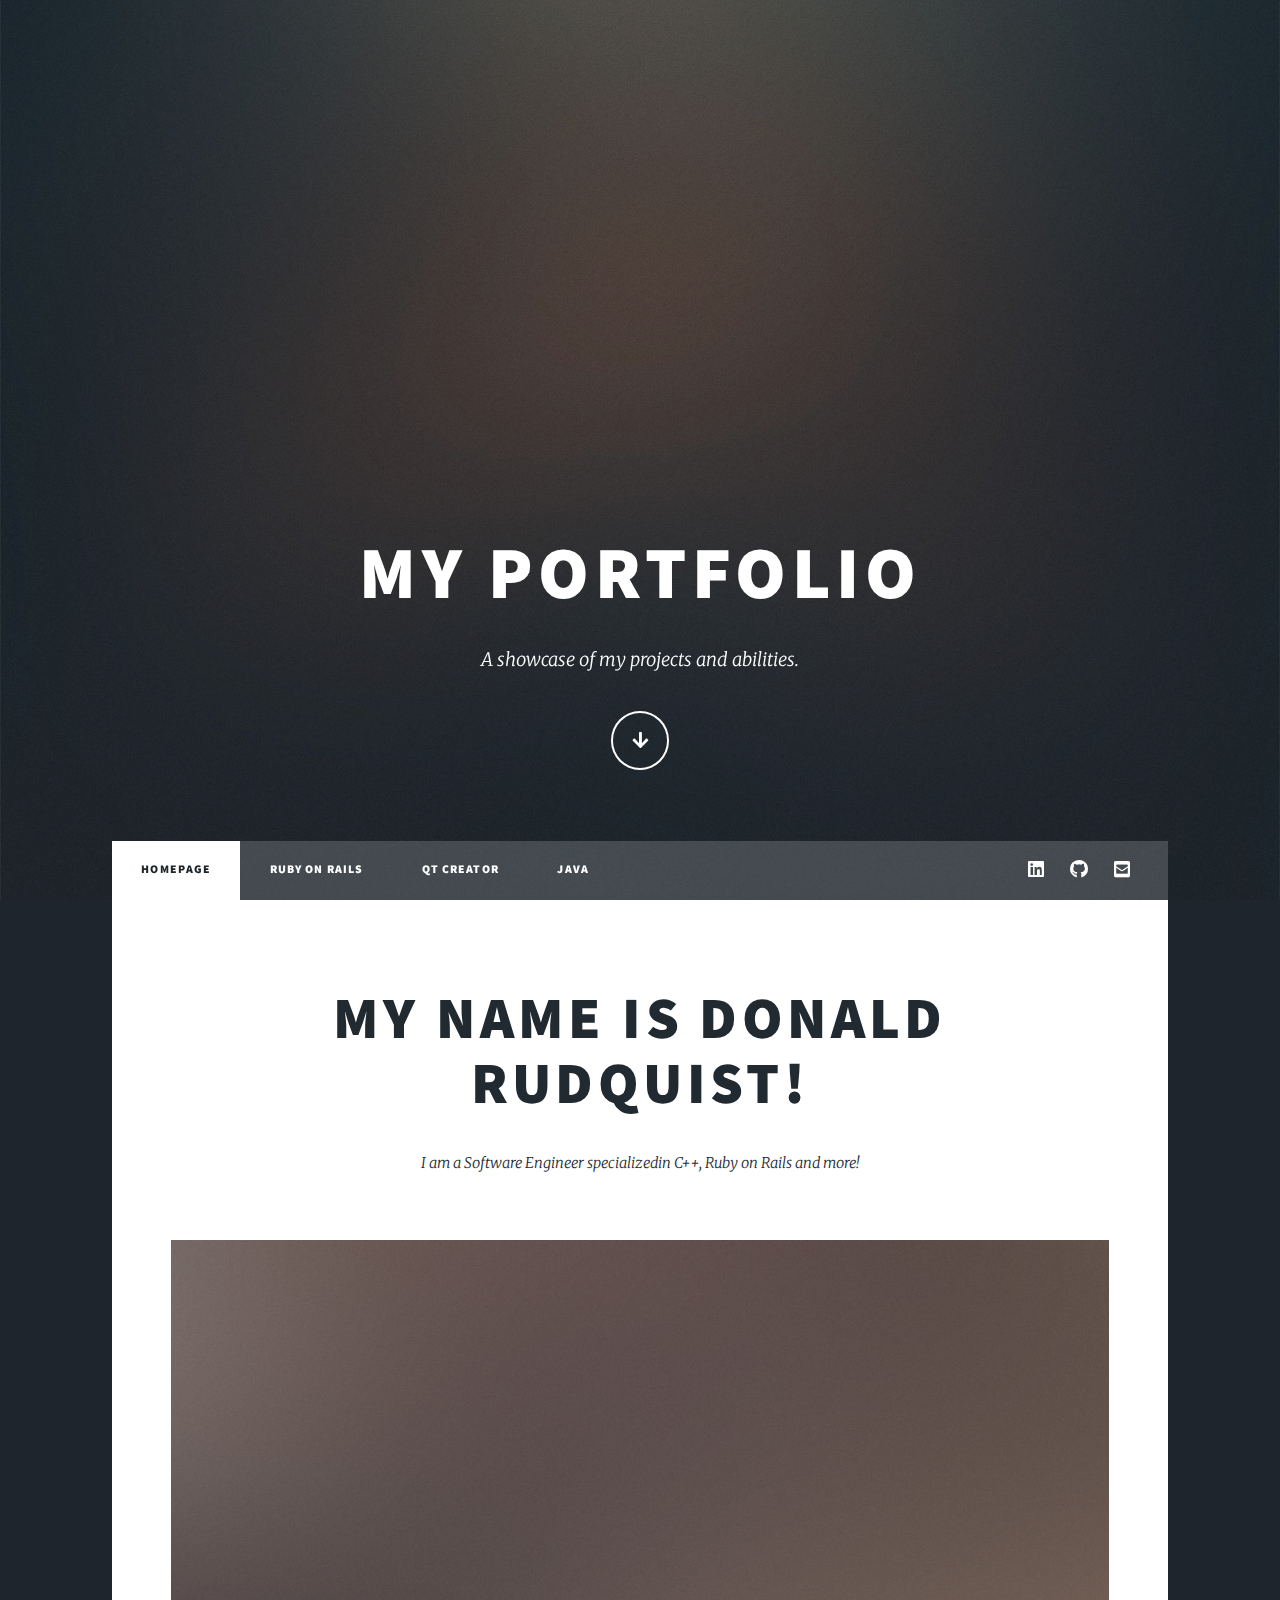
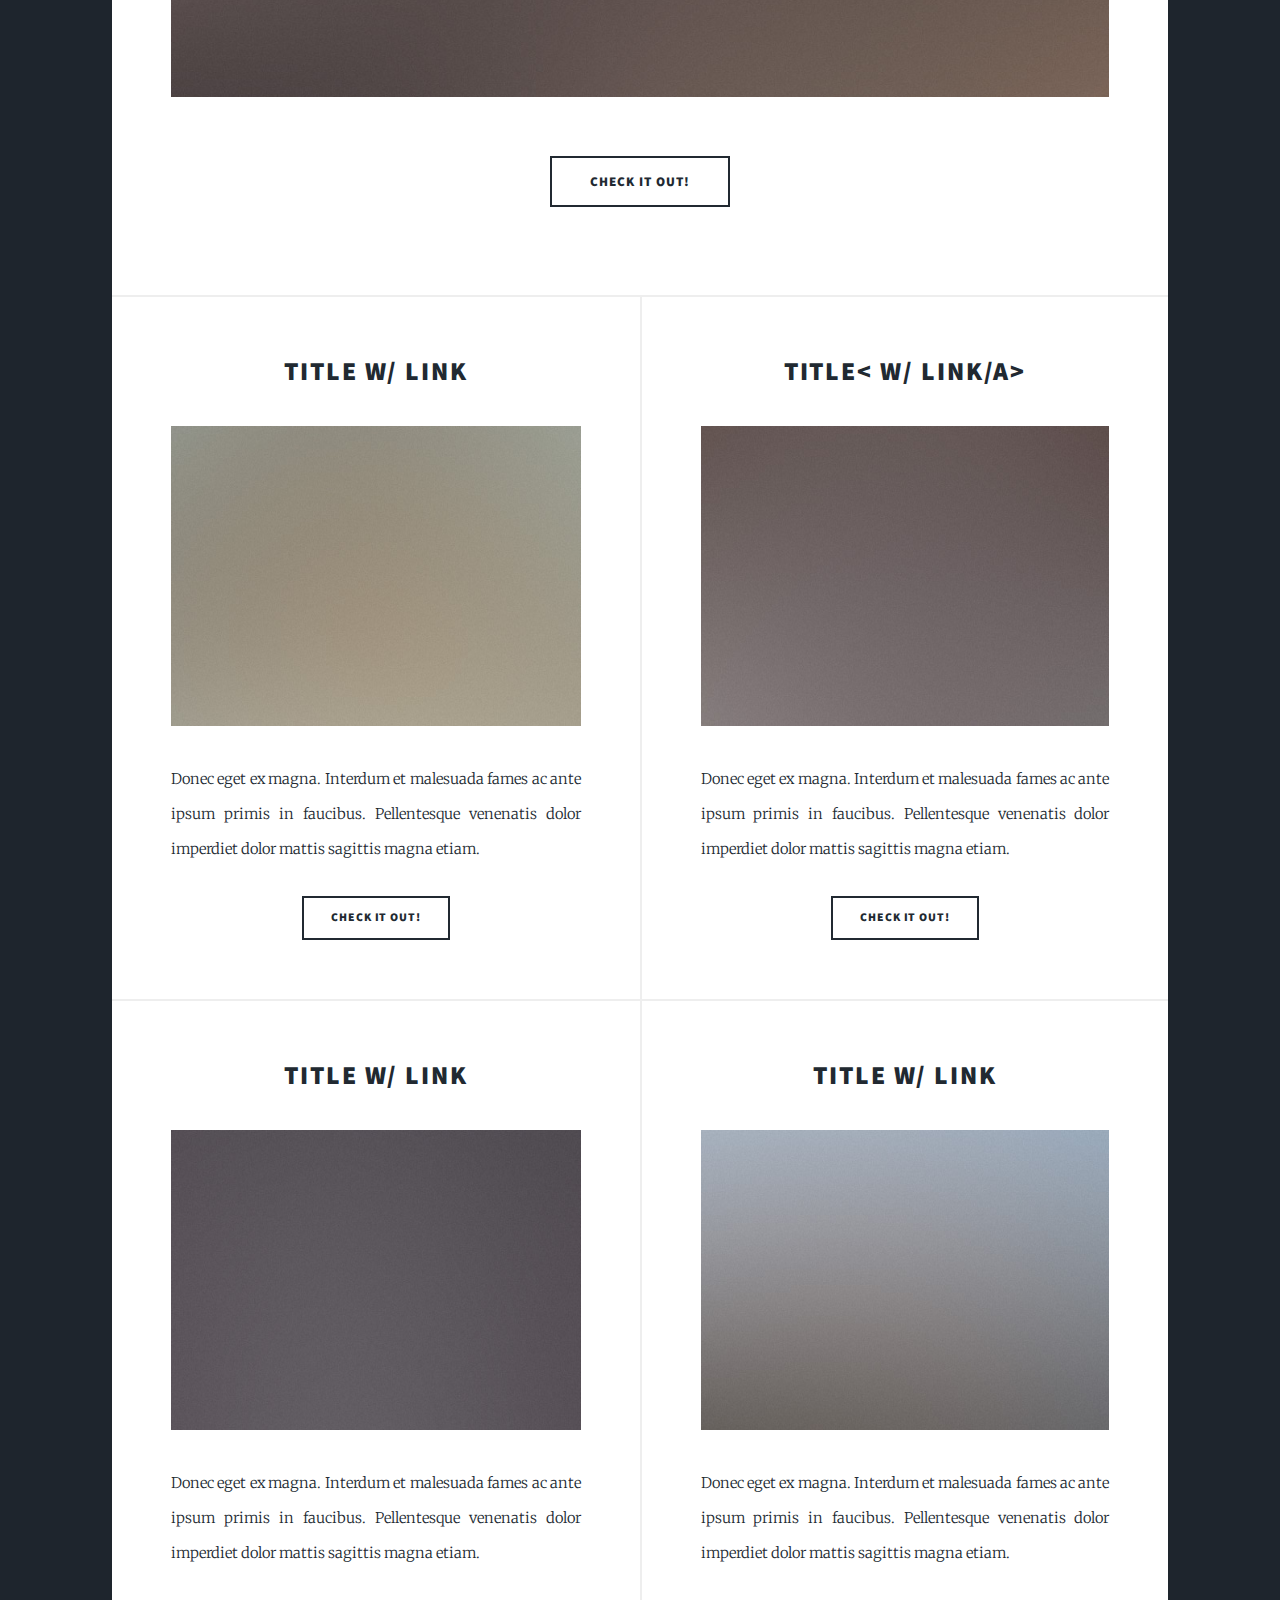
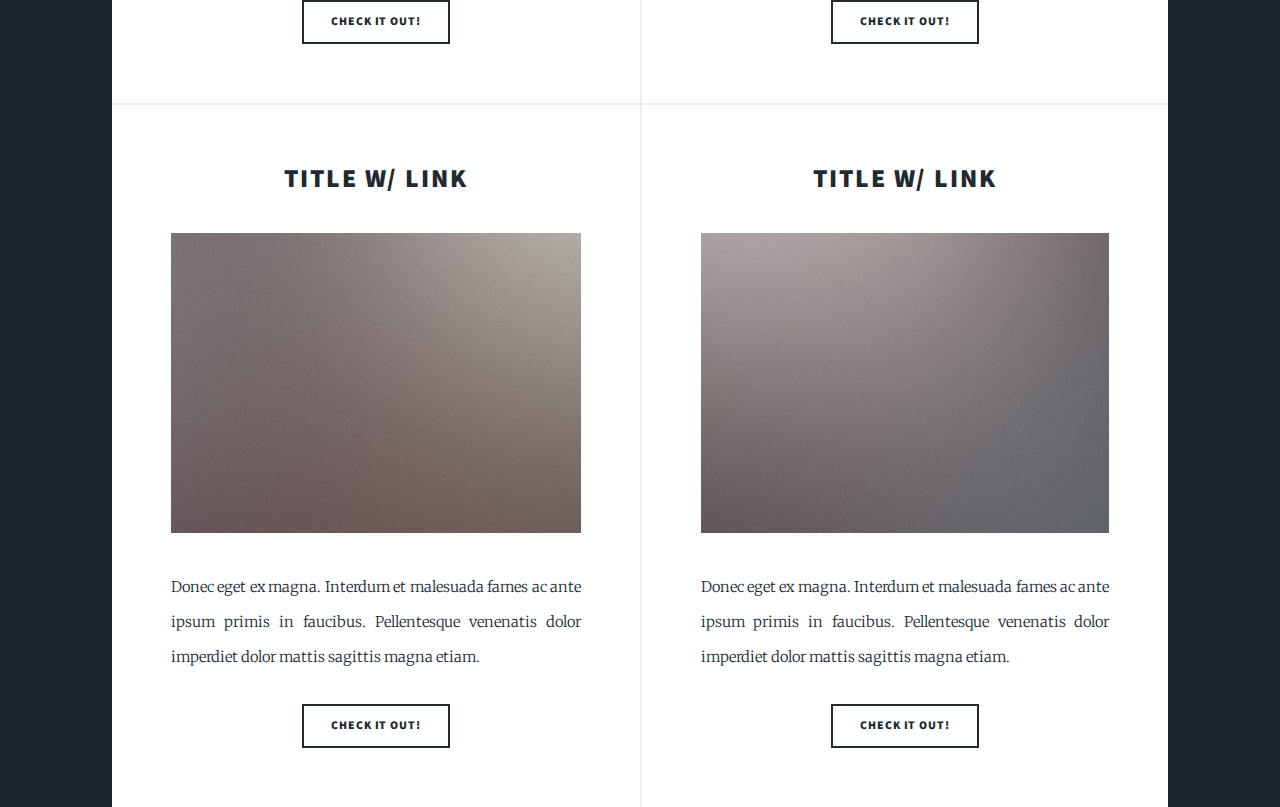
<file: index.html>
<!DOCTYPE HTML>
<!--
	Massively by HTML5 UP
	html5up.net | @ajlkn
	Free for personal and commercial use under the CCA 3.0 license (html5up.net/license)
-->
<html>

<head>
	<title>Donald's Portfolio</title>
	<meta charset="utf-8" />
	<meta name="viewport" content="width=device-width, initial-scale=1, user-scalable=no" />
	<link rel="stylesheet" href="assets/css/main.css" />
	<noscript>
		<link rel="stylesheet" href="assets/css/noscript.css" /></noscript>
</head>

<body class="is-preload">

	<!-- Wrapper -->
	<div id="wrapper" class="fade-in">

		<!-- Intro -->
		<div id="intro">
			<h1>My Portfolio</h1>
			<p>A showcase of my projects and abilities.</p>
			<ul class="actions">
				<li><a href="#header" class="button icon solid solo fa-arrow-down scrolly">Continue</a></li>
			</ul>
		</div>

		<!-- Header -->
		<header id="header">
			<a href="index.html" class="logo">Highlights</a>
		</header>

		<!-- Nav -->
		<nav id="nav">
			<ul class="links">
				<li class="active"><a href="index.html">Homepage</a></li>
				<li><a href="rubyonrails.html">Ruby on Rails</a></li>
				<li><a href="qtcreator.html">Qt Creator</a></li>
				<li><a href="java.html">Java</a></li>
			</ul>
			<ul class="icons">
				<li><a href="https://www.linkedin.com/in/drudquist/" class="icon brands fa-linkedin"><span
							class="label">LinkedIn</span></a></li>
				<li><a href="https://github.com/drudquist" class="icon brands fa-github"><span class="label">GitHub</span></a>
				</li>
				<li><a id="contact" href="mailto: donaldrudquist@gmail.com" class="fas fa-envelope-square"></a></li>
			</ul>

		</nav>

		<!-- Main -->
		<div id="main">

			<!-- Featured Post -->
			<article class="post featured">
				<header class="major">
					<h2><a href="#">My name is Donald Rudquist!</a></h2>
					<p>I am a Software Engineer specializedin C++, Ruby on Rails and more!</p>
				</header>
				<a href="#" class="image main"><img src="images/pic01.jpg" alt="" /></a>
				<ul class="actions special">
					<li><a href="https://github.com/drudquist" class="button large">Check it out!</a></li>
				</ul>
			</article>

			<!-- Posts -->
			<section class="posts">
				<article>
					<header>
						<h2><a href="#">Title w/ Link</a></h2>
					</header>
					<a href="#" class="image fit"><img src="images/pic02.jpg" alt="" /></a>
					<p>Donec eget ex magna. Interdum et malesuada fames ac ante ipsum primis in faucibus. Pellentesque venenatis
						dolor imperdiet dolor mattis sagittis magna etiam.</p>
					<ul class="actions special">
						<li><a href="#" class="button">Check it out!</a></li>
					</ul>
				</article>
				<article>
					<header>
						<h2><a href="#">Title< w/ Link/a>
						</h2>
					</header>
					<a href="#" class="image fit"><img src="images/pic03.jpg" alt="" /></a>
					<p>Donec eget ex magna. Interdum et malesuada fames ac ante ipsum primis in faucibus. Pellentesque venenatis
						dolor imperdiet dolor mattis sagittis magna etiam.</p>
					<ul class="actions special">
						<li><a href="#" class="button">Check it out!</a></li>
					</ul>
				</article>
				<article>
					<header>
						<h2><a href="#">Title w/ Link</a></h2>
					</header>
					<a href="#" class="image fit"><img src="images/pic04.jpg" alt="" /></a>
					<p>Donec eget ex magna. Interdum et malesuada fames ac ante ipsum primis in faucibus. Pellentesque venenatis
						dolor imperdiet dolor mattis sagittis magna etiam.</p>
					<ul class="actions special">
						<li><a href="#" class="button">Check it out!</a></li>
					</ul>
				</article>
				<article>
					<header>
						<h2><a href="#">Title w/ Link</a></h2>
					</header>
					<a href="#" class="image fit"><img src="images/pic05.jpg" alt="" /></a>
					<p>Donec eget ex magna. Interdum et malesuada fames ac ante ipsum primis in faucibus. Pellentesque venenatis
						dolor imperdiet dolor mattis sagittis magna etiam.</p>
					<ul class="actions special">
						<li><a href="#" class="button">Check it out!</a></li>
					</ul>
				</article>
				<article>
					<header>
						<h2><a href="#">Title w/ Link</a></h2>
					</header>
					<a href="#" class="image fit"><img src="images/pic06.jpg" alt="" /></a>
					<p>Donec eget ex magna. Interdum et malesuada fames ac ante ipsum primis in faucibus. Pellentesque venenatis
						dolor imperdiet dolor mattis sagittis magna etiam.</p>
					<ul class="actions special">
						<li><a href="#" class="button">Check it out!</a></li>
					</ul>
				</article>
				<article>
					<header>
						<h2><a href="#">Title w/ Link</a></h2>
					</header>
					<a href="#" class="image fit"><img src="images/pic07.jpg" alt="" /></a>
					<p>Donec eget ex magna. Interdum et malesuada fames ac ante ipsum primis in faucibus. Pellentesque venenatis
						dolor imperdiet dolor mattis sagittis magna etiam.</p>
					<ul class="actions special">
						<li><a href="#" class="button">Check it out!</a></li>
					</ul>
				</article>
			</section>

			<!-- Footer -->
			<!--
			<footer>
				<div class="pagination">-->
			<!--<a href="#" class="previous">Prev</a>-->
			<!--
					<a href="#" class="page active">1</a>
					<a href="#" class="page">2</a>
					<a href="#" class="page">3</a>
					<span class="extra">&hellip;</span>
					<a href="#" class="page">8</a>
					<a href="#" class="page">9</a>
					<a href="#" class="page">10</a>
					<a href="#" class="next">Next</a>
				</div>
			</footer>-->

		</div>
	</div>

	<!-- Scripts -->
	<script src="assets/js/jquery.min.js"></script>
	<script src="assets/js/jquery.scrollex.min.js"></script>
	<script src="assets/js/jquery.scrolly.min.js"></script>
	<script src="assets/js/browser.min.js"></script>
	<script src="assets/js/breakpoints.min.js"></script>
	<script src="assets/js/util.js"></script>
	<script src="assets/js/main.js"></script>

</body>

</html>
</file>
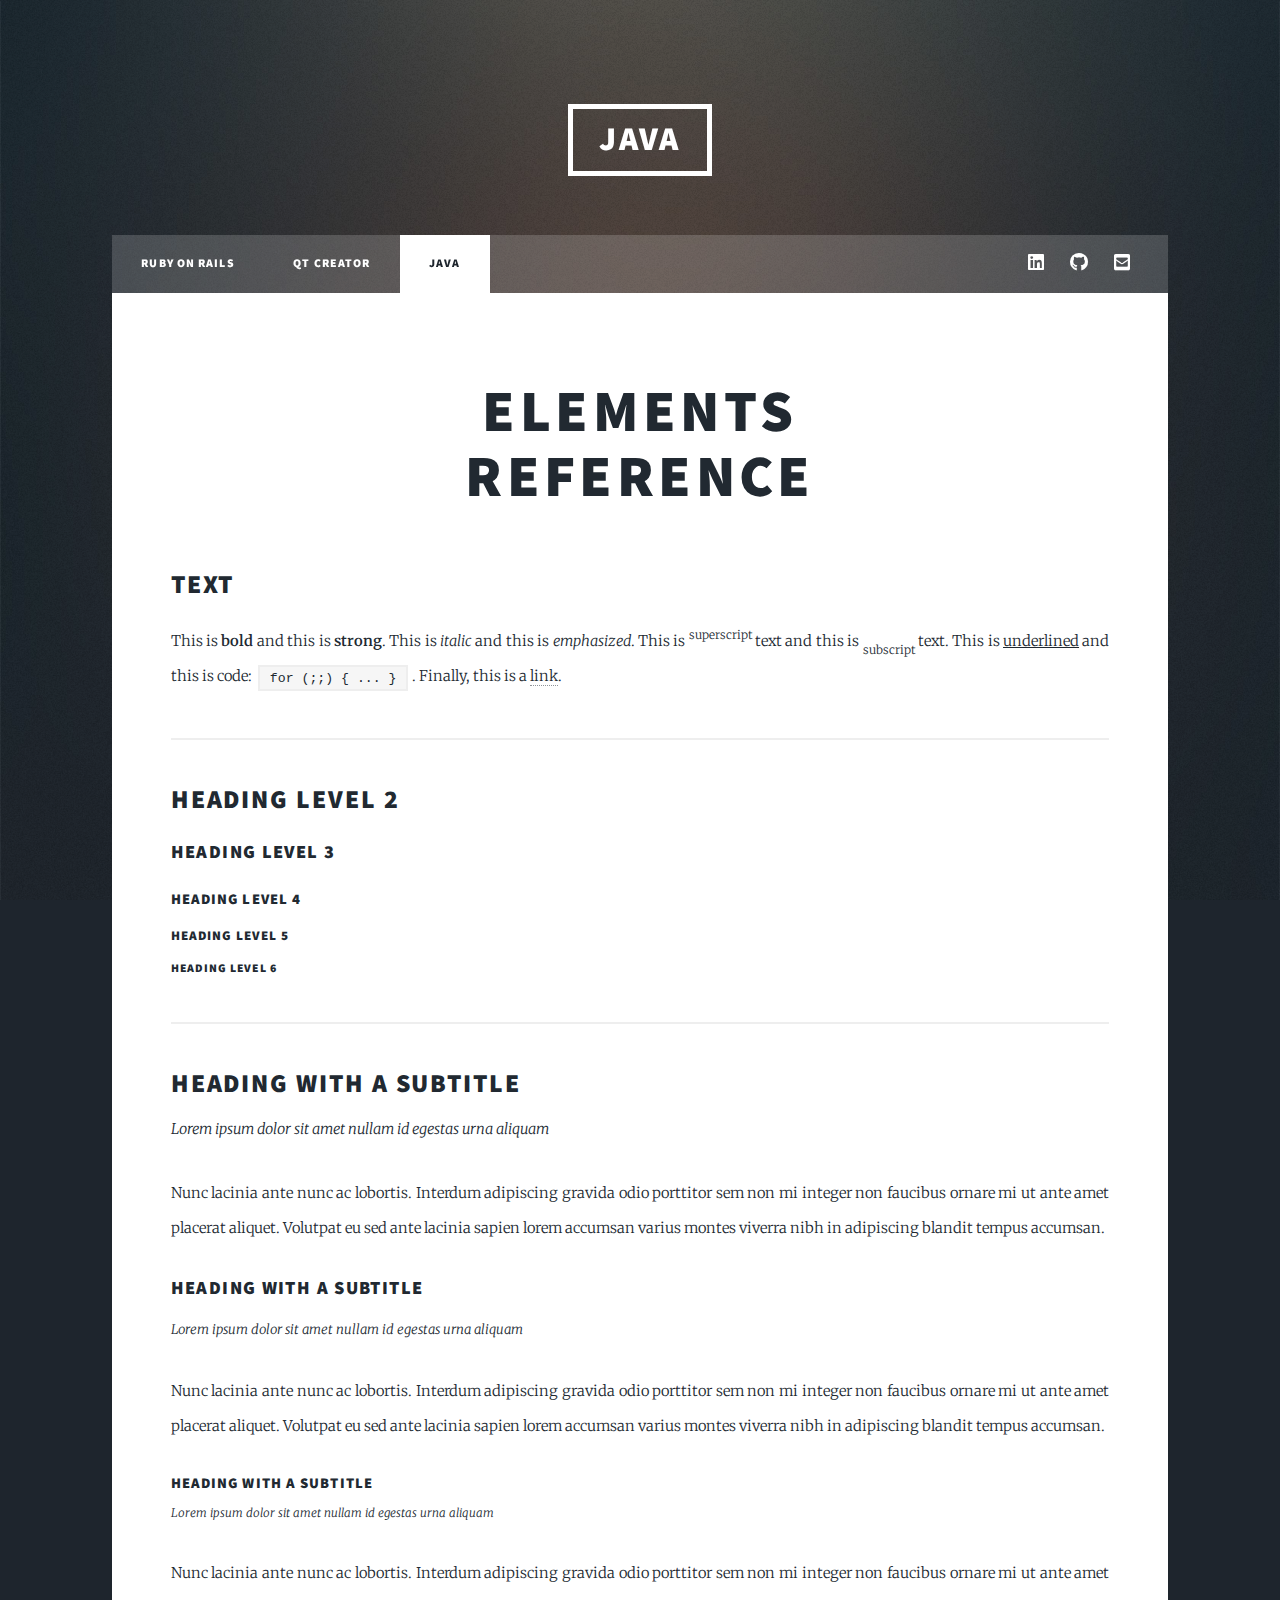
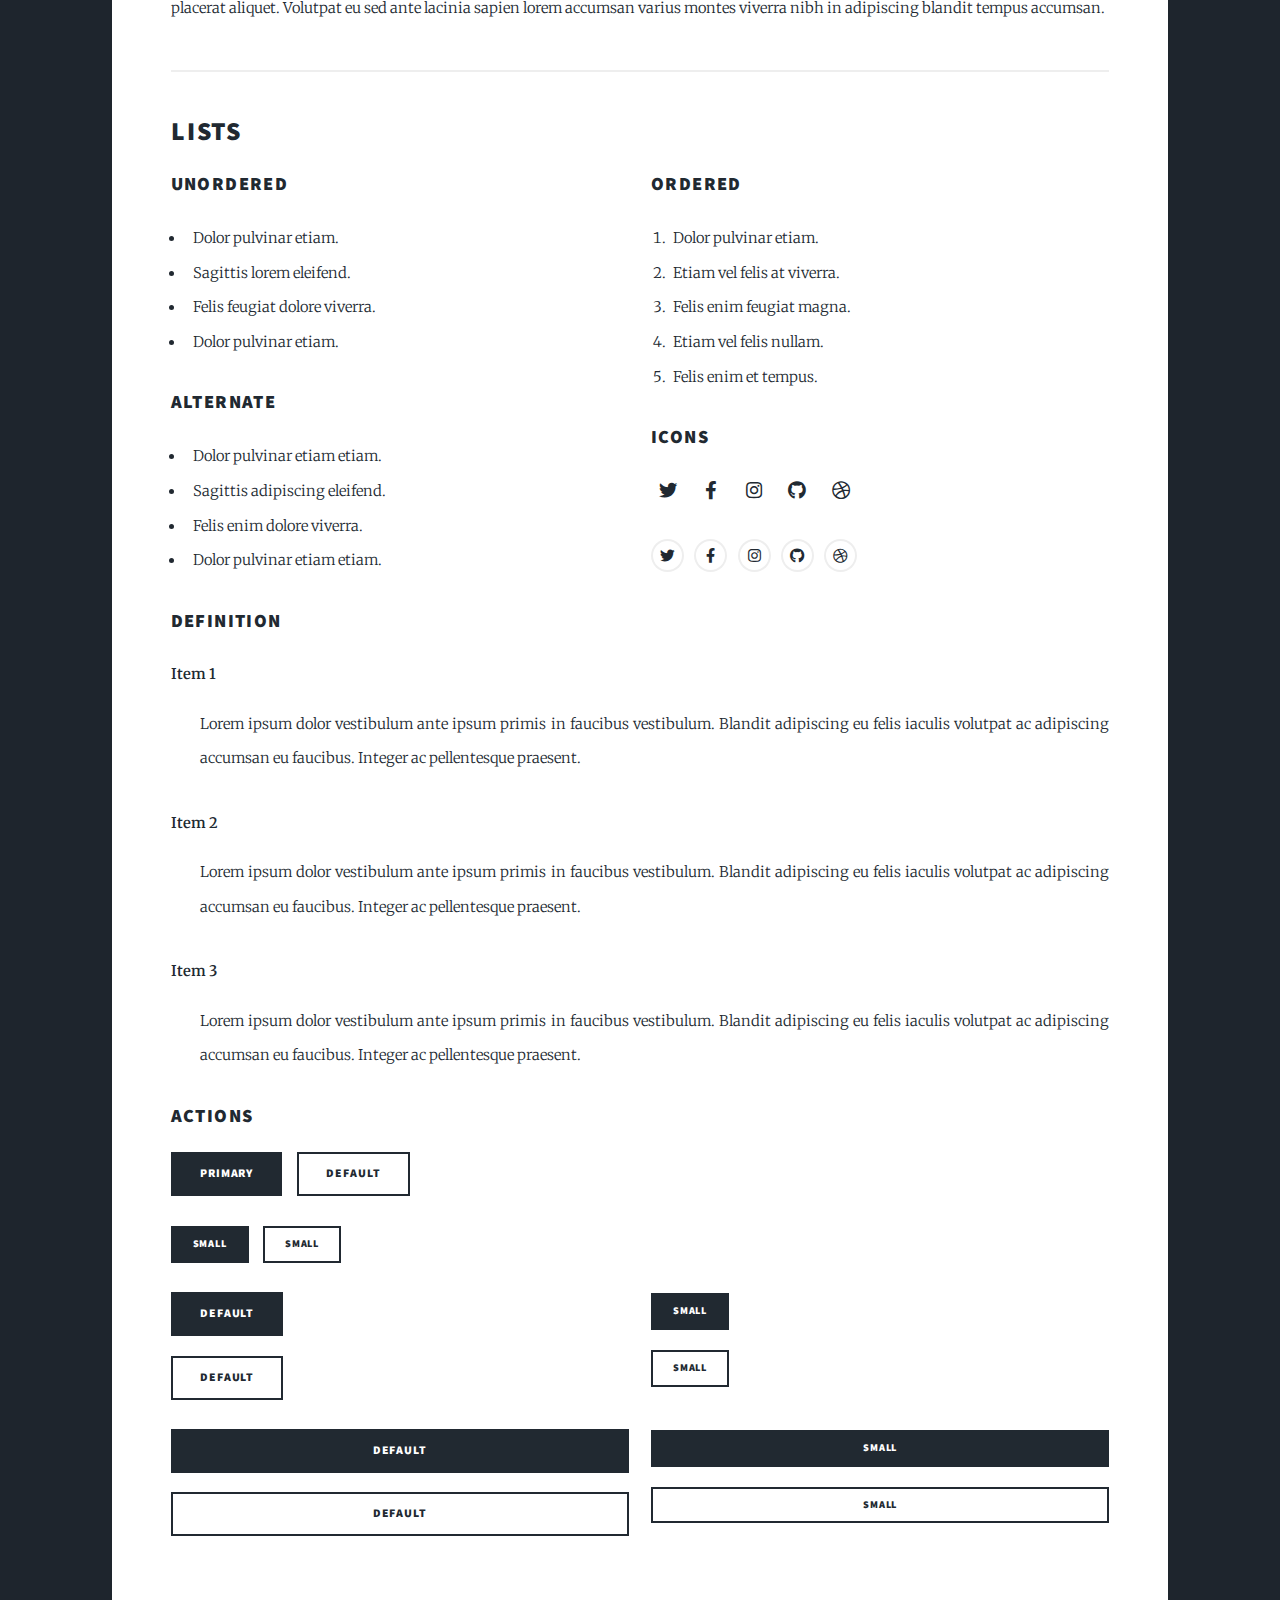
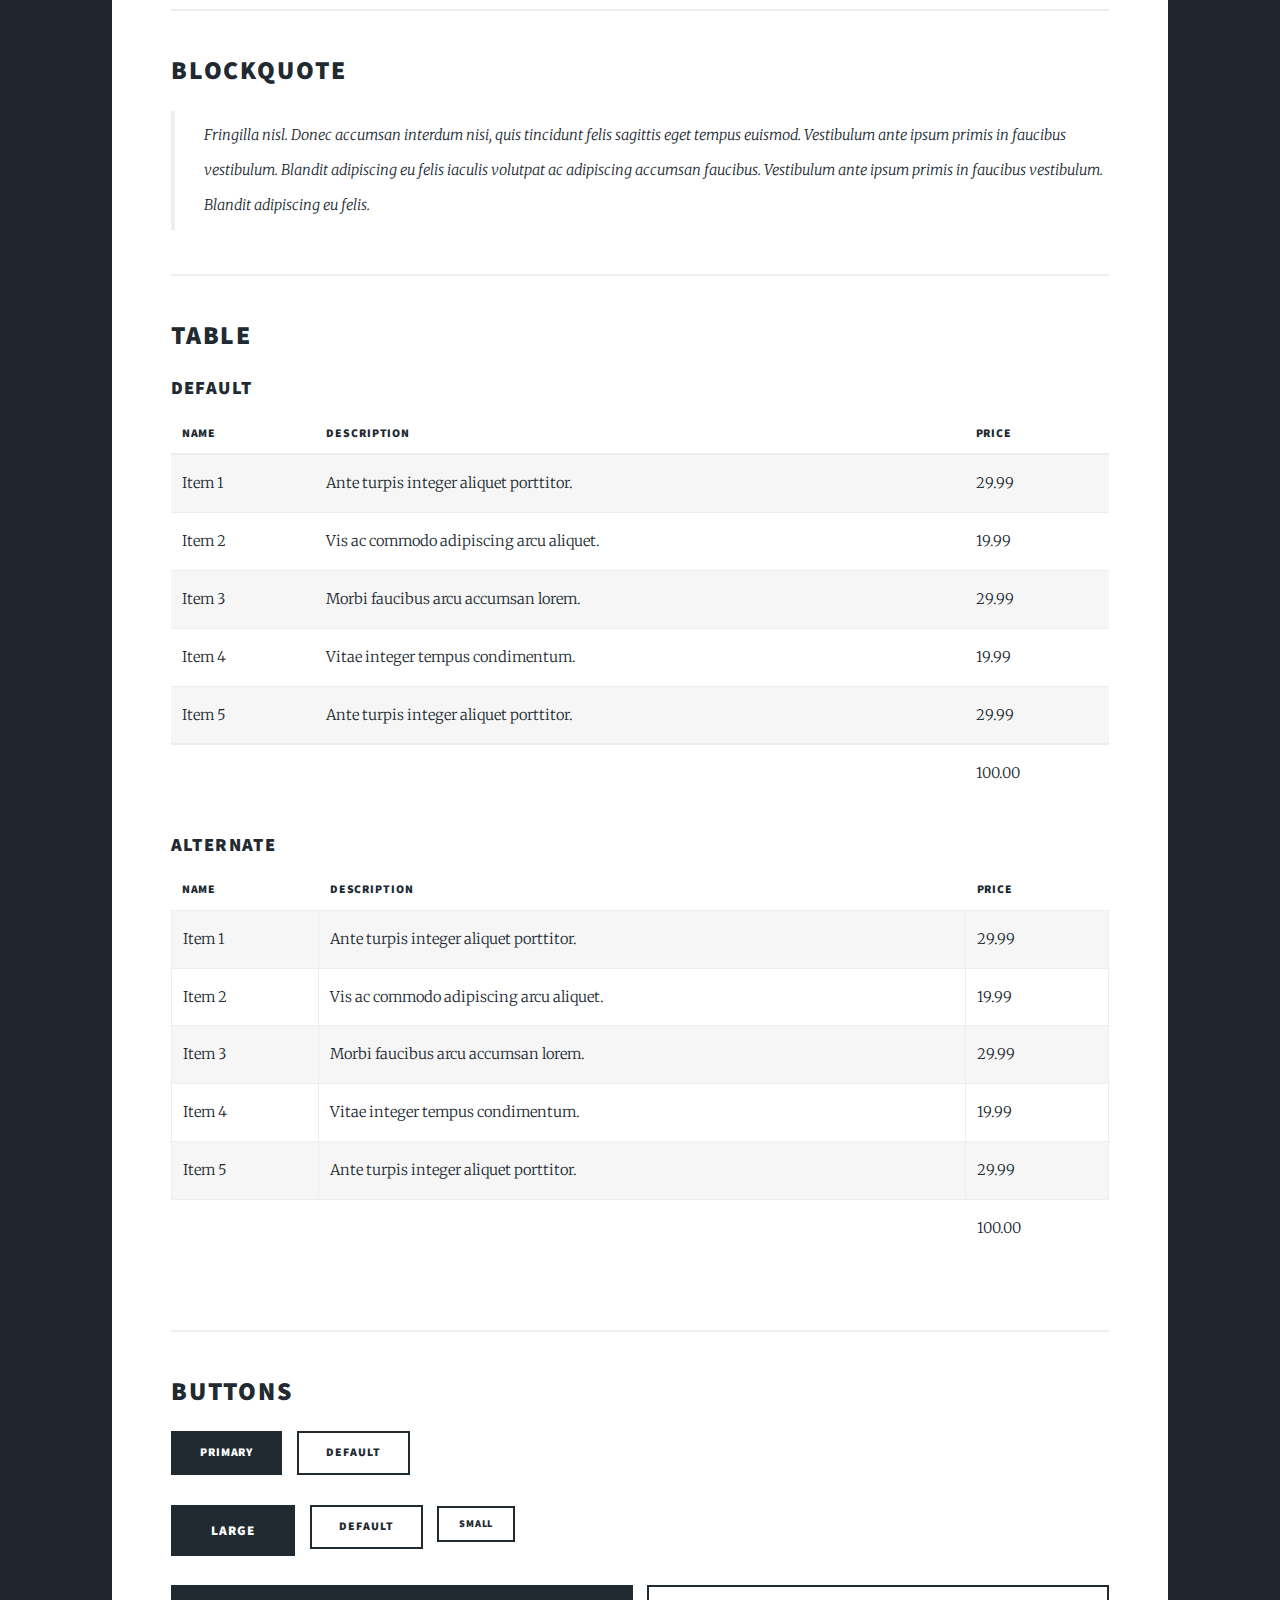
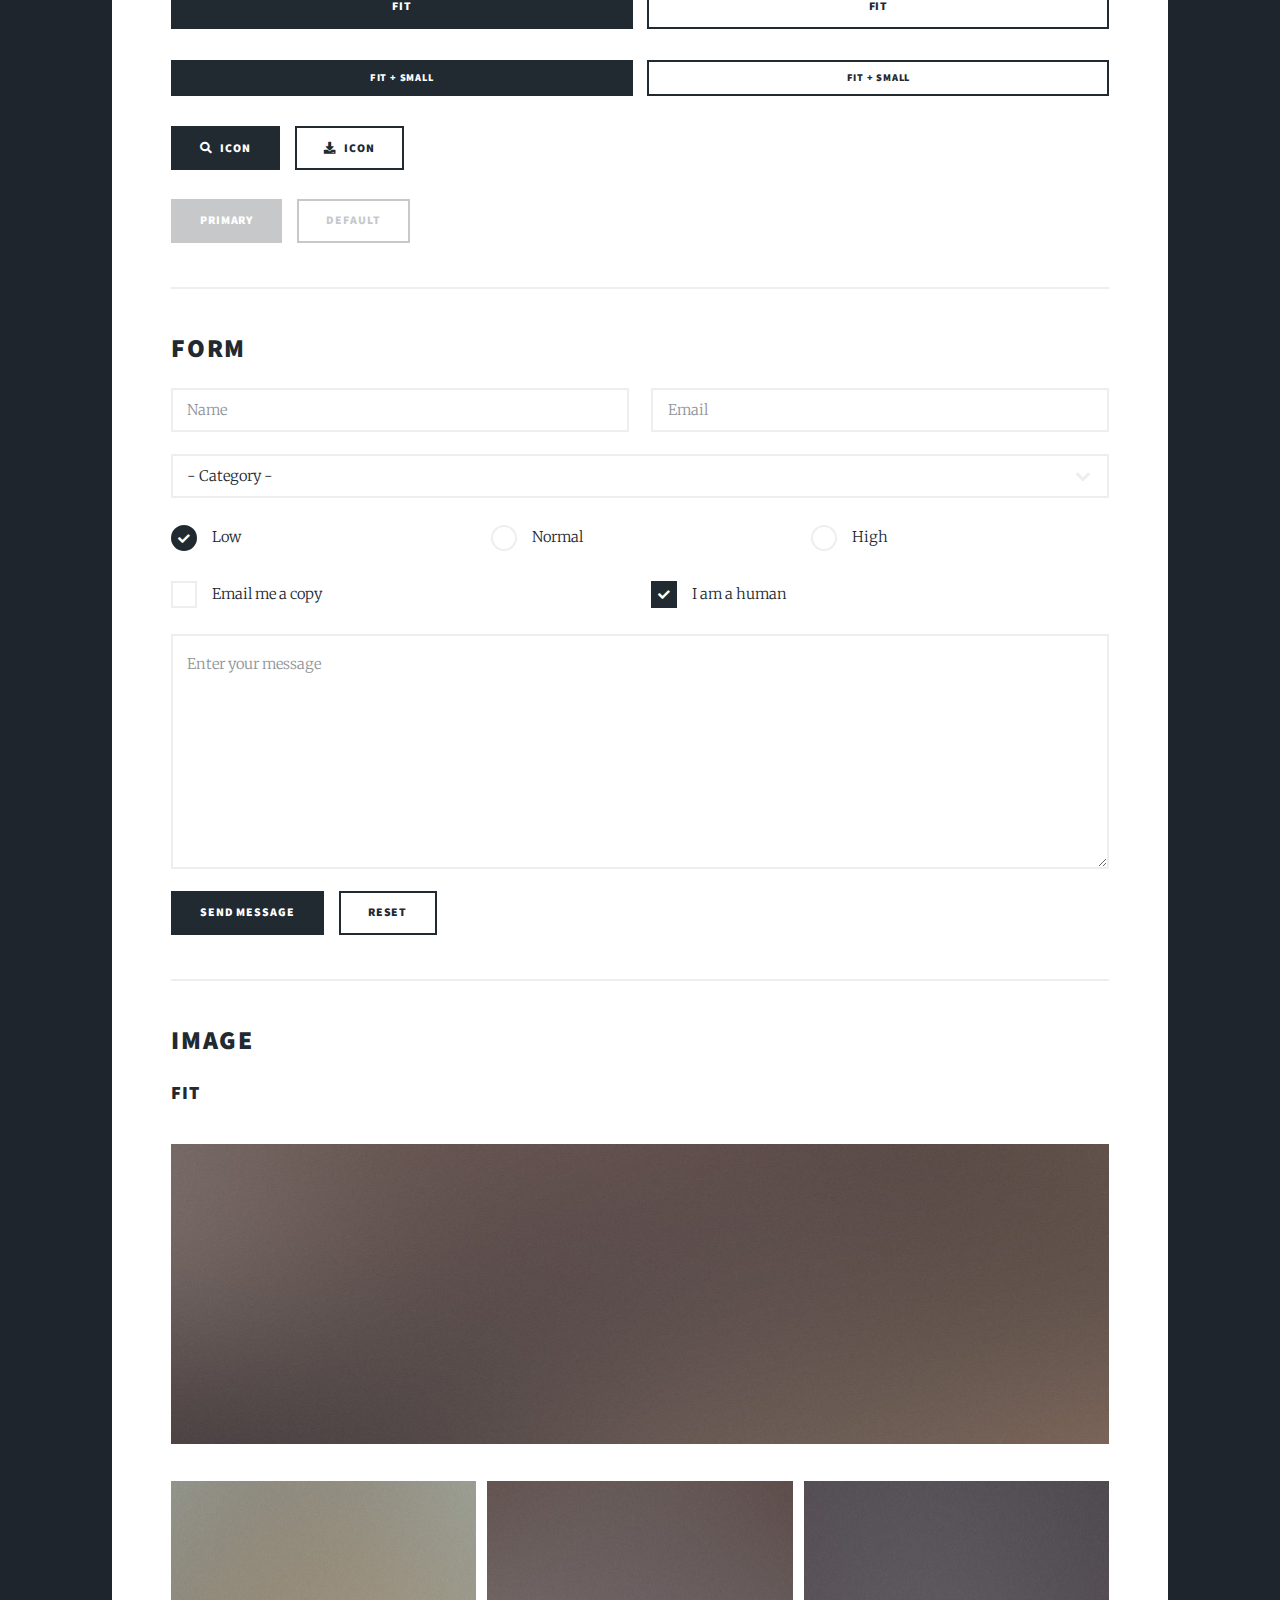
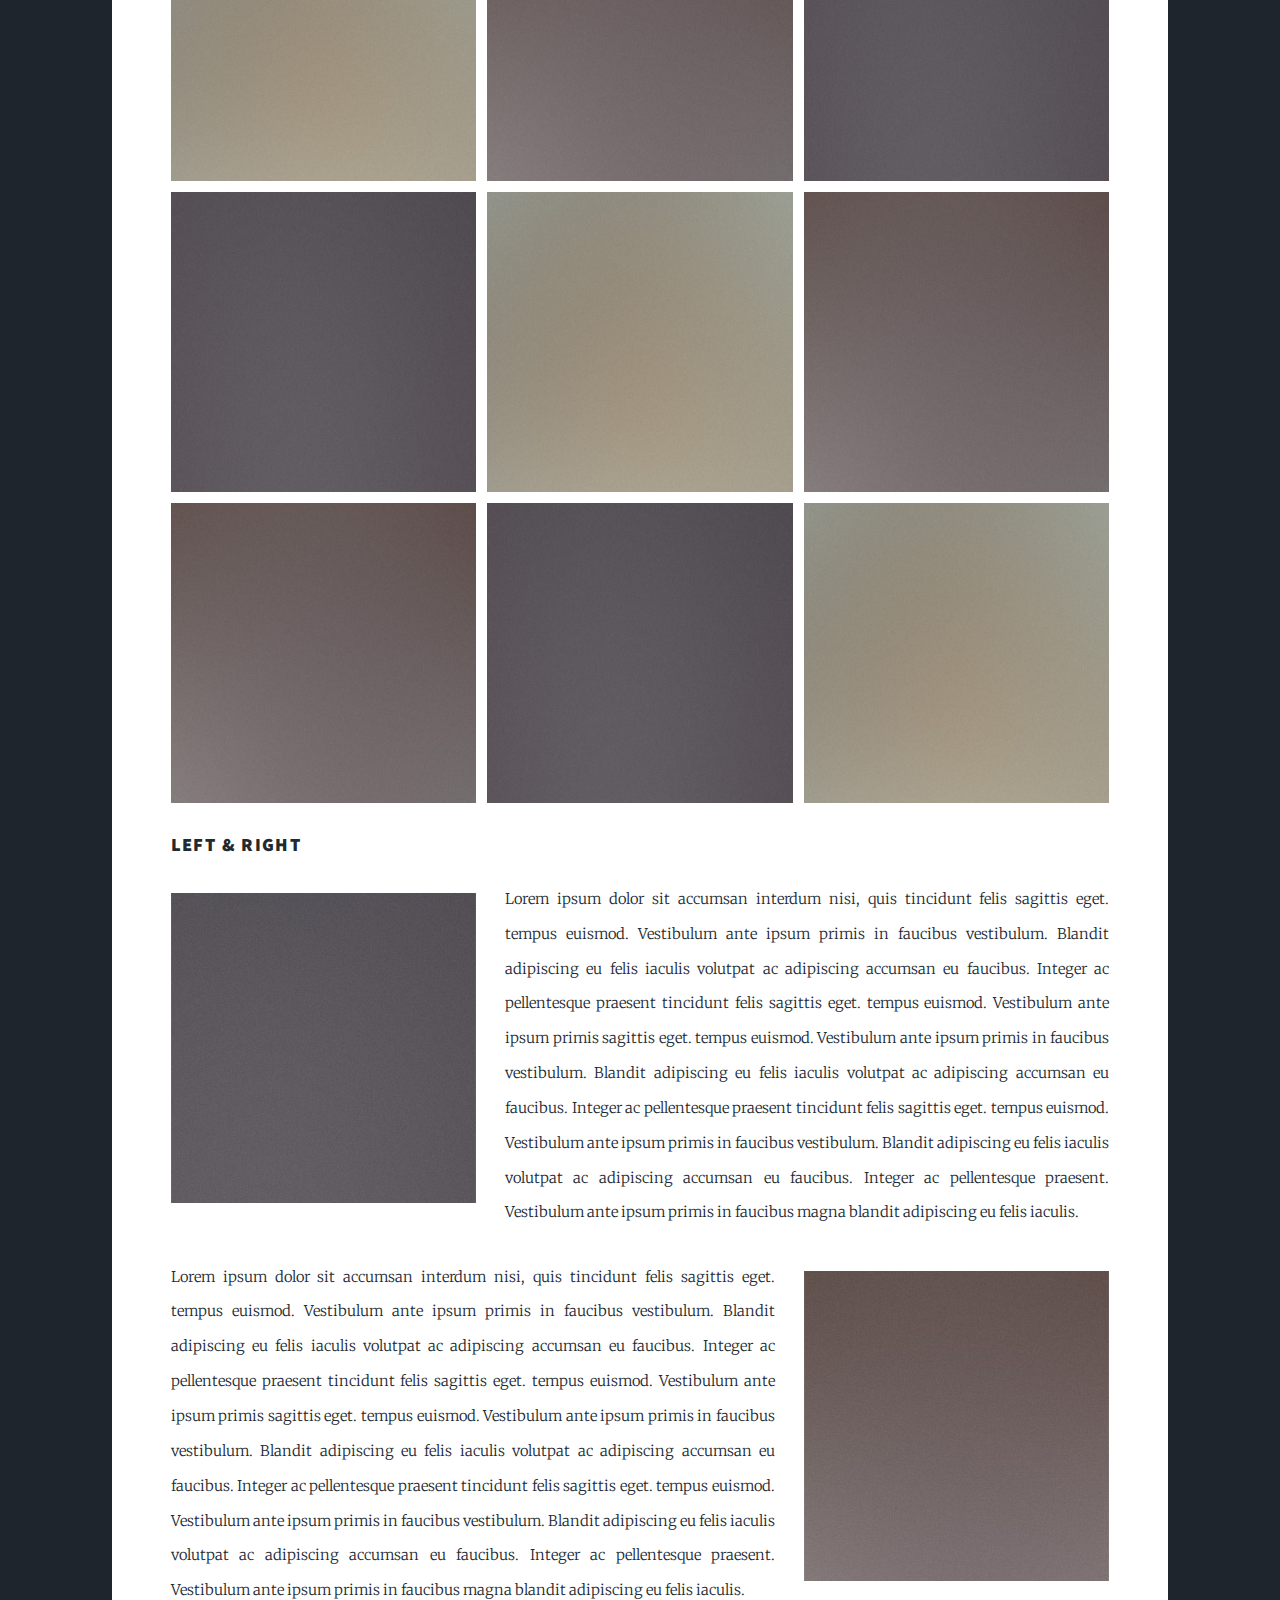
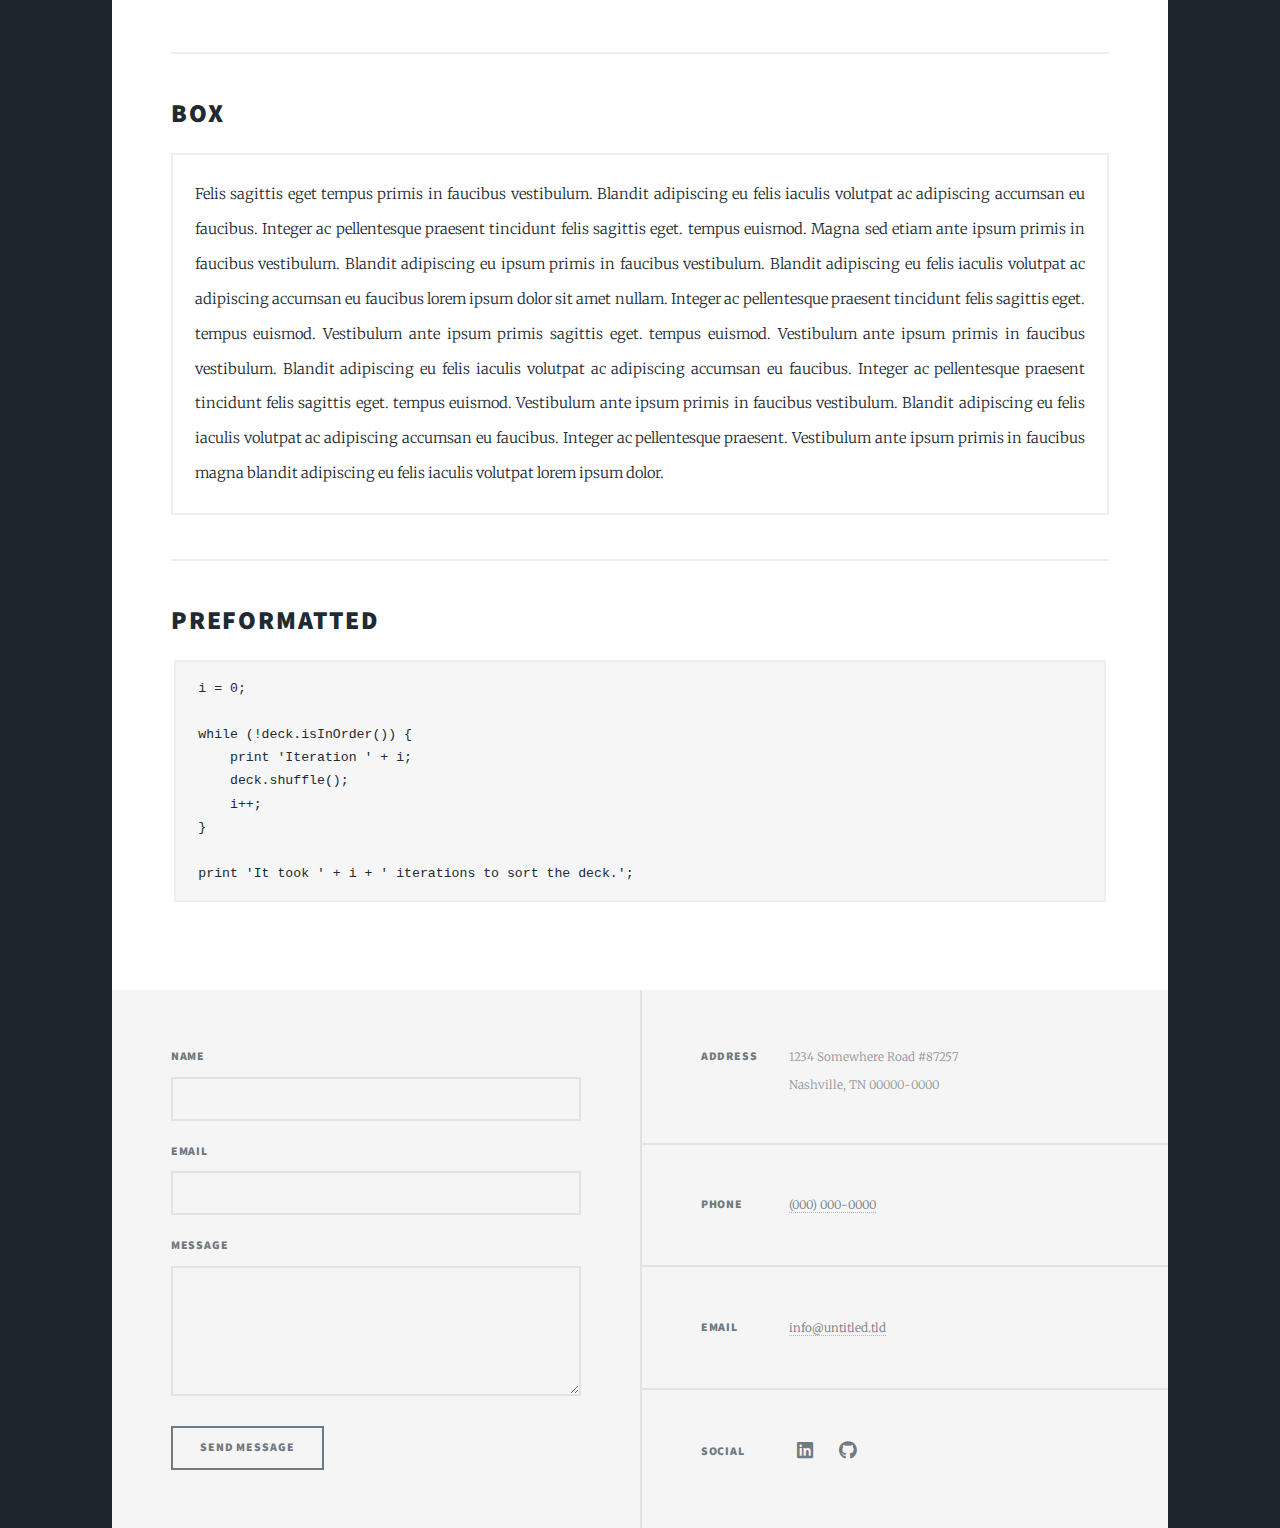
<file: elements.html>
<!DOCTYPE HTML>
<!--
	Massively by HTML5 UP
	html5up.net | @ajlkn
	Free for personal and commercial use under the CCA 3.0 license (html5up.net/license)
-->
<html>

<head>
	<title>Java Projects</title>
	<meta charset="utf-8" />
	<meta name="viewport" content="width=device-width, initial-scale=1, user-scalable=no" />
	<link rel="stylesheet" href="assets/css/main.css" />
	<noscript>
		<link rel="stylesheet" href="assets/css/noscript.css" /></noscript>
</head>

<body class="is-preload">

	<!-- Wrapper -->
	<div id="wrapper">

		<!-- Header -->
		<header id="header">
			<a href="index.html" class="logo">Java</a>
		</header>

		<!-- Nav -->
		<nav id="nav">
			<ul class="links">
				<li><a href="index.html">Ruby on Rails</a></li>
				<li><a href="generic.html">Qt Creator</a></li>
				<li class="active"><a href="elements.html">Java</a></li>
			</ul>
			<ul class="icons">
				<!--font-size: is to fix the envelope square size-->
				<li><a href="https://www.linkedin.com/in/drudquist/" class="icon brands fa-linkedin"><span
							class="label">LinkedIn</span></a></li>
				<li><a href="https://github.com/drudquist" class="icon brands fa-github"><span class="label">GitHub</span></a>
				</li>
				<li><a id="contact" href="mailto: donaldrudquist@gmail.com" class="fas fa-envelope-square"></a></li>
			</ul>

		</nav>

		<!-- Main -->
		<div id="main">

			<!-- Post -->
			<section class="post">
				<header class="major">
					<h1>Elements<br />
						Reference</h1>
				</header>

				<!-- Text stuff -->
				<h2>Text</h2>
				<p>This is <b>bold</b> and this is <strong>strong</strong>. This is <i>italic</i> and this is
					<em>emphasized</em>.
					This is <sup>superscript</sup> text and this is <sub>subscript</sub> text.
					This is <u>underlined</u> and this is code: <code>for (;;) { ... }</code>.
					Finally, this is a <a href="#">link</a>.</p>
				<hr />
				<h2>Heading Level 2</h2>
				<h3>Heading Level 3</h3>
				<h4>Heading Level 4</h4>
				<h5>Heading Level 5</h5>
				<h6>Heading Level 6</h6>
				<hr />
				<header>
					<h2>Heading with a Subtitle</h2>
					<p>Lorem ipsum dolor sit amet nullam id egestas urna aliquam</p>
				</header>
				<p>Nunc lacinia ante nunc ac lobortis. Interdum adipiscing gravida odio porttitor sem non mi integer non
					faucibus ornare mi ut ante amet placerat aliquet. Volutpat eu sed ante lacinia sapien lorem accumsan varius
					montes viverra nibh in adipiscing blandit tempus accumsan.</p>
				<header>
					<h3>Heading with a Subtitle</h3>
					<p>Lorem ipsum dolor sit amet nullam id egestas urna aliquam</p>
				</header>
				<p>Nunc lacinia ante nunc ac lobortis. Interdum adipiscing gravida odio porttitor sem non mi integer non
					faucibus ornare mi ut ante amet placerat aliquet. Volutpat eu sed ante lacinia sapien lorem accumsan varius
					montes viverra nibh in adipiscing blandit tempus accumsan.</p>
				<header>
					<h4>Heading with a Subtitle</h4>
					<p>Lorem ipsum dolor sit amet nullam id egestas urna aliquam</p>
				</header>
				<p>Nunc lacinia ante nunc ac lobortis. Interdum adipiscing gravida odio porttitor sem non mi integer non
					faucibus ornare mi ut ante amet placerat aliquet. Volutpat eu sed ante lacinia sapien lorem accumsan varius
					montes viverra nibh in adipiscing blandit tempus accumsan.</p>

				<hr />

				<!-- Lists -->
				<h2>Lists</h2>
				<div class="row">
					<div class="col-6 col-12-small">

						<h3>Unordered</h3>
						<ul>
							<li>Dolor pulvinar etiam.</li>
							<li>Sagittis lorem eleifend.</li>
							<li>Felis feugiat dolore viverra.</li>
							<li>Dolor pulvinar etiam.</li>
						</ul>

						<h3>Alternate</h3>
						<ul class="alt">
							<li>Dolor pulvinar etiam etiam.</li>
							<li>Sagittis adipiscing eleifend.</li>
							<li>Felis enim dolore viverra.</li>
							<li>Dolor pulvinar etiam etiam.</li>
						</ul>

					</div>
					<div class="col-6 col-12-small">

						<h3>Ordered</h3>
						<ol>
							<li>Dolor pulvinar etiam.</li>
							<li>Etiam vel felis at viverra.</li>
							<li>Felis enim feugiat magna.</li>
							<li>Etiam vel felis nullam.</li>
							<li>Felis enim et tempus.</li>
						</ol>

						<h3>Icons</h3>
						<ul class="icons">
							<li><a href="#" class="icon brands fa-twitter"><span class="label">Twitter</span></a></li>
							<li><a href="#" class="icon brands fa-facebook-f"><span class="label">Facebook</span></a></li>
							<li><a href="#" class="icon brands fa-instagram"><span class="label">Instagram</span></a></li>
							<li><a href="#" class="icon brands fa-github"><span class="label">Github</span></a></li>
							<li><a href="#" class="icon brands fa-dribbble"><span class="label">Dribbble</span></a></li>
						</ul>
						<ul class="icons alt">
							<li><a href="#" class="icon brands alt fa-twitter"><span class="label">Twitter</span></a></li>
							<li><a href="#" class="icon brands alt fa-facebook-f"><span class="label">Facebook</span></a></li>
							<li><a href="#" class="icon brands alt fa-instagram"><span class="label">Instagram</span></a></li>
							<li><a href="#" class="icon brands alt fa-github"><span class="label">Github</span></a></li>
							<li><a href="#" class="icon brands alt fa-dribbble"><span class="label">Dribbble</span></a></li>
						</ul>

					</div>
				</div>
				<h3>Definition</h3>
				<dl>
					<dt>Item 1</dt>
					<dd>
						<p>Lorem ipsum dolor vestibulum ante ipsum primis in faucibus vestibulum. Blandit adipiscing eu felis
							iaculis volutpat ac adipiscing accumsan eu faucibus. Integer ac pellentesque praesent.</p>
					</dd>
					<dt>Item 2</dt>
					<dd>
						<p>Lorem ipsum dolor vestibulum ante ipsum primis in faucibus vestibulum. Blandit adipiscing eu felis
							iaculis volutpat ac adipiscing accumsan eu faucibus. Integer ac pellentesque praesent.</p>
					</dd>
					<dt>Item 3</dt>
					<dd>
						<p>Lorem ipsum dolor vestibulum ante ipsum primis in faucibus vestibulum. Blandit adipiscing eu felis
							iaculis volutpat ac adipiscing accumsan eu faucibus. Integer ac pellentesque praesent.</p>
					</dd>
				</dl>

				<h3>Actions</h3>
				<ul class="actions">
					<li><a href="#" class="button primary">Primary</a></li>
					<li><a href="#" class="button">Default</a></li>
				</ul>
				<ul class="actions small">
					<li><a href="#" class="button primary small">Small</a></li>
					<li><a href="#" class="button small">Small</a></li>
				</ul>
				<div class="row">
					<div class="col-6 col-12-small">
						<ul class="actions stacked">
							<li><a href="#" class="button primary">Default</a></li>
							<li><a href="#" class="button">Default</a></li>
						</ul>
					</div>
					<div class="col-6 col-12-small">
						<ul class="actions stacked">
							<li><a href="#" class="button primary small">Small</a></li>
							<li><a href="#" class="button small">Small</a></li>
						</ul>
					</div>
				</div>
				<div class="row">
					<div class="col-6 col-12-small">
						<ul class="actions stacked">
							<li><a href="#" class="button primary fit">Default</a></li>
							<li><a href="#" class="button fit">Default</a></li>
						</ul>
					</div>
					<div class="col-6 col-12-small">
						<ul class="actions stacked">
							<li><a href="#" class="button primary small fit">Small</a></li>
							<li><a href="#" class="button small fit">Small</a></li>
						</ul>
					</div>
				</div>

				<hr />

				<!-- Blockquote -->
				<h2>Blockquote</h2>
				<blockquote>Fringilla nisl. Donec accumsan interdum nisi, quis tincidunt felis sagittis eget tempus euismod.
					Vestibulum ante ipsum primis in faucibus vestibulum. Blandit adipiscing eu felis iaculis volutpat ac
					adipiscing accumsan faucibus. Vestibulum ante ipsum primis in faucibus vestibulum. Blandit adipiscing eu
					felis.</blockquote>

				<hr />

				<!-- Table -->
				<h2>Table</h2>

				<h3>Default</h3>
				<div class="table-wrapper">
					<table>
						<thead>
							<tr>
								<th>Name</th>
								<th>Description</th>
								<th>Price</th>
							</tr>
						</thead>
						<tbody>
							<tr>
								<td>Item 1</td>
								<td>Ante turpis integer aliquet porttitor.</td>
								<td>29.99</td>
							</tr>
							<tr>
								<td>Item 2</td>
								<td>Vis ac commodo adipiscing arcu aliquet.</td>
								<td>19.99</td>
							</tr>
							<tr>
								<td>Item 3</td>
								<td> Morbi faucibus arcu accumsan lorem.</td>
								<td>29.99</td>
							</tr>
							<tr>
								<td>Item 4</td>
								<td>Vitae integer tempus condimentum.</td>
								<td>19.99</td>
							</tr>
							<tr>
								<td>Item 5</td>
								<td>Ante turpis integer aliquet porttitor.</td>
								<td>29.99</td>
							</tr>
						</tbody>
						<tfoot>
							<tr>
								<td colspan="2"></td>
								<td>100.00</td>
							</tr>
						</tfoot>
					</table>
				</div>

				<h3>Alternate</h3>
				<div class="table-wrapper">
					<table class="alt">
						<thead>
							<tr>
								<th>Name</th>
								<th>Description</th>
								<th>Price</th>
							</tr>
						</thead>
						<tbody>
							<tr>
								<td>Item 1</td>
								<td>Ante turpis integer aliquet porttitor.</td>
								<td>29.99</td>
							</tr>
							<tr>
								<td>Item 2</td>
								<td>Vis ac commodo adipiscing arcu aliquet.</td>
								<td>19.99</td>
							</tr>
							<tr>
								<td>Item 3</td>
								<td> Morbi faucibus arcu accumsan lorem.</td>
								<td>29.99</td>
							</tr>
							<tr>
								<td>Item 4</td>
								<td>Vitae integer tempus condimentum.</td>
								<td>19.99</td>
							</tr>
							<tr>
								<td>Item 5</td>
								<td>Ante turpis integer aliquet porttitor.</td>
								<td>29.99</td>
							</tr>
						</tbody>
						<tfoot>
							<tr>
								<td colspan="2"></td>
								<td>100.00</td>
							</tr>
						</tfoot>
					</table>
				</div>

				<hr />

				<!-- Buttons -->
				<h2>Buttons</h2>
				<ul class="actions">
					<li><a href="#" class="button primary">Primary</a></li>
					<li><a href="#" class="button">Default</a></li>
				</ul>
				<ul class="actions">
					<li><a href="#" class="button primary large">Large</a></li>
					<li><a href="#" class="button">Default</a></li>
					<li><a href="#" class="button small">Small</a></li>
				</ul>
				<ul class="actions fit">
					<li><a href="#" class="button primary fit">Fit</a></li>
					<li><a href="#" class="button fit">Fit</a></li>
				</ul>
				<ul class="actions fit small">
					<li><a href="#" class="button primary fit small">Fit + Small</a></li>
					<li><a href="#" class="button fit small">Fit + Small</a></li>
				</ul>
				<ul class="actions">
					<li><a href="#" class="button primary icon solid fa-search">Icon</a></li>
					<li><a href="#" class="button icon solid fa-download">Icon</a></li>
				</ul>
				<ul class="actions">
					<li><span class="button primary disabled">Primary</span></li>
					<li><span class="button disabled">Default</span></li>
				</ul>

				<hr />

				<!-- Form -->
				<h2>Form</h2>

				<form method="post" action="#">
					<div class="row gtr-uniform">
						<div class="col-6 col-12-xsmall">
							<input type="text" name="demo-name" id="demo-name" value="" placeholder="Name" />
						</div>
						<div class="col-6 col-12-xsmall">
							<input type="email" name="demo-email" id="demo-email" value="" placeholder="Email" />
						</div>
						<!-- Break -->
						<div class="col-12">
							<select name="demo-category" id="demo-category">
								<option value="">- Category -</option>
								<option value="1">Manufacturing</option>
								<option value="1">Shipping</option>
								<option value="1">Administration</option>
								<option value="1">Human Resources</option>
							</select>
						</div>
						<!-- Break -->
						<div class="col-4 col-12-small">
							<input type="radio" id="demo-priority-low" name="demo-priority" checked>
							<label for="demo-priority-low">Low</label>
						</div>
						<div class="col-4 col-12-small">
							<input type="radio" id="demo-priority-normal" name="demo-priority">
							<label for="demo-priority-normal">Normal</label>
						</div>
						<div class="col-4 col-12-small">
							<input type="radio" id="demo-priority-high" name="demo-priority">
							<label for="demo-priority-high">High</label>
						</div>
						<!-- Break -->
						<div class="col-6 col-12-small">
							<input type="checkbox" id="demo-copy" name="demo-copy">
							<label for="demo-copy">Email me a copy</label>
						</div>
						<div class="col-6 col-12-small">
							<input type="checkbox" id="demo-human" name="demo-human" checked>
							<label for="demo-human">I am a human</label>
						</div>
						<!-- Break -->
						<div class="col-12">
							<textarea name="demo-message" id="demo-message" placeholder="Enter your message" rows="6"></textarea>
						</div>
						<!-- Break -->
						<div class="col-12">
							<ul class="actions">
								<li><input type="submit" value="Send Message" class="primary" /></li>
								<li><input type="reset" value="Reset" /></li>
							</ul>
						</div>
					</div>
				</form>

				<hr />

				<!-- Image -->
				<h2>Image</h2>

				<h3>Fit</h3>
				<span class="image fit"><img src="images/pic01.jpg" alt="" /></span>
				<div class="box alt">
					<div class="row gtr-50 gtr-uniform">
						<div class="col-4"><span class="image fit"><img src="images/pic02.jpg" alt="" /></span></div>
						<div class="col-4"><span class="image fit"><img src="images/pic03.jpg" alt="" /></span></div>
						<div class="col-4"><span class="image fit"><img src="images/pic04.jpg" alt="" /></span></div>
						<!-- Break -->
						<div class="col-4"><span class="image fit"><img src="images/pic04.jpg" alt="" /></span></div>
						<div class="col-4"><span class="image fit"><img src="images/pic02.jpg" alt="" /></span></div>
						<div class="col-4"><span class="image fit"><img src="images/pic03.jpg" alt="" /></span></div>
						<!-- Break -->
						<div class="col-4"><span class="image fit"><img src="images/pic03.jpg" alt="" /></span></div>
						<div class="col-4"><span class="image fit"><img src="images/pic04.jpg" alt="" /></span></div>
						<div class="col-4"><span class="image fit"><img src="images/pic02.jpg" alt="" /></span></div>
					</div>
				</div>

				<h3>Left &amp; Right</h3>
				<p><span class="image left"><img src="images/pic08.jpg" alt="" /></span>Lorem ipsum dolor sit accumsan interdum
					nisi, quis tincidunt felis sagittis eget. tempus euismod. Vestibulum ante ipsum primis in faucibus vestibulum.
					Blandit adipiscing eu felis iaculis volutpat ac adipiscing accumsan eu faucibus. Integer ac pellentesque
					praesent tincidunt felis sagittis eget. tempus euismod. Vestibulum ante ipsum primis sagittis eget. tempus
					euismod. Vestibulum ante ipsum primis in faucibus vestibulum. Blandit adipiscing eu felis iaculis volutpat ac
					adipiscing accumsan eu faucibus. Integer ac pellentesque praesent tincidunt felis sagittis eget. tempus
					euismod. Vestibulum ante ipsum primis in faucibus vestibulum. Blandit adipiscing eu felis iaculis volutpat ac
					adipiscing accumsan eu faucibus. Integer ac pellentesque praesent. Vestibulum ante ipsum primis in faucibus
					magna blandit adipiscing eu felis iaculis.</p>
				<p><span class="image right"><img src="images/pic09.jpg" alt="" /></span>Lorem ipsum dolor sit accumsan interdum
					nisi, quis tincidunt felis sagittis eget. tempus euismod. Vestibulum ante ipsum primis in faucibus vestibulum.
					Blandit adipiscing eu felis iaculis volutpat ac adipiscing accumsan eu faucibus. Integer ac pellentesque
					praesent tincidunt felis sagittis eget. tempus euismod. Vestibulum ante ipsum primis sagittis eget. tempus
					euismod. Vestibulum ante ipsum primis in faucibus vestibulum. Blandit adipiscing eu felis iaculis volutpat ac
					adipiscing accumsan eu faucibus. Integer ac pellentesque praesent tincidunt felis sagittis eget. tempus
					euismod. Vestibulum ante ipsum primis in faucibus vestibulum. Blandit adipiscing eu felis iaculis volutpat ac
					adipiscing accumsan eu faucibus. Integer ac pellentesque praesent. Vestibulum ante ipsum primis in faucibus
					magna blandit adipiscing eu felis iaculis.</p>

				<hr />

				<!-- Box -->
				<h2>Box</h2>
				<div class="box">
					<p>Felis sagittis eget tempus primis in faucibus vestibulum. Blandit adipiscing eu felis iaculis volutpat ac
						adipiscing accumsan eu faucibus. Integer ac pellentesque praesent tincidunt felis sagittis eget. tempus
						euismod. Magna sed etiam ante ipsum primis in faucibus vestibulum. Blandit adipiscing eu ipsum primis in
						faucibus vestibulum. Blandit adipiscing eu felis iaculis volutpat ac adipiscing accumsan eu faucibus lorem
						ipsum dolor sit amet nullam. Integer ac pellentesque praesent tincidunt felis sagittis eget. tempus euismod.
						Vestibulum ante ipsum primis sagittis eget. tempus euismod. Vestibulum ante ipsum primis in faucibus
						vestibulum. Blandit adipiscing eu felis iaculis volutpat ac adipiscing accumsan eu faucibus. Integer ac
						pellentesque praesent tincidunt felis sagittis eget. tempus euismod. Vestibulum ante ipsum primis in
						faucibus vestibulum. Blandit adipiscing eu felis iaculis volutpat ac adipiscing accumsan eu faucibus.
						Integer ac pellentesque praesent. Vestibulum ante ipsum primis in faucibus magna blandit adipiscing eu felis
						iaculis volutpat lorem ipsum dolor.</p>
				</div>

				<hr />

				<!-- Preformatted Code -->
				<h2>Preformatted</h2>
				<pre><code>i = 0;

while (!deck.isInOrder()) {
    print 'Iteration ' + i;
    deck.shuffle();
    i++;
}

print 'It took ' + i + ' iterations to sort the deck.';
</code></pre>

			</section>

		</div>

		<!-- Footer -->
		<footer id="footer">
			<section>
				<form method="post" action="#">
					<div class="fields">
						<div class="field">
							<label for="name">Name</label>
							<input type="text" name="name" id="name" />
						</div>
						<div class="field">
							<label for="email">Email</label>
							<input type="text" name="email" id="email" />
						</div>
						<div class="field">
							<label for="message">Message</label>
							<textarea name="message" id="message" rows="3"></textarea>
						</div>
					</div>
					<ul class="actions">
						<li><input type="submit" value="Send Message" /></li>
					</ul>
				</form>
			</section>
			<section class="split contact">
				<section class="alt">
					<h3>Address</h3>
					<p>1234 Somewhere Road #87257<br />
						Nashville, TN 00000-0000</p>
				</section>
				<section>
					<h3>Phone</h3>
					<p><a href="#">(000) 000-0000</a></p>
				</section>
				<section>
					<h3>Email</h3>
					<p><a href="#">info@untitled.tld</a></p>
				</section>
				<section>
					<h3>Social</h3>
					<ul class="icons">
						<li><a href="https://www.linkedin.com/in/drudquist/" class="icon brands fa-linkedin"><span
									class="label">LinkedIn</span></a></li>
						<li><a href="https://github.com/drrudquist" class="icon brands fa-github"><span
									class="label">GitHub</span></a>
						</li>
					</ul>
				</section>
			</section>
		</footer>

	</div>

	<!-- Scripts -->
	<script src="assets/js/jquery.min.js"></script>
	<script src="assets/js/jquery.scrollex.min.js"></script>
	<script src="assets/js/jquery.scrolly.min.js"></script>
	<script src="assets/js/browser.min.js"></script>
	<script src="assets/js/breakpoints.min.js"></script>
	<script src="assets/js/util.js"></script>
	<script src="assets/js/main.js"></script>

</body>

</html>
</file>
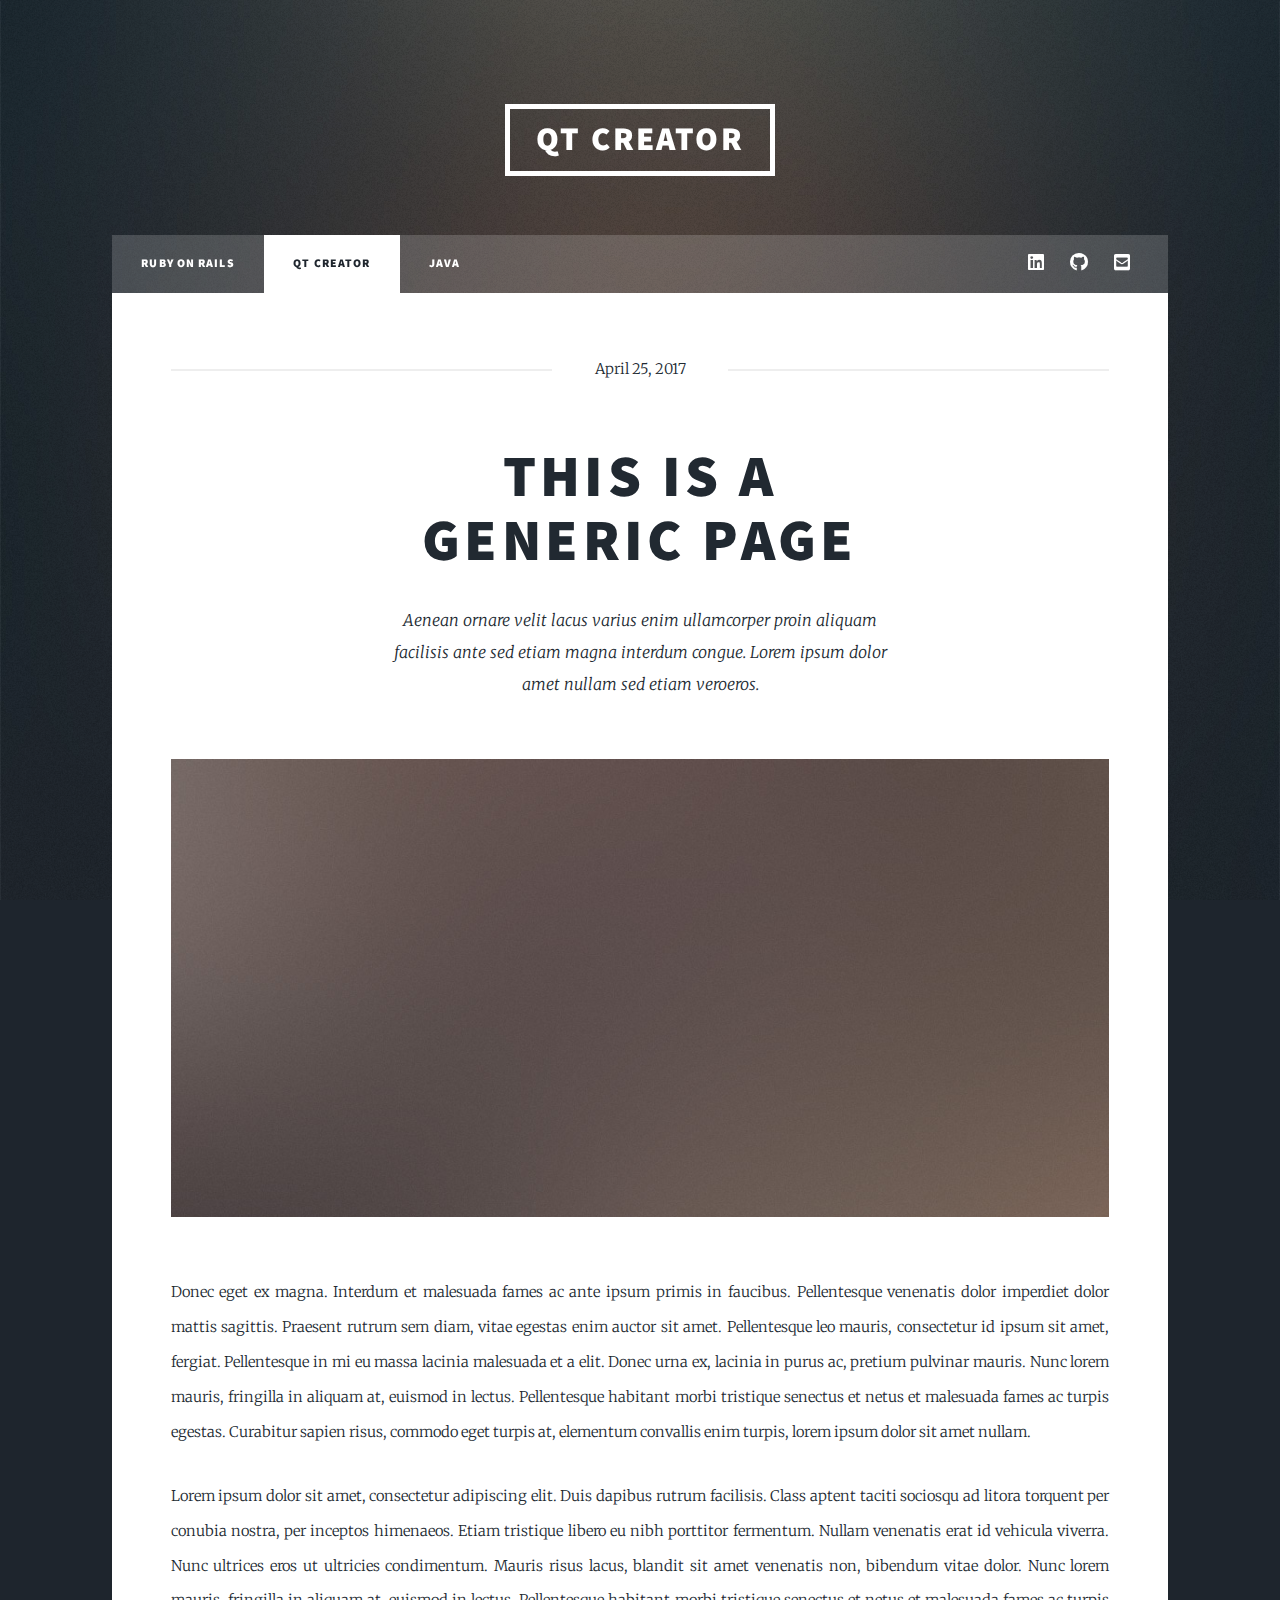
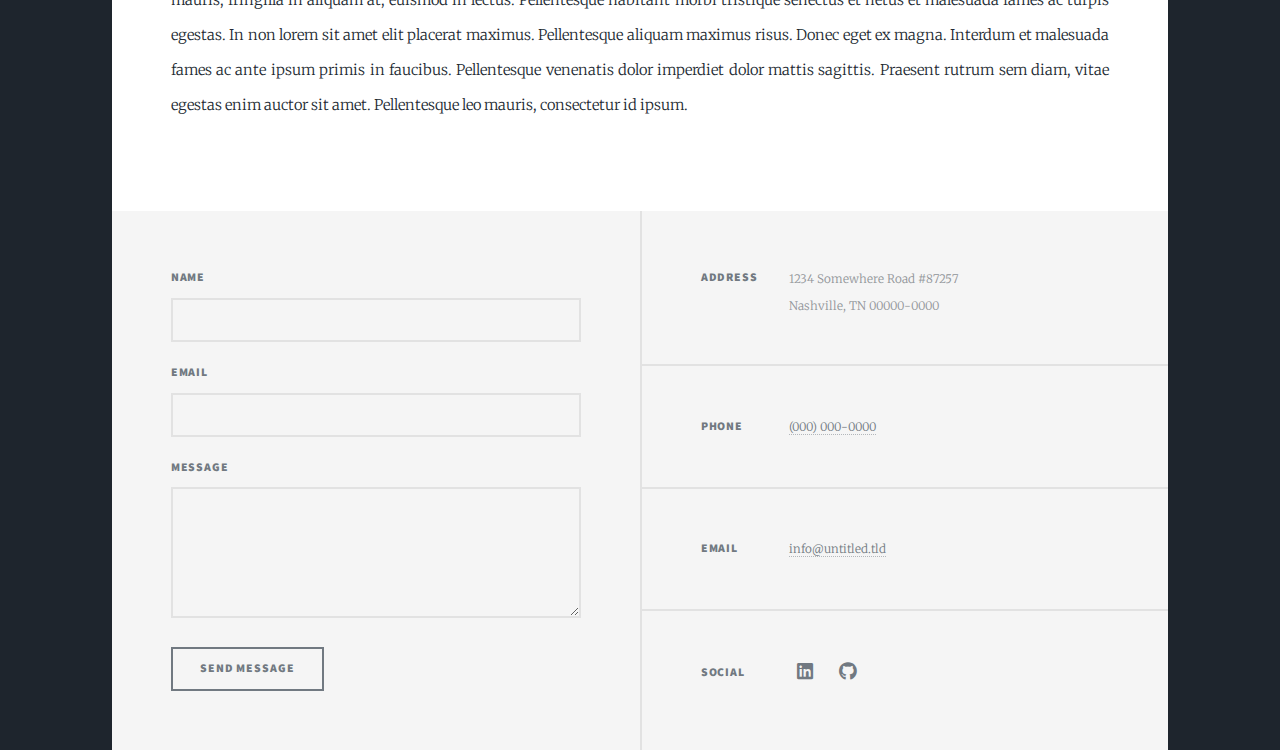
<file: generic.html>
<!DOCTYPE HTML>
<!--
	Massively by HTML5 UP
	html5up.net | @ajlkn
	Free for personal and commercial use under the CCA 3.0 license (html5up.net/license)
-->
<html>

<head>
	<title>Qt Creator Projects</title>
	<meta charset="utf-8" />
	<meta name="viewport" content="width=device-width, initial-scale=1, user-scalable=no" />
	<link rel="stylesheet" href="assets/css/main.css" />
	<noscript>
		<link rel="stylesheet" href="assets/css/noscript.css" /></noscript>
</head>

<body class="is-preload">

	<!-- Wrapper -->
	<div id="wrapper">

		<!-- Header -->
		<header id="header">
			<a href="index.html" class="logo">Qt Creator</a>
		</header>

		<!-- Nav -->
		<nav id="nav">
			<ul class="links">
				<li><a href="index.html">Ruby on Rails</a></li>
				<li class="active"><a href="generic.html">Qt Creator</a></li>
				<li><a href="elements.html">Java</a></li>
			</ul>
			<ul class="icons">
				<!--font-size: is to fix the envelope square size-->
				<li><a href="https://www.linkedin.com/in/drudquist/" class="icon brands fa-linkedin"><span
							class="label">LinkedIn</span></a></li>
				<li><a href="https://github.com/drudquist" class="icon brands fa-github"><span class="label">GitHub</span></a>
				</li>
				<li><a id="contact" href="mailto: donaldrudquist@gmail.com" class="fas fa-envelope-square"></a></li>
			</ul>

		</nav>

		<!-- Main -->
		<div id="main">

			<!-- Post -->
			<section class="post">
				<header class="major">
					<span class="date">April 25, 2017</span>
					<h1>This is a<br />
						Generic Page</h1>
					<p>Aenean ornare velit lacus varius enim ullamcorper proin aliquam<br />
						facilisis ante sed etiam magna interdum congue. Lorem ipsum dolor<br />
						amet nullam sed etiam veroeros.</p>
				</header>
				<div class="image main"><img src="images/pic01.jpg" alt="" /></div>
				<p>Donec eget ex magna. Interdum et malesuada fames ac ante ipsum primis in faucibus. Pellentesque venenatis
					dolor imperdiet dolor mattis sagittis. Praesent rutrum sem diam, vitae egestas enim auctor sit amet.
					Pellentesque leo mauris, consectetur id ipsum sit amet, fergiat. Pellentesque in mi eu massa lacinia malesuada
					et a elit. Donec urna ex, lacinia in purus ac, pretium pulvinar mauris. Nunc lorem mauris, fringilla in
					aliquam at, euismod in lectus. Pellentesque habitant morbi tristique senectus et netus et malesuada fames ac
					turpis egestas. Curabitur sapien risus, commodo eget turpis at, elementum convallis enim turpis, lorem ipsum
					dolor sit amet nullam.</p>
				<p>Lorem ipsum dolor sit amet, consectetur adipiscing elit. Duis dapibus rutrum facilisis. Class aptent taciti
					sociosqu ad litora torquent per conubia nostra, per inceptos himenaeos. Etiam tristique libero eu nibh
					porttitor fermentum. Nullam venenatis erat id vehicula viverra. Nunc ultrices eros ut ultricies condimentum.
					Mauris risus lacus, blandit sit amet venenatis non, bibendum vitae dolor. Nunc lorem mauris, fringilla in
					aliquam at, euismod in lectus. Pellentesque habitant morbi tristique senectus et netus et malesuada fames ac
					turpis egestas. In non lorem sit amet elit placerat maximus. Pellentesque aliquam maximus risus. Donec eget ex
					magna. Interdum et malesuada fames ac ante ipsum primis in faucibus. Pellentesque venenatis dolor imperdiet
					dolor mattis sagittis. Praesent rutrum sem diam, vitae egestas enim auctor sit amet. Pellentesque leo mauris,
					consectetur id ipsum.</p>
			</section>

		</div>

		<!-- Footer -->
		<footer id="footer">
			<section>
				<form method="post" action="#">
					<div class="fields">
						<div class="field">
							<label for="name">Name</label>
							<input type="text" name="name" id="name" />
						</div>
						<div class="field">
							<label for="email">Email</label>
							<input type="text" name="email" id="email" />
						</div>
						<div class="field">
							<label for="message">Message</label>
							<textarea name="message" id="message" rows="3"></textarea>
						</div>
					</div>
					<ul class="actions">
						<li><input type="submit" value="Send Message" /></li>
					</ul>
				</form>
			</section>
			<section class="split contact">
				<section class="alt">
					<h3>Address</h3>
					<p>1234 Somewhere Road #87257<br />
						Nashville, TN 00000-0000</p>
				</section>
				<section>
					<h3>Phone</h3>
					<p><a href="#">(000) 000-0000</a></p>
				</section>
				<section>
					<h3>Email</h3>
					<p><a href="#">info@untitled.tld</a></p>
				</section>
				<section>
					<h3>Social</h3>
					<ul class="icons">
						<li><a href="https://www.linkedin.com/in/drudquist/" class="icon brands fa-linkedin"><span
									class="label">LinkedIn</span></a></li>
						<li><a href="https://github.com/drrudquist" class="icon brands fa-github"><span
									class="label">GitHub</span></a>
						</li>
					</ul>
				</section>
			</section>
		</footer>

	</div>

	<!-- Scripts -->
	<script src="assets/js/jquery.min.js"></script>
	<script src="assets/js/jquery.scrollex.min.js"></script>
	<script src="assets/js/jquery.scrolly.min.js"></script>
	<script src="assets/js/browser.min.js"></script>
	<script src="assets/js/breakpoints.min.js"></script>
	<script src="assets/js/util.js"></script>
	<script src="assets/js/main.js"></script>

</body>

</html>
</file>
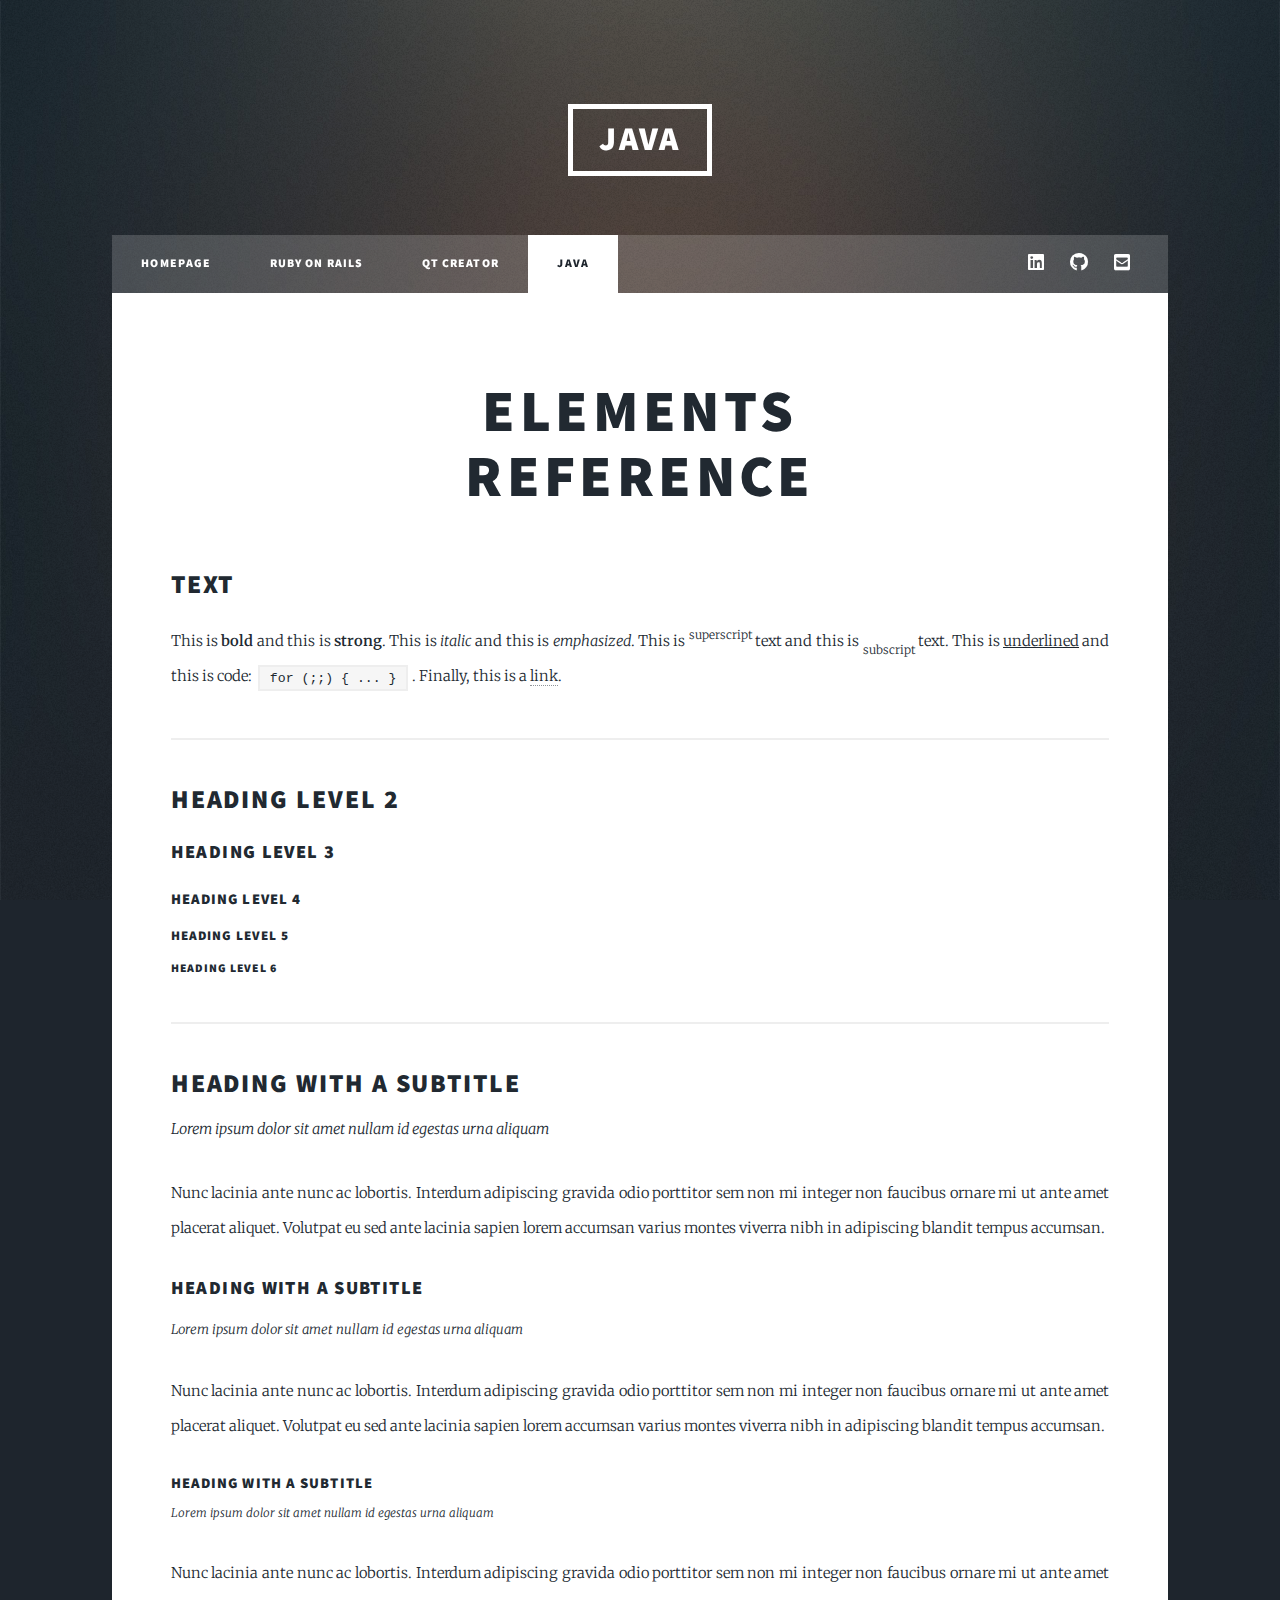
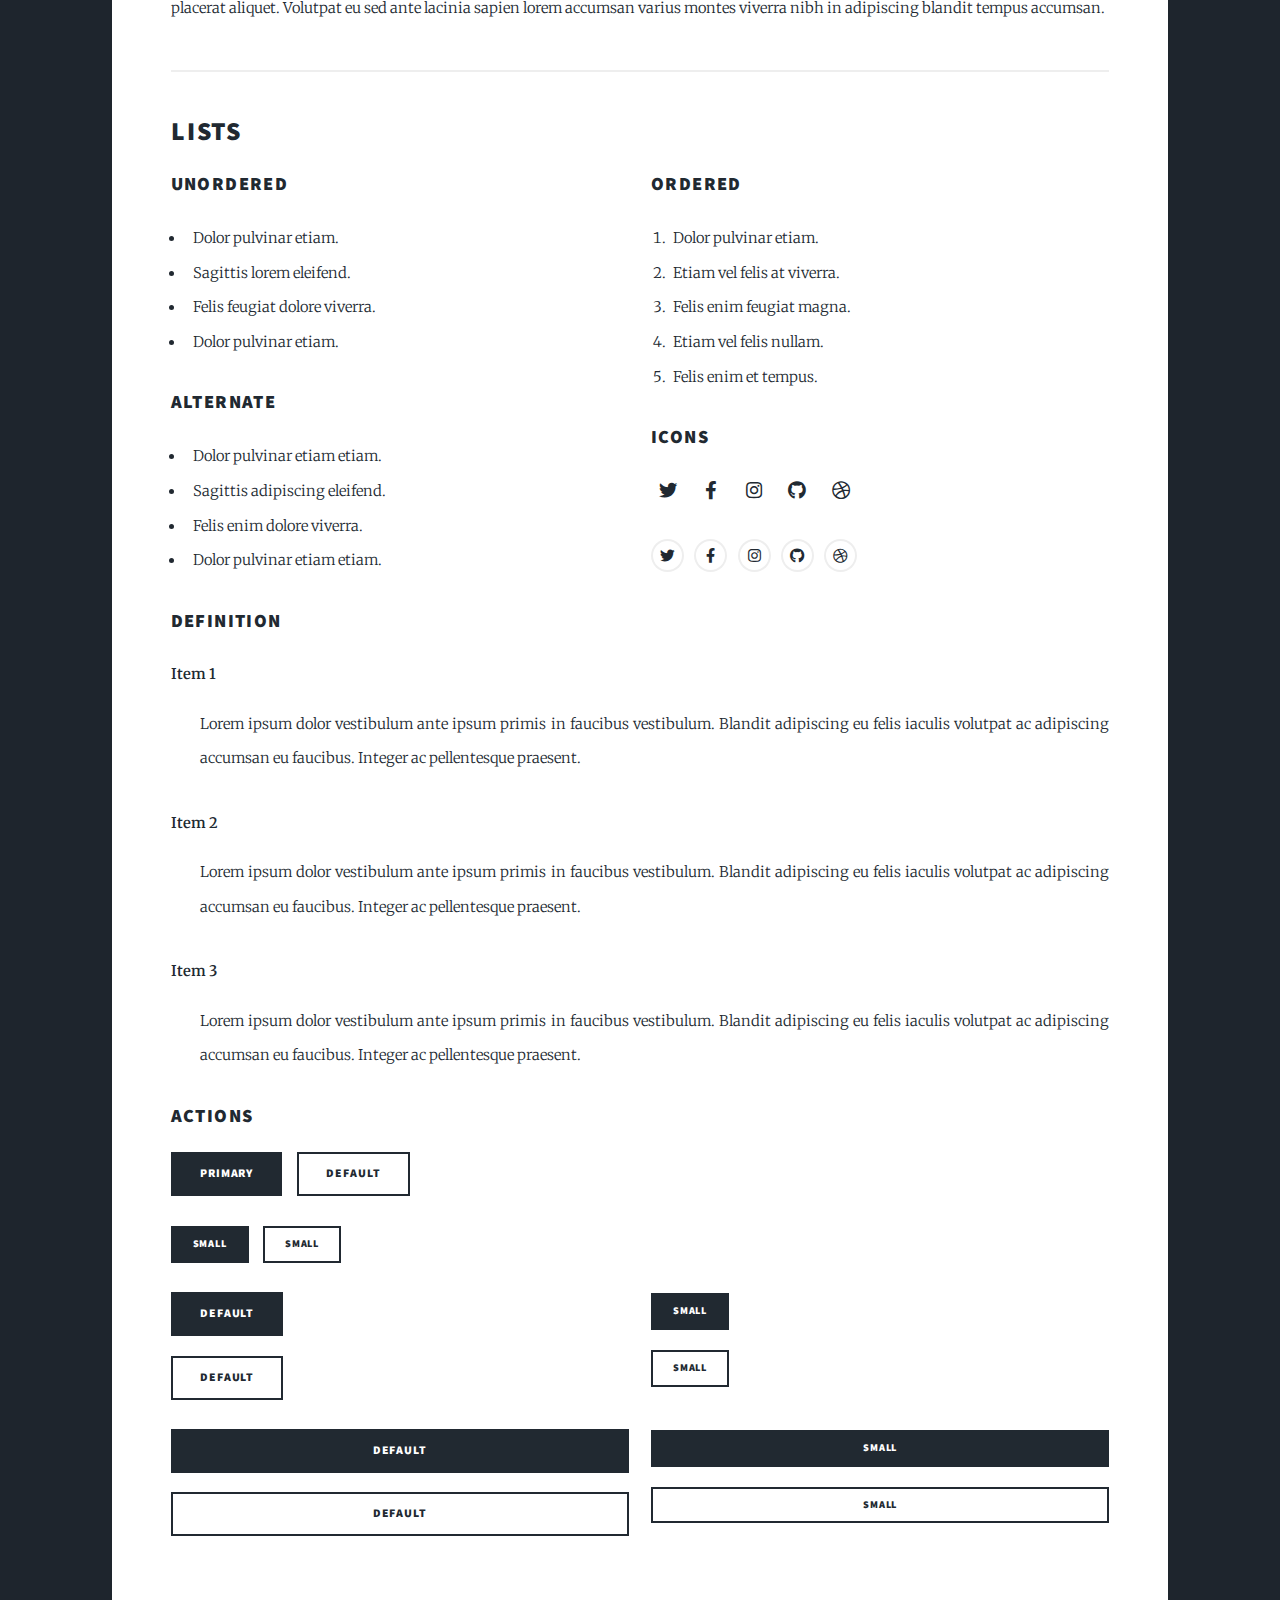
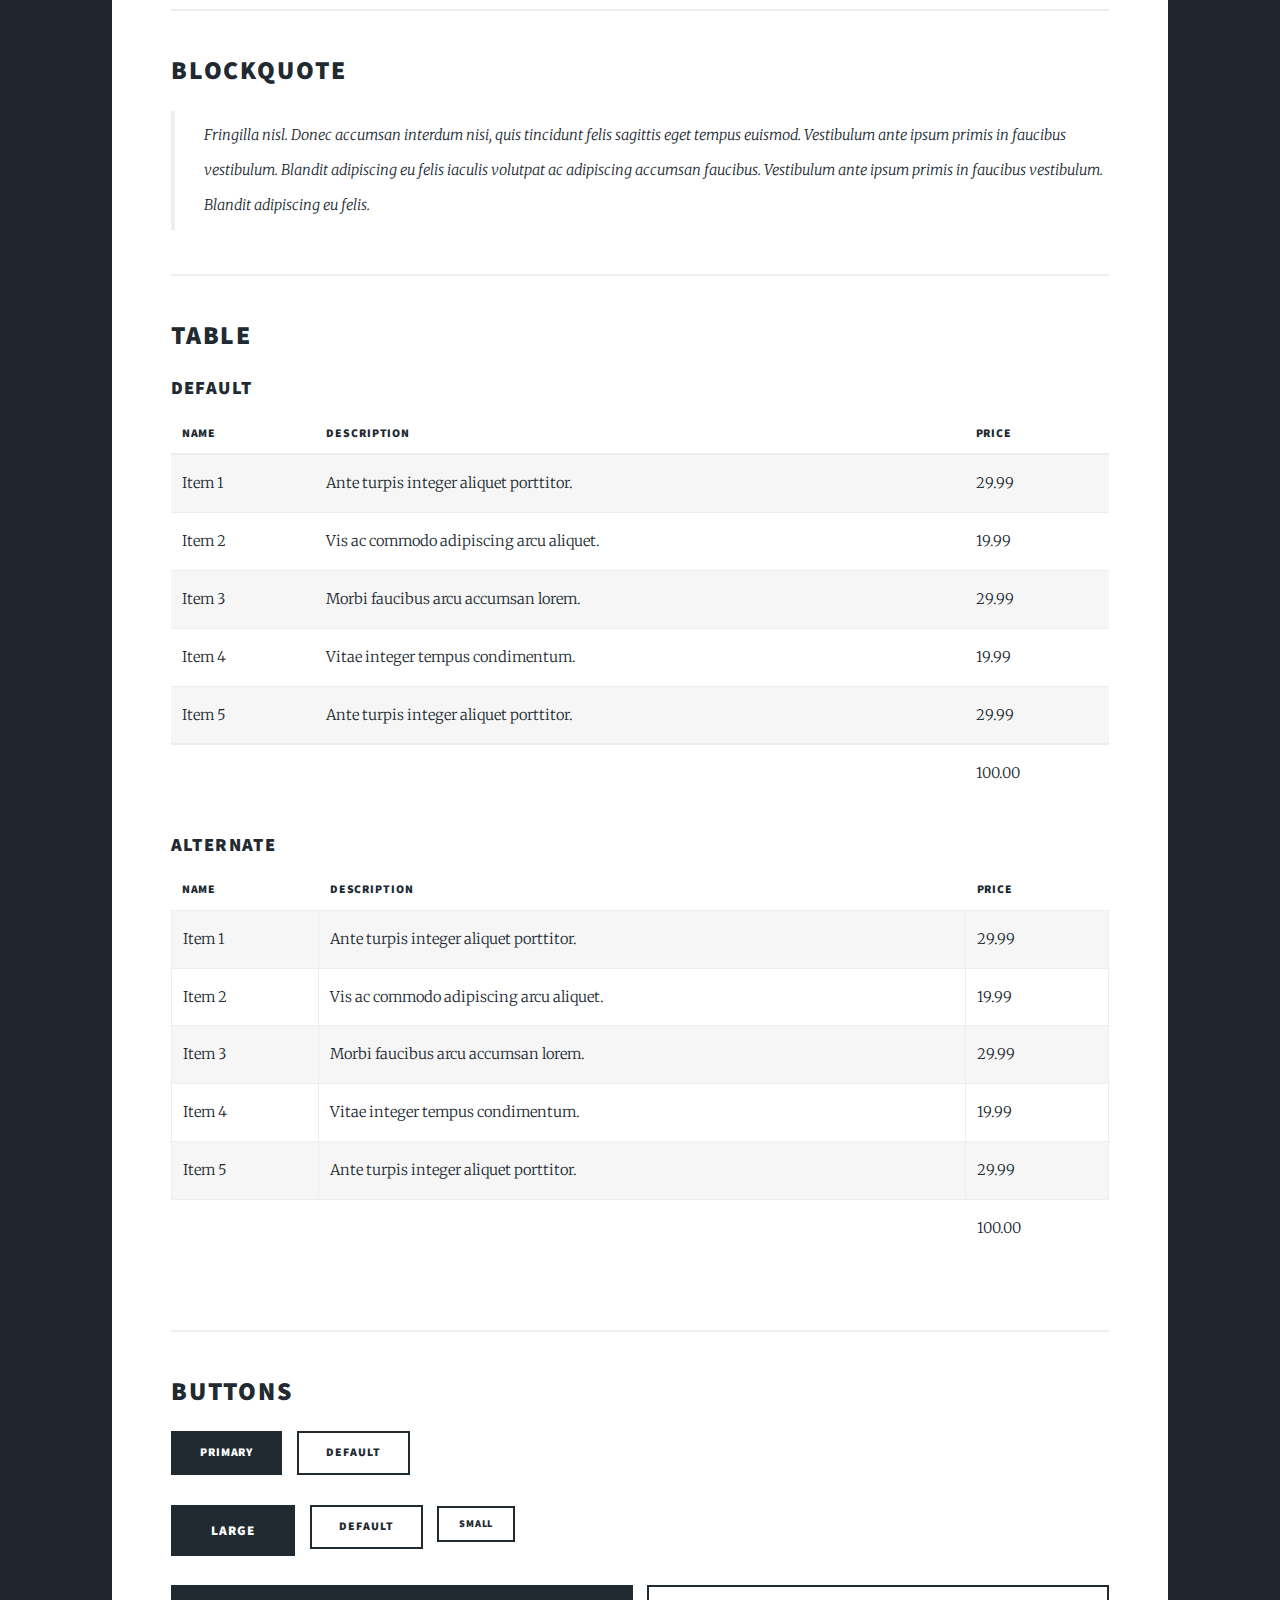
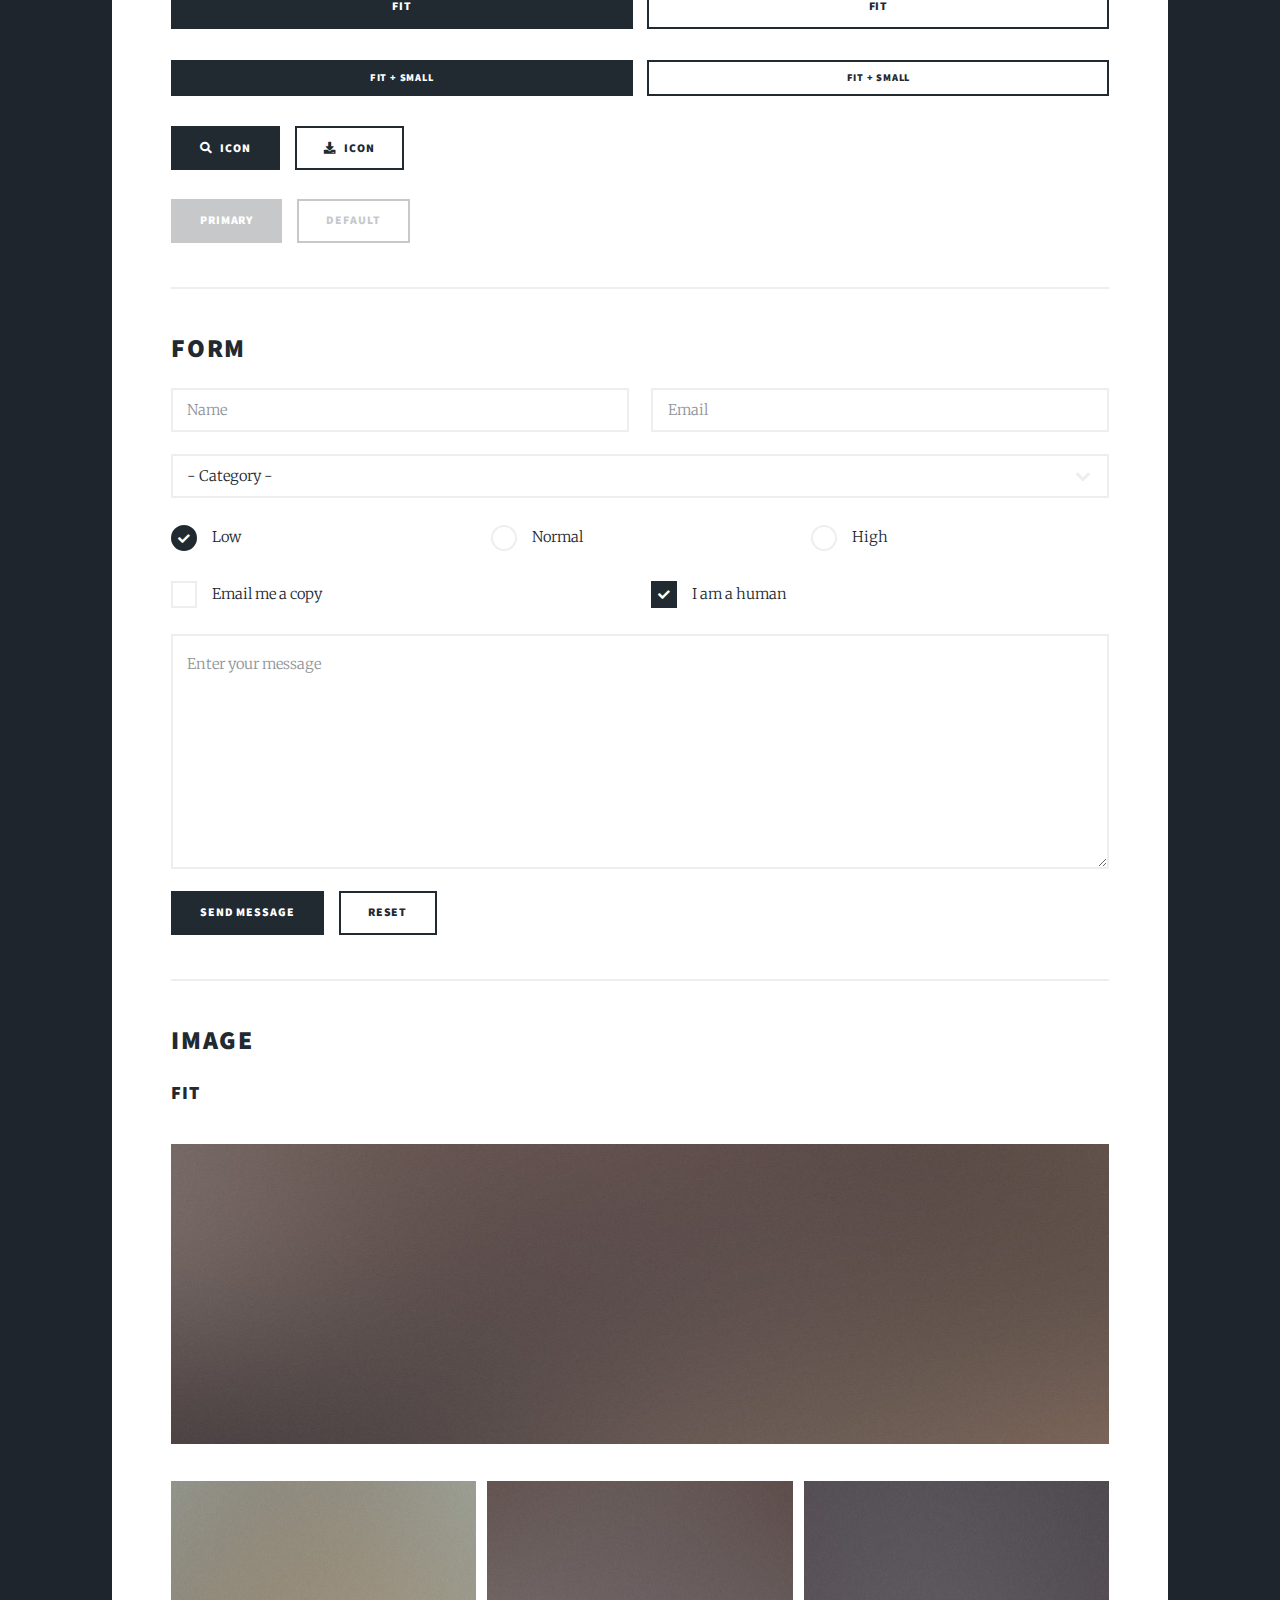
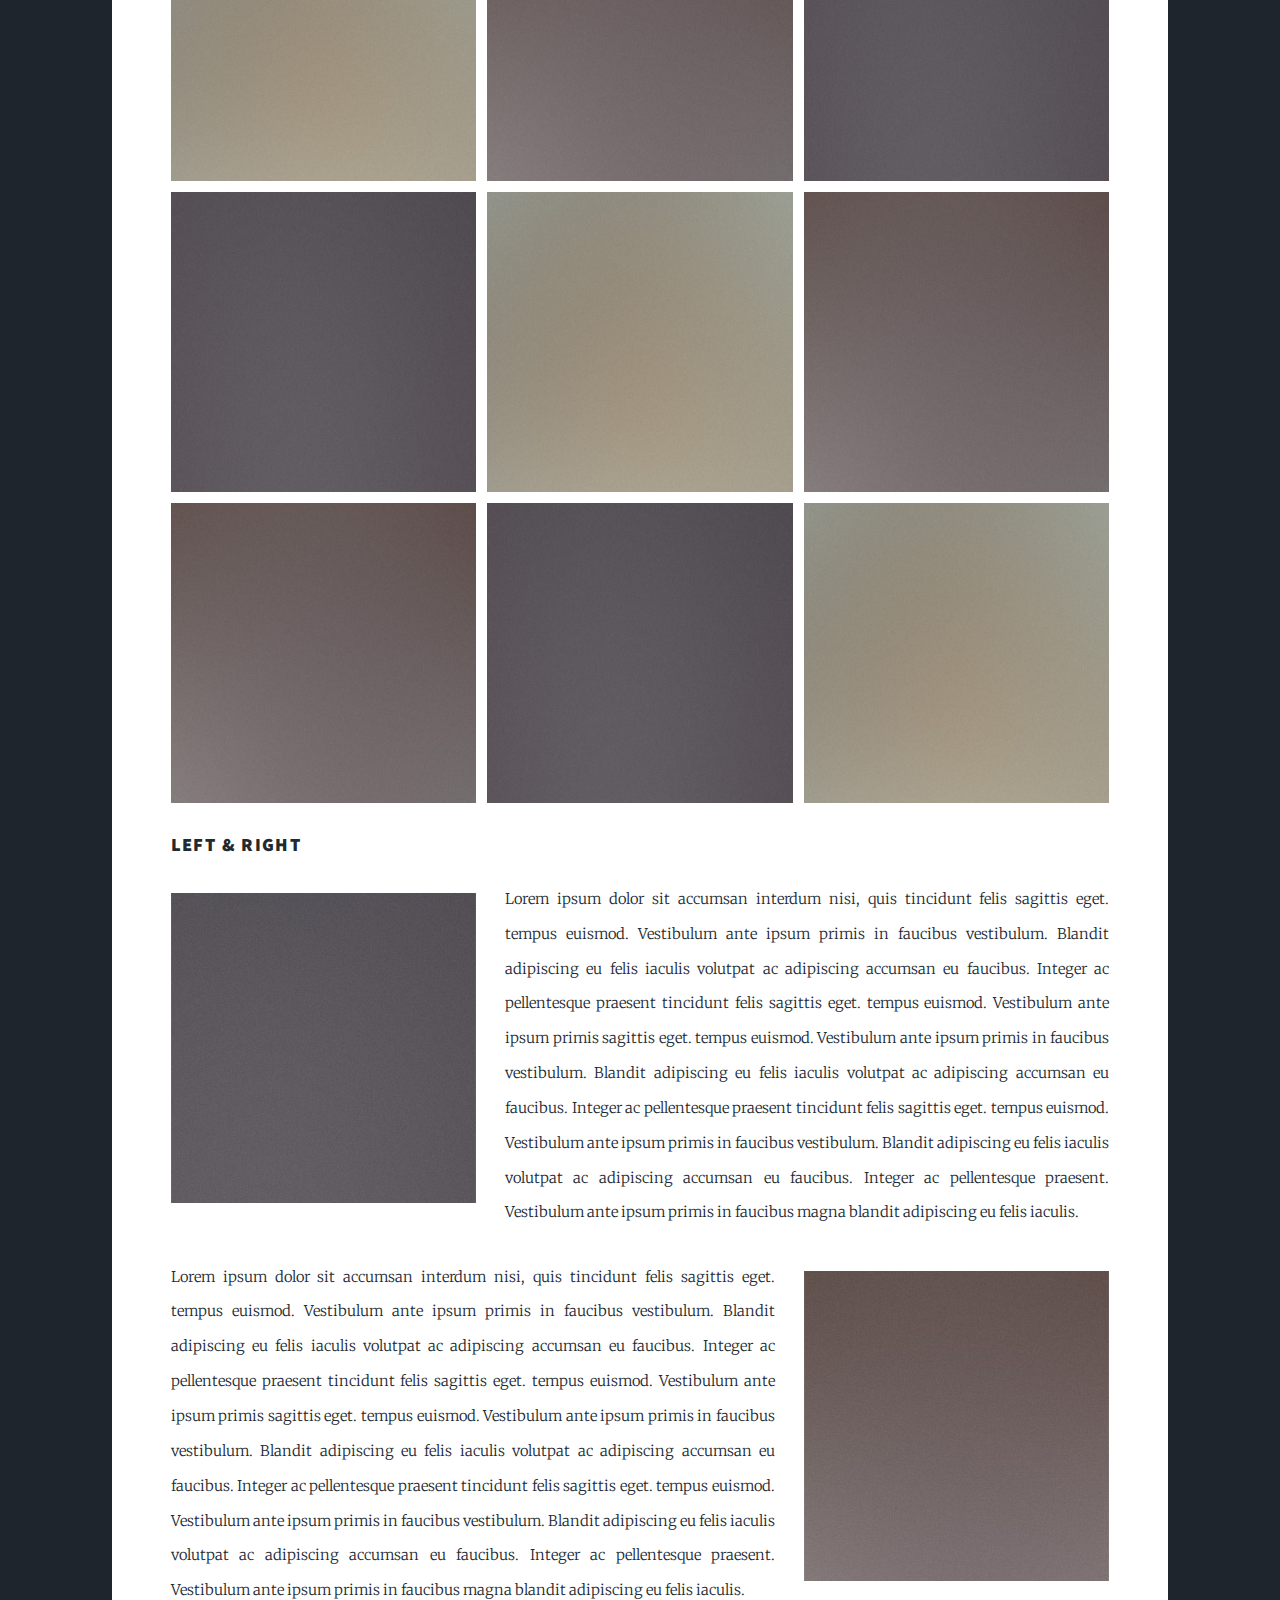
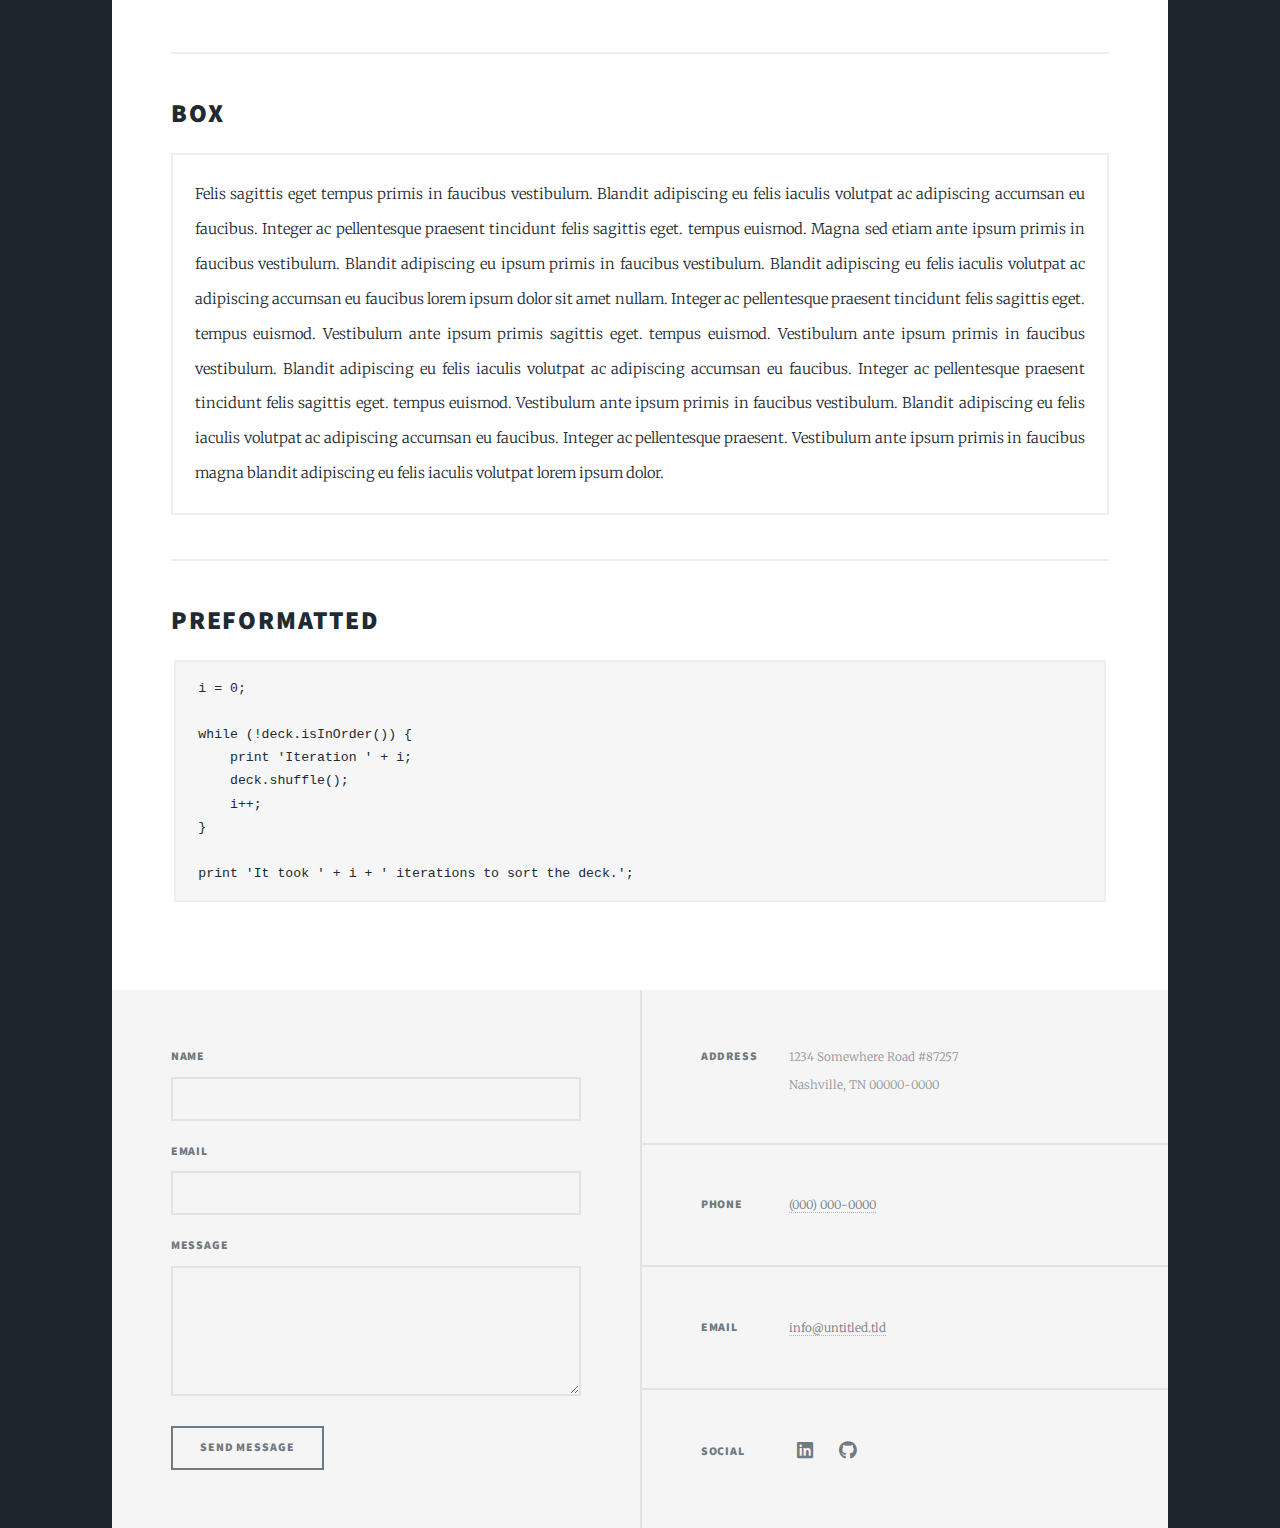
<file: java.html>
<!DOCTYPE HTML>
<!--
	Massively by HTML5 UP
	html5up.net | @ajlkn
	Free for personal and commercial use under the CCA 3.0 license (html5up.net/license)
-->
<html>

<head>
	<title>Java Projects</title>
	<meta charset="utf-8" />
	<meta name="viewport" content="width=device-width, initial-scale=1, user-scalable=no" />
	<link rel="stylesheet" href="assets/css/main.css" />
	<noscript>
		<link rel="stylesheet" href="assets/css/noscript.css" /></noscript>
</head>

<body class="is-preload">

	<!-- Wrapper -->
	<div id="wrapper">

		<!-- Header -->
		<header id="header">
			<a href="index.html" class="logo">Java</a>
		</header>

		<!-- Nav -->
		<nav id="nav">
			<ul class="links">
				<li><a href="index.html">Homepage</a></li>
				<li><a href="rubyonrails.html">Ruby on Rails</a></li>
				<li><a href="qtcreator.html">Qt Creator</a></li>
				<li class="active"><a href="java.html">Java</a></li>
			</ul>
			<ul class="icons">
				<li><a href="https://www.linkedin.com/in/drudquist/" class="icon brands fa-linkedin"><span
							class="label">LinkedIn</span></a></li>
				<li><a href="https://github.com/drudquist" class="icon brands fa-github"><span class="label">GitHub</span></a>
				</li>
				<li><a id="contact" href="mailto: donaldrudquist@gmail.com" class="fas fa-envelope-square"></a></li>
			</ul>

		</nav>

		<!-- Main -->
		<div id="main">

			<!-- Post -->
			<section class="post">
				<header class="major">
					<h1>Elements<br />
						Reference</h1>
				</header>

				<!-- Text stuff -->
				<h2>Text</h2>
				<p>This is <b>bold</b> and this is <strong>strong</strong>. This is <i>italic</i> and this is
					<em>emphasized</em>.
					This is <sup>superscript</sup> text and this is <sub>subscript</sub> text.
					This is <u>underlined</u> and this is code: <code>for (;;) { ... }</code>.
					Finally, this is a <a href="#">link</a>.</p>
				<hr />
				<h2>Heading Level 2</h2>
				<h3>Heading Level 3</h3>
				<h4>Heading Level 4</h4>
				<h5>Heading Level 5</h5>
				<h6>Heading Level 6</h6>
				<hr />
				<header>
					<h2>Heading with a Subtitle</h2>
					<p>Lorem ipsum dolor sit amet nullam id egestas urna aliquam</p>
				</header>
				<p>Nunc lacinia ante nunc ac lobortis. Interdum adipiscing gravida odio porttitor sem non mi integer non
					faucibus ornare mi ut ante amet placerat aliquet. Volutpat eu sed ante lacinia sapien lorem accumsan varius
					montes viverra nibh in adipiscing blandit tempus accumsan.</p>
				<header>
					<h3>Heading with a Subtitle</h3>
					<p>Lorem ipsum dolor sit amet nullam id egestas urna aliquam</p>
				</header>
				<p>Nunc lacinia ante nunc ac lobortis. Interdum adipiscing gravida odio porttitor sem non mi integer non
					faucibus ornare mi ut ante amet placerat aliquet. Volutpat eu sed ante lacinia sapien lorem accumsan varius
					montes viverra nibh in adipiscing blandit tempus accumsan.</p>
				<header>
					<h4>Heading with a Subtitle</h4>
					<p>Lorem ipsum dolor sit amet nullam id egestas urna aliquam</p>
				</header>
				<p>Nunc lacinia ante nunc ac lobortis. Interdum adipiscing gravida odio porttitor sem non mi integer non
					faucibus ornare mi ut ante amet placerat aliquet. Volutpat eu sed ante lacinia sapien lorem accumsan varius
					montes viverra nibh in adipiscing blandit tempus accumsan.</p>

				<hr />

				<!-- Lists -->
				<h2>Lists</h2>
				<div class="row">
					<div class="col-6 col-12-small">

						<h3>Unordered</h3>
						<ul>
							<li>Dolor pulvinar etiam.</li>
							<li>Sagittis lorem eleifend.</li>
							<li>Felis feugiat dolore viverra.</li>
							<li>Dolor pulvinar etiam.</li>
						</ul>

						<h3>Alternate</h3>
						<ul class="alt">
							<li>Dolor pulvinar etiam etiam.</li>
							<li>Sagittis adipiscing eleifend.</li>
							<li>Felis enim dolore viverra.</li>
							<li>Dolor pulvinar etiam etiam.</li>
						</ul>

					</div>
					<div class="col-6 col-12-small">

						<h3>Ordered</h3>
						<ol>
							<li>Dolor pulvinar etiam.</li>
							<li>Etiam vel felis at viverra.</li>
							<li>Felis enim feugiat magna.</li>
							<li>Etiam vel felis nullam.</li>
							<li>Felis enim et tempus.</li>
						</ol>

						<h3>Icons</h3>
						<ul class="icons">
							<li><a href="#" class="icon brands fa-twitter"><span class="label">Twitter</span></a></li>
							<li><a href="#" class="icon brands fa-facebook-f"><span class="label">Facebook</span></a></li>
							<li><a href="#" class="icon brands fa-instagram"><span class="label">Instagram</span></a></li>
							<li><a href="#" class="icon brands fa-github"><span class="label">Github</span></a></li>
							<li><a href="#" class="icon brands fa-dribbble"><span class="label">Dribbble</span></a></li>
						</ul>
						<ul class="icons alt">
							<li><a href="#" class="icon brands alt fa-twitter"><span class="label">Twitter</span></a></li>
							<li><a href="#" class="icon brands alt fa-facebook-f"><span class="label">Facebook</span></a></li>
							<li><a href="#" class="icon brands alt fa-instagram"><span class="label">Instagram</span></a></li>
							<li><a href="#" class="icon brands alt fa-github"><span class="label">Github</span></a></li>
							<li><a href="#" class="icon brands alt fa-dribbble"><span class="label">Dribbble</span></a></li>
						</ul>

					</div>
				</div>
				<h3>Definition</h3>
				<dl>
					<dt>Item 1</dt>
					<dd>
						<p>Lorem ipsum dolor vestibulum ante ipsum primis in faucibus vestibulum. Blandit adipiscing eu felis
							iaculis volutpat ac adipiscing accumsan eu faucibus. Integer ac pellentesque praesent.</p>
					</dd>
					<dt>Item 2</dt>
					<dd>
						<p>Lorem ipsum dolor vestibulum ante ipsum primis in faucibus vestibulum. Blandit adipiscing eu felis
							iaculis volutpat ac adipiscing accumsan eu faucibus. Integer ac pellentesque praesent.</p>
					</dd>
					<dt>Item 3</dt>
					<dd>
						<p>Lorem ipsum dolor vestibulum ante ipsum primis in faucibus vestibulum. Blandit adipiscing eu felis
							iaculis volutpat ac adipiscing accumsan eu faucibus. Integer ac pellentesque praesent.</p>
					</dd>
				</dl>

				<h3>Actions</h3>
				<ul class="actions">
					<li><a href="#" class="button primary">Primary</a></li>
					<li><a href="#" class="button">Default</a></li>
				</ul>
				<ul class="actions small">
					<li><a href="#" class="button primary small">Small</a></li>
					<li><a href="#" class="button small">Small</a></li>
				</ul>
				<div class="row">
					<div class="col-6 col-12-small">
						<ul class="actions stacked">
							<li><a href="#" class="button primary">Default</a></li>
							<li><a href="#" class="button">Default</a></li>
						</ul>
					</div>
					<div class="col-6 col-12-small">
						<ul class="actions stacked">
							<li><a href="#" class="button primary small">Small</a></li>
							<li><a href="#" class="button small">Small</a></li>
						</ul>
					</div>
				</div>
				<div class="row">
					<div class="col-6 col-12-small">
						<ul class="actions stacked">
							<li><a href="#" class="button primary fit">Default</a></li>
							<li><a href="#" class="button fit">Default</a></li>
						</ul>
					</div>
					<div class="col-6 col-12-small">
						<ul class="actions stacked">
							<li><a href="#" class="button primary small fit">Small</a></li>
							<li><a href="#" class="button small fit">Small</a></li>
						</ul>
					</div>
				</div>

				<hr />

				<!-- Blockquote -->
				<h2>Blockquote</h2>
				<blockquote>Fringilla nisl. Donec accumsan interdum nisi, quis tincidunt felis sagittis eget tempus euismod.
					Vestibulum ante ipsum primis in faucibus vestibulum. Blandit adipiscing eu felis iaculis volutpat ac
					adipiscing accumsan faucibus. Vestibulum ante ipsum primis in faucibus vestibulum. Blandit adipiscing eu
					felis.</blockquote>

				<hr />

				<!-- Table -->
				<h2>Table</h2>

				<h3>Default</h3>
				<div class="table-wrapper">
					<table>
						<thead>
							<tr>
								<th>Name</th>
								<th>Description</th>
								<th>Price</th>
							</tr>
						</thead>
						<tbody>
							<tr>
								<td>Item 1</td>
								<td>Ante turpis integer aliquet porttitor.</td>
								<td>29.99</td>
							</tr>
							<tr>
								<td>Item 2</td>
								<td>Vis ac commodo adipiscing arcu aliquet.</td>
								<td>19.99</td>
							</tr>
							<tr>
								<td>Item 3</td>
								<td> Morbi faucibus arcu accumsan lorem.</td>
								<td>29.99</td>
							</tr>
							<tr>
								<td>Item 4</td>
								<td>Vitae integer tempus condimentum.</td>
								<td>19.99</td>
							</tr>
							<tr>
								<td>Item 5</td>
								<td>Ante turpis integer aliquet porttitor.</td>
								<td>29.99</td>
							</tr>
						</tbody>
						<tfoot>
							<tr>
								<td colspan="2"></td>
								<td>100.00</td>
							</tr>
						</tfoot>
					</table>
				</div>

				<h3>Alternate</h3>
				<div class="table-wrapper">
					<table class="alt">
						<thead>
							<tr>
								<th>Name</th>
								<th>Description</th>
								<th>Price</th>
							</tr>
						</thead>
						<tbody>
							<tr>
								<td>Item 1</td>
								<td>Ante turpis integer aliquet porttitor.</td>
								<td>29.99</td>
							</tr>
							<tr>
								<td>Item 2</td>
								<td>Vis ac commodo adipiscing arcu aliquet.</td>
								<td>19.99</td>
							</tr>
							<tr>
								<td>Item 3</td>
								<td> Morbi faucibus arcu accumsan lorem.</td>
								<td>29.99</td>
							</tr>
							<tr>
								<td>Item 4</td>
								<td>Vitae integer tempus condimentum.</td>
								<td>19.99</td>
							</tr>
							<tr>
								<td>Item 5</td>
								<td>Ante turpis integer aliquet porttitor.</td>
								<td>29.99</td>
							</tr>
						</tbody>
						<tfoot>
							<tr>
								<td colspan="2"></td>
								<td>100.00</td>
							</tr>
						</tfoot>
					</table>
				</div>

				<hr />

				<!-- Buttons -->
				<h2>Buttons</h2>
				<ul class="actions">
					<li><a href="#" class="button primary">Primary</a></li>
					<li><a href="#" class="button">Default</a></li>
				</ul>
				<ul class="actions">
					<li><a href="#" class="button primary large">Large</a></li>
					<li><a href="#" class="button">Default</a></li>
					<li><a href="#" class="button small">Small</a></li>
				</ul>
				<ul class="actions fit">
					<li><a href="#" class="button primary fit">Fit</a></li>
					<li><a href="#" class="button fit">Fit</a></li>
				</ul>
				<ul class="actions fit small">
					<li><a href="#" class="button primary fit small">Fit + Small</a></li>
					<li><a href="#" class="button fit small">Fit + Small</a></li>
				</ul>
				<ul class="actions">
					<li><a href="#" class="button primary icon solid fa-search">Icon</a></li>
					<li><a href="#" class="button icon solid fa-download">Icon</a></li>
				</ul>
				<ul class="actions">
					<li><span class="button primary disabled">Primary</span></li>
					<li><span class="button disabled">Default</span></li>
				</ul>

				<hr />

				<!-- Form -->
				<h2>Form</h2>

				<form method="post" action="#">
					<div class="row gtr-uniform">
						<div class="col-6 col-12-xsmall">
							<input type="text" name="demo-name" id="demo-name" value="" placeholder="Name" />
						</div>
						<div class="col-6 col-12-xsmall">
							<input type="email" name="demo-email" id="demo-email" value="" placeholder="Email" />
						</div>
						<!-- Break -->
						<div class="col-12">
							<select name="demo-category" id="demo-category">
								<option value="">- Category -</option>
								<option value="1">Manufacturing</option>
								<option value="1">Shipping</option>
								<option value="1">Administration</option>
								<option value="1">Human Resources</option>
							</select>
						</div>
						<!-- Break -->
						<div class="col-4 col-12-small">
							<input type="radio" id="demo-priority-low" name="demo-priority" checked>
							<label for="demo-priority-low">Low</label>
						</div>
						<div class="col-4 col-12-small">
							<input type="radio" id="demo-priority-normal" name="demo-priority">
							<label for="demo-priority-normal">Normal</label>
						</div>
						<div class="col-4 col-12-small">
							<input type="radio" id="demo-priority-high" name="demo-priority">
							<label for="demo-priority-high">High</label>
						</div>
						<!-- Break -->
						<div class="col-6 col-12-small">
							<input type="checkbox" id="demo-copy" name="demo-copy">
							<label for="demo-copy">Email me a copy</label>
						</div>
						<div class="col-6 col-12-small">
							<input type="checkbox" id="demo-human" name="demo-human" checked>
							<label for="demo-human">I am a human</label>
						</div>
						<!-- Break -->
						<div class="col-12">
							<textarea name="demo-message" id="demo-message" placeholder="Enter your message" rows="6"></textarea>
						</div>
						<!-- Break -->
						<div class="col-12">
							<ul class="actions">
								<li><input type="submit" value="Send Message" class="primary" /></li>
								<li><input type="reset" value="Reset" /></li>
							</ul>
						</div>
					</div>
				</form>

				<hr />

				<!-- Image -->
				<h2>Image</h2>

				<h3>Fit</h3>
				<span class="image fit"><img src="images/pic01.jpg" alt="" /></span>
				<div class="box alt">
					<div class="row gtr-50 gtr-uniform">
						<div class="col-4"><span class="image fit"><img src="images/pic02.jpg" alt="" /></span></div>
						<div class="col-4"><span class="image fit"><img src="images/pic03.jpg" alt="" /></span></div>
						<div class="col-4"><span class="image fit"><img src="images/pic04.jpg" alt="" /></span></div>
						<!-- Break -->
						<div class="col-4"><span class="image fit"><img src="images/pic04.jpg" alt="" /></span></div>
						<div class="col-4"><span class="image fit"><img src="images/pic02.jpg" alt="" /></span></div>
						<div class="col-4"><span class="image fit"><img src="images/pic03.jpg" alt="" /></span></div>
						<!-- Break -->
						<div class="col-4"><span class="image fit"><img src="images/pic03.jpg" alt="" /></span></div>
						<div class="col-4"><span class="image fit"><img src="images/pic04.jpg" alt="" /></span></div>
						<div class="col-4"><span class="image fit"><img src="images/pic02.jpg" alt="" /></span></div>
					</div>
				</div>

				<h3>Left &amp; Right</h3>
				<p><span class="image left"><img src="images/pic08.jpg" alt="" /></span>Lorem ipsum dolor sit accumsan interdum
					nisi, quis tincidunt felis sagittis eget. tempus euismod. Vestibulum ante ipsum primis in faucibus vestibulum.
					Blandit adipiscing eu felis iaculis volutpat ac adipiscing accumsan eu faucibus. Integer ac pellentesque
					praesent tincidunt felis sagittis eget. tempus euismod. Vestibulum ante ipsum primis sagittis eget. tempus
					euismod. Vestibulum ante ipsum primis in faucibus vestibulum. Blandit adipiscing eu felis iaculis volutpat ac
					adipiscing accumsan eu faucibus. Integer ac pellentesque praesent tincidunt felis sagittis eget. tempus
					euismod. Vestibulum ante ipsum primis in faucibus vestibulum. Blandit adipiscing eu felis iaculis volutpat ac
					adipiscing accumsan eu faucibus. Integer ac pellentesque praesent. Vestibulum ante ipsum primis in faucibus
					magna blandit adipiscing eu felis iaculis.</p>
				<p><span class="image right"><img src="images/pic09.jpg" alt="" /></span>Lorem ipsum dolor sit accumsan interdum
					nisi, quis tincidunt felis sagittis eget. tempus euismod. Vestibulum ante ipsum primis in faucibus vestibulum.
					Blandit adipiscing eu felis iaculis volutpat ac adipiscing accumsan eu faucibus. Integer ac pellentesque
					praesent tincidunt felis sagittis eget. tempus euismod. Vestibulum ante ipsum primis sagittis eget. tempus
					euismod. Vestibulum ante ipsum primis in faucibus vestibulum. Blandit adipiscing eu felis iaculis volutpat ac
					adipiscing accumsan eu faucibus. Integer ac pellentesque praesent tincidunt felis sagittis eget. tempus
					euismod. Vestibulum ante ipsum primis in faucibus vestibulum. Blandit adipiscing eu felis iaculis volutpat ac
					adipiscing accumsan eu faucibus. Integer ac pellentesque praesent. Vestibulum ante ipsum primis in faucibus
					magna blandit adipiscing eu felis iaculis.</p>

				<hr />

				<!-- Box -->
				<h2>Box</h2>
				<div class="box">
					<p>Felis sagittis eget tempus primis in faucibus vestibulum. Blandit adipiscing eu felis iaculis volutpat ac
						adipiscing accumsan eu faucibus. Integer ac pellentesque praesent tincidunt felis sagittis eget. tempus
						euismod. Magna sed etiam ante ipsum primis in faucibus vestibulum. Blandit adipiscing eu ipsum primis in
						faucibus vestibulum. Blandit adipiscing eu felis iaculis volutpat ac adipiscing accumsan eu faucibus lorem
						ipsum dolor sit amet nullam. Integer ac pellentesque praesent tincidunt felis sagittis eget. tempus euismod.
						Vestibulum ante ipsum primis sagittis eget. tempus euismod. Vestibulum ante ipsum primis in faucibus
						vestibulum. Blandit adipiscing eu felis iaculis volutpat ac adipiscing accumsan eu faucibus. Integer ac
						pellentesque praesent tincidunt felis sagittis eget. tempus euismod. Vestibulum ante ipsum primis in
						faucibus vestibulum. Blandit adipiscing eu felis iaculis volutpat ac adipiscing accumsan eu faucibus.
						Integer ac pellentesque praesent. Vestibulum ante ipsum primis in faucibus magna blandit adipiscing eu felis
						iaculis volutpat lorem ipsum dolor.</p>
				</div>

				<hr />

				<!-- Preformatted Code -->
				<h2>Preformatted</h2>
				<pre><code>i = 0;

while (!deck.isInOrder()) {
    print 'Iteration ' + i;
    deck.shuffle();
    i++;
}

print 'It took ' + i + ' iterations to sort the deck.';
</code></pre>

			</section>

		</div>

		<!-- Footer -->
		<footer id="footer">
			<section>
				<form method="post" action="#">
					<div class="fields">
						<div class="field">
							<label for="name">Name</label>
							<input type="text" name="name" id="name" />
						</div>
						<div class="field">
							<label for="email">Email</label>
							<input type="text" name="email" id="email" />
						</div>
						<div class="field">
							<label for="message">Message</label>
							<textarea name="message" id="message" rows="3"></textarea>
						</div>
					</div>
					<ul class="actions">
						<li><input type="submit" value="Send Message" /></li>
					</ul>
				</form>
			</section>
			<section class="split contact">
				<section class="alt">
					<h3>Address</h3>
					<p>1234 Somewhere Road #87257<br />
						Nashville, TN 00000-0000</p>
				</section>
				<section>
					<h3>Phone</h3>
					<p><a href="#">(000) 000-0000</a></p>
				</section>
				<section>
					<h3>Email</h3>
					<p><a href="#">info@untitled.tld</a></p>
				</section>
				<section>
					<h3>Social</h3>
					<ul class="icons">
						<li><a href="https://www.linkedin.com/in/drudquist/" class="icon brands fa-linkedin"><span
									class="label">LinkedIn</span></a></li>
						<li><a href="https://github.com/drrudquist" class="icon brands fa-github"><span
									class="label">GitHub</span></a>
						</li>
					</ul>
				</section>
			</section>
		</footer>

	</div>

	<!-- Scripts -->
	<script src="assets/js/jquery.min.js"></script>
	<script src="assets/js/jquery.scrollex.min.js"></script>
	<script src="assets/js/jquery.scrolly.min.js"></script>
	<script src="assets/js/browser.min.js"></script>
	<script src="assets/js/breakpoints.min.js"></script>
	<script src="assets/js/util.js"></script>
	<script src="assets/js/main.js"></script>

</body>

</html>
</file>
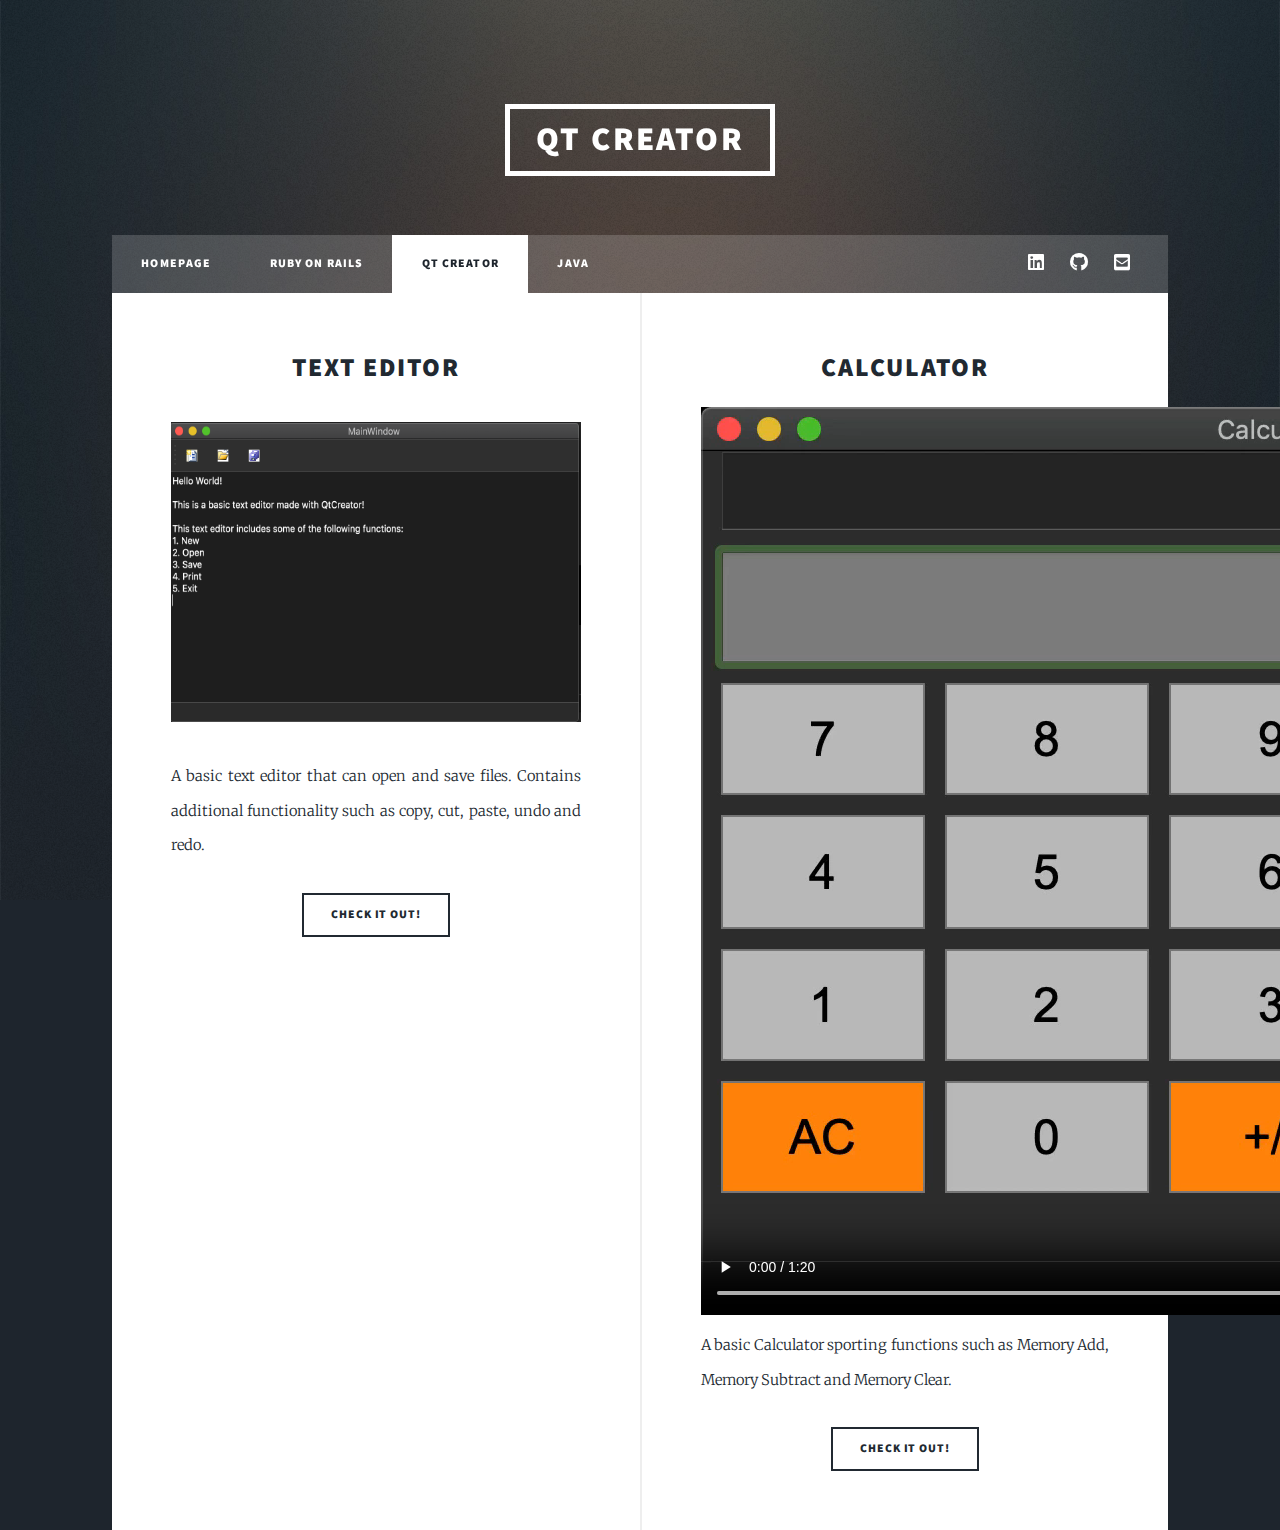
<file: qtcreator.html>
<!DOCTYPE HTML>
<!--
	Massively by HTML5 UP
	html5up.net | @ajlkn
	Free for personal and commercial use under the CCA 3.0 license (html5up.net/license)
-->
<html>

<head>
	<title>Qt Creator Projects</title>
	<meta charset="utf-8" />
	<meta name="viewport" content="width=device-width, initial-scale=1, user-scalable=no" />
	<link rel="stylesheet" href="assets/css/main.css" />
	<noscript>
		<link rel="stylesheet" href="assets/css/noscript.css" /></noscript>
</head>

<body class="is-preload">

	<!-- Wrapper -->
	<div id="wrapper">

		<!-- Header -->
		<header id="header">
			<a href="index.html" class="logo">Qt Creator</a>
		</header>

		<!-- Nav -->
		<nav id="nav">
			<ul class="links">
				<li><a href="index.html">Homepage</a></li>
				<li><a href="rubyonrails.html">Ruby on Rails</a></li>
				<li class="active"><a href="qtcreator.html">Qt Creator</a></li>
				<li><a href="java.html">Java</a></li>
			</ul>
			<ul class="icons">
				<li><a href="https://www.linkedin.com/in/drudquist/" class="icon brands fa-linkedin"><span
							class="label">LinkedIn</span></a></li>
				<li><a href="https://github.com/drudquist" class="icon brands fa-github"><span class="label">GitHub</span></a>
				</li>
				<li><a id="contact" href="mailto: donaldrudquist@gmail.com" class="fas fa-envelope-square"></a></li>
			</ul>

		</nav>

		<!-- Main -->
		<div id="main">

			<!-- Posts -->
			<section class="posts">
				<article>
					<header>
						<h2><a href="#">Text Editor</a></h2>
					</header>
					<a href="https://github.com/drudquist/Qt_TextEditor" class="image fit"><img
							src="images/TextEditor_QtCreator.png" alt="" /></a>
					<p>A basic text editor that can open and save files. Contains additional functionality
						such as copy, cut, paste, undo and redo.
					</p>
					<ul class="actions special">
						<li><a href="https://github.com/drudquist/Qt_TextEditor" class="button">Check it out!</a></li>
					</ul>
				</article>

				<article>
					<header>
						<h2><a href="https://github.com/drudquist/Qt_Calculator">Calculator</a></h2>
					</header>
					<video class="qtcreator" controls width: "250">
						<source src="videos/Calculator_Qt_Demo_WebM.mp4" type="video/webm">
						<source src="videos/Calculator_Qt_Demo.mp4" type="video/mp4">
						<img class="image fit" src="images/Calculator_QtCreator.png" alt="" />
					</video>
					<p>A basic Calculator sporting functions such as Memory Add, Memory Subtract
						and Memory Clear.
					</p>
					<ul class="actions special">
						<li><a href="https://github.com/drudquist/Qt_Calculator" class="button">Check it out!</a></li>
					</ul>
				</article>
			</section>

		</div>

	</div>

	<!-- Scripts -->
	<script src="assets/js/jquery.min.js"></script>
	<script src="assets/js/jquery.scrollex.min.js"></script>
	<script src="assets/js/jquery.scrolly.min.js"></script>
	<script src="assets/js/browser.min.js"></script>
	<script src="assets/js/breakpoints.min.js"></script>
	<script src="assets/js/util.js"></script>
	<script src="assets/js/main.js"></script>

</body>

</html>
</file>
<file: assets/css/main.css>
@import url(fontawesome-all.min.css);
@import url("https://fonts.googleapis.com/css?family=Merriweather:300,700,300italic,700italic|Source+Sans+Pro:900");

/*
	Massively by HTML5 UP
	html5up.net | @ajlkn
	Free for personal and commercial use under the CCA 3.0 license (html5up.net/license)
*/

html, body, div, span, applet, object,
iframe, h1, h2, h3, h4, h5, h6, p, blockquote,
pre, a, abbr, acronym, address, big, cite,
code, del, dfn, em, img, ins, kbd, q, s, samp,
small, strike, strong, sub, sup, tt, var, b,
u, i, center, dl, dt, dd, ol, ul, li, fieldset,
form, label, legend, table, caption, tbody,
tfoot, thead, tr, th, td, article, aside,
canvas, details, embed, figure, figcaption,
footer, header, hgroup, menu, nav, output, ruby,
section, summary, time, mark, audio, video {
	margin: 0;
	padding: 0;
	border: 0;
	font-size: 100%;
	font: inherit;
	vertical-align: baseline;}

article, aside, details, figcaption, figure,
footer, header, hgroup, menu, nav, section {
	display: block;}

body {
	line-height: 1;
}

ol, ul {
	list-style: none;
}

blockquote, q {
	quotes: none;
}

	blockquote:before, blockquote:after, q:before, q:after {
		content: '';
		content: none;
	}

table {
	border-collapse: collapse;
	border-spacing: 0;
}

body {
	-webkit-text-size-adjust: none;
}

mark {
	background-color: transparent;
	color: inherit;
}

input::-moz-focus-inner {
	border: 0;
	padding: 0;
}

input, select, textarea {
	-moz-appearance: none;
	-webkit-appearance: none;
	-ms-appearance: none;
	appearance: none;
}

/* Basic */

	@-ms-viewport {
		width: device-width;
	}

	body {
		-ms-overflow-style: scrollbar;
	}

	@media screen and (max-width: 480px) {

		html, body {
			min-width: 320px;
		}

	}

	html {
		box-sizing: border-box;
	}

	*, *:before, *:after {
		box-sizing: inherit;
	}

	body {
		background-color: #1e252d;
	}

		body.is-preload *, body.is-preload *:before, body.is-preload *:after {
			-moz-animation: none !important;
			-webkit-animation: none !important;
			-ms-animation: none !important;
			animation: none !important;
			-moz-transition: none !important;
			-webkit-transition: none !important;
			-ms-transition: none !important;
			transition: none !important;
		}

/* Type */

	html {
		font-size: 16pt;
	}

		@media screen and (max-width: 1680px) {

			html {
				font-size: 12pt;
			}

		}

		@media screen and (max-width: 1280px) {

			html {
				font-size: 11pt;
			}

		}

		@media screen and (max-width: 360px) {

			html {
				font-size: 10pt;
			}

		}

	body {
		color: #212931;
	}

	body, input, select, textarea {
		font-family: "Merriweather", Georgia, serif;
		font-weight: 300;
		font-size: 1rem;
		line-height: 2.375;
	}

	a {
		-moz-transition: color 0.2s ease-in-out, background-color 0.2s ease-in-out, border-color 0.2s ease-in-out, box-shadow 0.2s ease-in-out;
		-webkit-transition: color 0.2s ease-in-out, background-color 0.2s ease-in-out, border-color 0.2s ease-in-out, box-shadow 0.2s ease-in-out;
		-ms-transition: color 0.2s ease-in-out, background-color 0.2s ease-in-out, border-color 0.2s ease-in-out, box-shadow 0.2s ease-in-out;
		transition: color 0.2s ease-in-out, background-color 0.2s ease-in-out, border-color 0.2s ease-in-out, box-shadow 0.2s ease-in-out;
		border-bottom: dotted 1px;
		text-decoration: none;
	}

		a:hover {
			border-bottom-color: transparent;
		}

	strong, b {
		font-weight: 600;
	}

	em, i {
		font-style: italic;
	}

	p {
		text-align: justify;
		margin: 0 0 2rem 0;
	}

	h1, h2, h3, h4, h5, h6 {
		font-family: "Source Sans Pro", Helvetica, sans-serif;
		font-weight: 900;
		line-height: 1.5;
		letter-spacing: 0.075em;
		text-transform: uppercase;
		margin: 0 0 1rem 0;
	}

		h1 a, h2 a, h3 a, h4 a, h5 a, h6 a {
			border-bottom: 0;
			color: inherit;
			text-decoration: none;
		}

	h1 {
		font-size: 4rem;
		line-height: 1.1;
		margin: 0 0 2rem 0;
	}

	h2 {
		font-size: 1.75rem;
		line-height: 1.3;
		margin: 0 0 1.5rem 0;
	}

	h3 {
		font-size: 1.25rem;
		margin: 0 0 1.5rem 0;
	}

	h4 {
		font-size: 1rem;
	}

	h5 {
		font-size: 0.9rem;
	}

	h6 {
		font-size: 0.8rem;
	}

	sub {
		font-size: 0.8rem;
		position: relative;
		top: 0.5rem;
	}

	sup {
		font-size: 0.8rem;
		position: relative;
		top: -0.5rem;
	}

	blockquote {
		border-left: solid 4px;
		font-style: italic;
		margin: 0 0 2rem 0;
		padding: 0.5rem 0 0.5rem 2rem;
	}

	code {
		border: solid 2px;
		font-family: "Courier New", monospace;
		font-size: 0.9rem;
		margin: 0 0.25rem;
		padding: 0.25rem 0.65rem;
	}

	pre {
		-webkit-overflow-scrolling: touch;
		font-family: "Courier New", monospace;
		font-size: 0.9rem;
		margin: 0 0 2rem 0;
	}

		pre code {
			display: block;
			line-height: 1.75;
			padding: 1rem 1.5rem;
			overflow-x: auto;
		}

	hr {
		border: 0;
		border-bottom: solid 2px;
		margin: 3rem 0;
	}

		hr.major {
			margin: 5rem 0;
		}

	.align-left {
		text-align: left;
	}

	.align-center {
		text-align: center;
	}

	.align-right {
		text-align: right;
	}

	input, select, textarea {
		color: #212931;
	}

	a {
		color: #212931;
		border-bottom-color: rgba(33, 41, 49, 0.5);
	}

		a:hover {
			border-bottom-color: transparent;
			color: #18bfef !important;
		}

	strong, b {
		color: #212931;
	}

	h1, h2, h3, h4, h5, h6 {
		color: #212931;
	}

	blockquote {
		border-left-color: #eeeeee;
	}

	code {
		background: rgba(220, 220, 220, 0.25);
		border-color: #eeeeee;
	}

	hr {
		border-bottom-color: #eeeeee;
	}

/* Row */

	.row {
		display: flex;
		flex-wrap: wrap;
		box-sizing: border-box;
		align-items: stretch;
	}

		.row > * {
			box-sizing: border-box;
		}

		.row.gtr-uniform > * > :last-child {
			margin-bottom: 0;
		}

		.row.aln-left {
			justify-content: flex-start;
		}

		.row.aln-center {
			justify-content: center;
		}

		.row.aln-right {
			justify-content: flex-end;
		}

		.row.aln-top {
			align-items: flex-start;
		}

		.row.aln-middle {
			align-items: center;
		}

		.row.aln-bottom {
			align-items: flex-end;
		}

		.row > .imp {
			order: -1;
		}

		.row > .col-1 {
			width: 8.33333%;
		}

		.row > .off-1 {
			margin-left: 8.33333%;
		}

		.row > .col-2 {
			width: 16.66667%;
		}

		.row > .off-2 {
			margin-left: 16.66667%;
		}

		.row > .col-3 {
			width: 25%;
		}

		.row > .off-3 {
			margin-left: 25%;
		}

		.row > .col-4 {
			width: 33.33333%;
		}

		.row > .off-4 {
			margin-left: 33.33333%;
		}

		.row > .col-5 {
			width: 41.66667%;
		}

		.row > .off-5 {
			margin-left: 41.66667%;
		}

		.row > .col-6 {
			width: 50%;
		}

		.row > .off-6 {
			margin-left: 50%;
		}

		.row > .col-7 {
			width: 58.33333%;
		}

		.row > .off-7 {
			margin-left: 58.33333%;
		}

		.row > .col-8 {
			width: 66.66667%;
		}

		.row > .off-8 {
			margin-left: 66.66667%;
		}

		.row > .col-9 {
			width: 75%;
		}

		.row > .off-9 {
			margin-left: 75%;
		}

		.row > .col-10 {
			width: 83.33333%;
		}

		.row > .off-10 {
			margin-left: 83.33333%;
		}

		.row > .col-11 {
			width: 91.66667%;
		}

		.row > .off-11 {
			margin-left: 91.66667%;
		}

		.row > .col-12 {
			width: 100%;
		}

		.row > .off-12 {
			margin-left: 100%;
		}

		.row.gtr-0 {
			margin-top: 0;
			margin-left: 0rem;
		}

			.row.gtr-0 > * {
				padding: 0 0 0 0rem;
			}

			.row.gtr-0.gtr-uniform {
				margin-top: 0rem;
			}

				.row.gtr-0.gtr-uniform > * {
					padding-top: 0rem;
				}

		.row.gtr-25 {
			margin-top: 0;
			margin-left: -0.375rem;
		}

			.row.gtr-25 > * {
				padding: 0 0 0 0.375rem;
			}

			.row.gtr-25.gtr-uniform {
				margin-top: -0.375rem;
			}

				.row.gtr-25.gtr-uniform > * {
					padding-top: 0.375rem;
				}

		.row.gtr-50 {
			margin-top: 0;
			margin-left: -0.75rem;
		}

			.row.gtr-50 > * {
				padding: 0 0 0 0.75rem;
			}

			.row.gtr-50.gtr-uniform {
				margin-top: -0.75rem;
			}

				.row.gtr-50.gtr-uniform > * {
					padding-top: 0.75rem;
				}

		.row {
			margin-top: 0;
			margin-left: -1.5rem;
		}

			.row > * {
				padding: 0 0 0 1.5rem;
			}

			.row.gtr-uniform {
				margin-top: -1.5rem;
			}

				.row.gtr-uniform > * {
					padding-top: 1.5rem;
				}

		.row.gtr-150 {
			margin-top: 0;
			margin-left: -2.25rem;
		}

			.row.gtr-150 > * {
				padding: 0 0 0 2.25rem;
			}

			.row.gtr-150.gtr-uniform {
				margin-top: -2.25rem;
			}

				.row.gtr-150.gtr-uniform > * {
					padding-top: 2.25rem;
				}

		.row.gtr-200 {
			margin-top: 0;
			margin-left: -3rem;
		}

			.row.gtr-200 > * {
				padding: 0 0 0 3rem;
			}

			.row.gtr-200.gtr-uniform {
				margin-top: -3rem;
			}

				.row.gtr-200.gtr-uniform > * {
					padding-top: 3rem;
				}

		@media screen and (max-width: 1680px) {

			.row {
				display: flex;
				flex-wrap: wrap;
				box-sizing: border-box;
				align-items: stretch;
			}

				.row > * {
					box-sizing: border-box;
				}

				.row.gtr-uniform > * > :last-child {
					margin-bottom: 0;
				}

				.row.aln-left {
					justify-content: flex-start;
				}

				.row.aln-center {
					justify-content: center;
				}

				.row.aln-right {
					justify-content: flex-end;
				}

				.row.aln-top {
					align-items: flex-start;
				}

				.row.aln-middle {
					align-items: center;
				}

				.row.aln-bottom {
					align-items: flex-end;
				}

				.row > .imp-xlarge {
					order: -1;
				}

				.row > .col-1-xlarge {
					width: 8.33333%;
				}

				.row > .off-1-xlarge {
					margin-left: 8.33333%;
				}

				.row > .col-2-xlarge {
					width: 16.66667%;
				}

				.row > .off-2-xlarge {
					margin-left: 16.66667%;
				}

				.row > .col-3-xlarge {
					width: 25%;
				}

				.row > .off-3-xlarge {
					margin-left: 25%;
				}

				.row > .col-4-xlarge {
					width: 33.33333%;
				}

				.row > .off-4-xlarge {
					margin-left: 33.33333%;
				}

				.row > .col-5-xlarge {
					width: 41.66667%;
				}

				.row > .off-5-xlarge {
					margin-left: 41.66667%;
				}

				.row > .col-6-xlarge {
					width: 50%;
				}

				.row > .off-6-xlarge {
					margin-left: 50%;
				}

				.row > .col-7-xlarge {
					width: 58.33333%;
				}

				.row > .off-7-xlarge {
					margin-left: 58.33333%;
				}

				.row > .col-8-xlarge {
					width: 66.66667%;
				}

				.row > .off-8-xlarge {
					margin-left: 66.66667%;
				}

				.row > .col-9-xlarge {
					width: 75%;
				}

				.row > .off-9-xlarge {
					margin-left: 75%;
				}

				.row > .col-10-xlarge {
					width: 83.33333%;
				}

				.row > .off-10-xlarge {
					margin-left: 83.33333%;
				}

				.row > .col-11-xlarge {
					width: 91.66667%;
				}

				.row > .off-11-xlarge {
					margin-left: 91.66667%;
				}

				.row > .col-12-xlarge {
					width: 100%;
				}

				.row > .off-12-xlarge {
					margin-left: 100%;
				}

				.row.gtr-0 {
					margin-top: 0;
					margin-left: 0rem;
				}

					.row.gtr-0 > * {
						padding: 0 0 0 0rem;
					}

					.row.gtr-0.gtr-uniform {
						margin-top: 0rem;
					}

						.row.gtr-0.gtr-uniform > * {
							padding-top: 0rem;
						}

				.row.gtr-25 {
					margin-top: 0;
					margin-left: -0.375rem;
				}

					.row.gtr-25 > * {
						padding: 0 0 0 0.375rem;
					}

					.row.gtr-25.gtr-uniform {
						margin-top: -0.375rem;
					}

						.row.gtr-25.gtr-uniform > * {
							padding-top: 0.375rem;
						}

				.row.gtr-50 {
					margin-top: 0;
					margin-left: -0.75rem;
				}

					.row.gtr-50 > * {
						padding: 0 0 0 0.75rem;
					}

					.row.gtr-50.gtr-uniform {
						margin-top: -0.75rem;
					}

						.row.gtr-50.gtr-uniform > * {
							padding-top: 0.75rem;
						}

				.row {
					margin-top: 0;
					margin-left: -1.5rem;
				}

					.row > * {
						padding: 0 0 0 1.5rem;
					}

					.row.gtr-uniform {
						margin-top: -1.5rem;
					}

						.row.gtr-uniform > * {
							padding-top: 1.5rem;
						}

				.row.gtr-150 {
					margin-top: 0;
					margin-left: -2.25rem;
				}

					.row.gtr-150 > * {
						padding: 0 0 0 2.25rem;
					}

					.row.gtr-150.gtr-uniform {
						margin-top: -2.25rem;
					}

						.row.gtr-150.gtr-uniform > * {
							padding-top: 2.25rem;
						}

				.row.gtr-200 {
					margin-top: 0;
					margin-left: -3rem;
				}

					.row.gtr-200 > * {
						padding: 0 0 0 3rem;
					}

					.row.gtr-200.gtr-uniform {
						margin-top: -3rem;
					}

						.row.gtr-200.gtr-uniform > * {
							padding-top: 3rem;
						}

		}

		@media screen and (max-width: 1280px) {

			.row {
				display: flex;
				flex-wrap: wrap;
				box-sizing: border-box;
				align-items: stretch;
			}

				.row > * {
					box-sizing: border-box;
				}

				.row.gtr-uniform > * > :last-child {
					margin-bottom: 0;
				}

				.row.aln-left {
					justify-content: flex-start;
				}

				.row.aln-center {
					justify-content: center;
				}

				.row.aln-right {
					justify-content: flex-end;
				}

				.row.aln-top {
					align-items: flex-start;
				}

				.row.aln-middle {
					align-items: center;
				}

				.row.aln-bottom {
					align-items: flex-end;
				}

				.row > .imp-large {
					order: -1;
				}

				.row > .col-1-large {
					width: 8.33333%;
				}

				.row > .off-1-large {
					margin-left: 8.33333%;
				}

				.row > .col-2-large {
					width: 16.66667%;
				}

				.row > .off-2-large {
					margin-left: 16.66667%;
				}

				.row > .col-3-large {
					width: 25%;
				}

				.row > .off-3-large {
					margin-left: 25%;
				}

				.row > .col-4-large {
					width: 33.33333%;
				}

				.row > .off-4-large {
					margin-left: 33.33333%;
				}

				.row > .col-5-large {
					width: 41.66667%;
				}

				.row > .off-5-large {
					margin-left: 41.66667%;
				}

				.row > .col-6-large {
					width: 50%;
				}

				.row > .off-6-large {
					margin-left: 50%;
				}

				.row > .col-7-large {
					width: 58.33333%;
				}

				.row > .off-7-large {
					margin-left: 58.33333%;
				}

				.row > .col-8-large {
					width: 66.66667%;
				}

				.row > .off-8-large {
					margin-left: 66.66667%;
				}

				.row > .col-9-large {
					width: 75%;
				}

				.row > .off-9-large {
					margin-left: 75%;
				}

				.row > .col-10-large {
					width: 83.33333%;
				}

				.row > .off-10-large {
					margin-left: 83.33333%;
				}

				.row > .col-11-large {
					width: 91.66667%;
				}

				.row > .off-11-large {
					margin-left: 91.66667%;
				}

				.row > .col-12-large {
					width: 100%;
				}

				.row > .off-12-large {
					margin-left: 100%;
				}

				.row.gtr-0 {
					margin-top: 0;
					margin-left: 0rem;
				}

					.row.gtr-0 > * {
						padding: 0 0 0 0rem;
					}

					.row.gtr-0.gtr-uniform {
						margin-top: 0rem;
					}

						.row.gtr-0.gtr-uniform > * {
							padding-top: 0rem;
						}

				.row.gtr-25 {
					margin-top: 0;
					margin-left: -0.375rem;
				}

					.row.gtr-25 > * {
						padding: 0 0 0 0.375rem;
					}

					.row.gtr-25.gtr-uniform {
						margin-top: -0.375rem;
					}

						.row.gtr-25.gtr-uniform > * {
							padding-top: 0.375rem;
						}

				.row.gtr-50 {
					margin-top: 0;
					margin-left: -0.75rem;
				}

					.row.gtr-50 > * {
						padding: 0 0 0 0.75rem;
					}

					.row.gtr-50.gtr-uniform {
						margin-top: -0.75rem;
					}

						.row.gtr-50.gtr-uniform > * {
							padding-top: 0.75rem;
						}

				.row {
					margin-top: 0;
					margin-left: -1.5rem;
				}

					.row > * {
						padding: 0 0 0 1.5rem;
					}

					.row.gtr-uniform {
						margin-top: -1.5rem;
					}

						.row.gtr-uniform > * {
							padding-top: 1.5rem;
						}

				.row.gtr-150 {
					margin-top: 0;
					margin-left: -2.25rem;
				}

					.row.gtr-150 > * {
						padding: 0 0 0 2.25rem;
					}

					.row.gtr-150.gtr-uniform {
						margin-top: -2.25rem;
					}

						.row.gtr-150.gtr-uniform > * {
							padding-top: 2.25rem;
						}

				.row.gtr-200 {
					margin-top: 0;
					margin-left: -3rem;
				}

					.row.gtr-200 > * {
						padding: 0 0 0 3rem;
					}

					.row.gtr-200.gtr-uniform {
						margin-top: -3rem;
					}

						.row.gtr-200.gtr-uniform > * {
							padding-top: 3rem;
						}

		}

		@media screen and (max-width: 980px) {

			.row {
				display: flex;
				flex-wrap: wrap;
				box-sizing: border-box;
				align-items: stretch;
			}

				.row > * {
					box-sizing: border-box;
				}

				.row.gtr-uniform > * > :last-child {
					margin-bottom: 0;
				}

				.row.aln-left {
					justify-content: flex-start;
				}

				.row.aln-center {
					justify-content: center;
				}

				.row.aln-right {
					justify-content: flex-end;
				}

				.row.aln-top {
					align-items: flex-start;
				}

				.row.aln-middle {
					align-items: center;
				}

				.row.aln-bottom {
					align-items: flex-end;
				}

				.row > .imp-medium {
					order: -1;
				}

				.row > .col-1-medium {
					width: 8.33333%;
				}

				.row > .off-1-medium {
					margin-left: 8.33333%;
				}

				.row > .col-2-medium {
					width: 16.66667%;
				}

				.row > .off-2-medium {
					margin-left: 16.66667%;
				}

				.row > .col-3-medium {
					width: 25%;
				}

				.row > .off-3-medium {
					margin-left: 25%;
				}

				.row > .col-4-medium {
					width: 33.33333%;
				}

				.row > .off-4-medium {
					margin-left: 33.33333%;
				}

				.row > .col-5-medium {
					width: 41.66667%;
				}

				.row > .off-5-medium {
					margin-left: 41.66667%;
				}

				.row > .col-6-medium {
					width: 50%;
				}

				.row > .off-6-medium {
					margin-left: 50%;
				}

				.row > .col-7-medium {
					width: 58.33333%;
				}

				.row > .off-7-medium {
					margin-left: 58.33333%;
				}

				.row > .col-8-medium {
					width: 66.66667%;
				}

				.row > .off-8-medium {
					margin-left: 66.66667%;
				}

				.row > .col-9-medium {
					width: 75%;
				}

				.row > .off-9-medium {
					margin-left: 75%;
				}

				.row > .col-10-medium {
					width: 83.33333%;
				}

				.row > .off-10-medium {
					margin-left: 83.33333%;
				}

				.row > .col-11-medium {
					width: 91.66667%;
				}

				.row > .off-11-medium {
					margin-left: 91.66667%;
				}

				.row > .col-12-medium {
					width: 100%;
				}

				.row > .off-12-medium {
					margin-left: 100%;
				}

				.row.gtr-0 {
					margin-top: 0;
					margin-left: 0rem;
				}

					.row.gtr-0 > * {
						padding: 0 0 0 0rem;
					}

					.row.gtr-0.gtr-uniform {
						margin-top: 0rem;
					}

						.row.gtr-0.gtr-uniform > * {
							padding-top: 0rem;
						}

				.row.gtr-25 {
					margin-top: 0;
					margin-left: -0.375rem;
				}

					.row.gtr-25 > * {
						padding: 0 0 0 0.375rem;
					}

					.row.gtr-25.gtr-uniform {
						margin-top: -0.375rem;
					}

						.row.gtr-25.gtr-uniform > * {
							padding-top: 0.375rem;
						}

				.row.gtr-50 {
					margin-top: 0;
					margin-left: -0.75rem;
				}

					.row.gtr-50 > * {
						padding: 0 0 0 0.75rem;
					}

					.row.gtr-50.gtr-uniform {
						margin-top: -0.75rem;
					}

						.row.gtr-50.gtr-uniform > * {
							padding-top: 0.75rem;
						}

				.row {
					margin-top: 0;
					margin-left: -1.5rem;
				}

					.row > * {
						padding: 0 0 0 1.5rem;
					}

					.row.gtr-uniform {
						margin-top: -1.5rem;
					}

						.row.gtr-uniform > * {
							padding-top: 1.5rem;
						}

				.row.gtr-150 {
					margin-top: 0;
					margin-left: -2.25rem;
				}

					.row.gtr-150 > * {
						padding: 0 0 0 2.25rem;
					}

					.row.gtr-150.gtr-uniform {
						margin-top: -2.25rem;
					}

						.row.gtr-150.gtr-uniform > * {
							padding-top: 2.25rem;
						}

				.row.gtr-200 {
					margin-top: 0;
					margin-left: -3rem;
				}

					.row.gtr-200 > * {
						padding: 0 0 0 3rem;
					}

					.row.gtr-200.gtr-uniform {
						margin-top: -3rem;
					}

						.row.gtr-200.gtr-uniform > * {
							padding-top: 3rem;
						}

		}

		@media screen and (max-width: 736px) {

			.row {
				display: flex;
				flex-wrap: wrap;
				box-sizing: border-box;
				align-items: stretch;
			}

				.row > * {
					box-sizing: border-box;
				}

				.row.gtr-uniform > * > :last-child {
					margin-bottom: 0;
				}

				.row.aln-left {
					justify-content: flex-start;
				}

				.row.aln-center {
					justify-content: center;
				}

				.row.aln-right {
					justify-content: flex-end;
				}

				.row.aln-top {
					align-items: flex-start;
				}

				.row.aln-middle {
					align-items: center;
				}

				.row.aln-bottom {
					align-items: flex-end;
				}

				.row > .imp-small {
					order: -1;
				}

				.row > .col-1-small {
					width: 8.33333%;
				}

				.row > .off-1-small {
					margin-left: 8.33333%;
				}

				.row > .col-2-small {
					width: 16.66667%;
				}

				.row > .off-2-small {
					margin-left: 16.66667%;
				}

				.row > .col-3-small {
					width: 25%;
				}

				.row > .off-3-small {
					margin-left: 25%;
				}

				.row > .col-4-small {
					width: 33.33333%;
				}

				.row > .off-4-small {
					margin-left: 33.33333%;
				}

				.row > .col-5-small {
					width: 41.66667%;
				}

				.row > .off-5-small {
					margin-left: 41.66667%;
				}

				.row > .col-6-small {
					width: 50%;
				}

				.row > .off-6-small {
					margin-left: 50%;
				}

				.row > .col-7-small {
					width: 58.33333%;
				}

				.row > .off-7-small {
					margin-left: 58.33333%;
				}

				.row > .col-8-small {
					width: 66.66667%;
				}

				.row > .off-8-small {
					margin-left: 66.66667%;
				}

				.row > .col-9-small {
					width: 75%;
				}

				.row > .off-9-small {
					margin-left: 75%;
				}

				.row > .col-10-small {
					width: 83.33333%;
				}

				.row > .off-10-small {
					margin-left: 83.33333%;
				}

				.row > .col-11-small {
					width: 91.66667%;
				}

				.row > .off-11-small {
					margin-left: 91.66667%;
				}

				.row > .col-12-small {
					width: 100%;
				}

				.row > .off-12-small {
					margin-left: 100%;
				}

				.row.gtr-0 {
					margin-top: 0;
					margin-left: 0rem;
				}

					.row.gtr-0 > * {
						padding: 0 0 0 0rem;
					}

					.row.gtr-0.gtr-uniform {
						margin-top: 0rem;
					}

						.row.gtr-0.gtr-uniform > * {
							padding-top: 0rem;
						}

				.row.gtr-25 {
					margin-top: 0;
					margin-left: -0.375rem;
				}

					.row.gtr-25 > * {
						padding: 0 0 0 0.375rem;
					}

					.row.gtr-25.gtr-uniform {
						margin-top: -0.375rem;
					}

						.row.gtr-25.gtr-uniform > * {
							padding-top: 0.375rem;
						}

				.row.gtr-50 {
					margin-top: 0;
					margin-left: -0.75rem;
				}

					.row.gtr-50 > * {
						padding: 0 0 0 0.75rem;
					}

					.row.gtr-50.gtr-uniform {
						margin-top: -0.75rem;
					}

						.row.gtr-50.gtr-uniform > * {
							padding-top: 0.75rem;
						}

				.row {
					margin-top: 0;
					margin-left: -1.5rem;
				}

					.row > * {
						padding: 0 0 0 1.5rem;
					}

					.row.gtr-uniform {
						margin-top: -1.5rem;
					}

						.row.gtr-uniform > * {
							padding-top: 1.5rem;
						}

				.row.gtr-150 {
					margin-top: 0;
					margin-left: -2.25rem;
				}

					.row.gtr-150 > * {
						padding: 0 0 0 2.25rem;
					}

					.row.gtr-150.gtr-uniform {
						margin-top: -2.25rem;
					}

						.row.gtr-150.gtr-uniform > * {
							padding-top: 2.25rem;
						}

				.row.gtr-200 {
					margin-top: 0;
					margin-left: -3rem;
				}

					.row.gtr-200 > * {
						padding: 0 0 0 3rem;
					}

					.row.gtr-200.gtr-uniform {
						margin-top: -3rem;
					}

						.row.gtr-200.gtr-uniform > * {
							padding-top: 3rem;
						}

		}

		@media screen and (max-width: 480px) {

			.row {
				display: flex;
				flex-wrap: wrap;
				box-sizing: border-box;
				align-items: stretch;
			}

				.row > * {
					box-sizing: border-box;
				}

				.row.gtr-uniform > * > :last-child {
					margin-bottom: 0;
				}

				.row.aln-left {
					justify-content: flex-start;
				}

				.row.aln-center {
					justify-content: center;
				}

				.row.aln-right {
					justify-content: flex-end;
				}

				.row.aln-top {
					align-items: flex-start;
				}

				.row.aln-middle {
					align-items: center;
				}

				.row.aln-bottom {
					align-items: flex-end;
				}

				.row > .imp-xsmall {
					order: -1;
				}

				.row > .col-1-xsmall {
					width: 8.33333%;
				}

				.row > .off-1-xsmall {
					margin-left: 8.33333%;
				}

				.row > .col-2-xsmall {
					width: 16.66667%;
				}

				.row > .off-2-xsmall {
					margin-left: 16.66667%;
				}

				.row > .col-3-xsmall {
					width: 25%;
				}

				.row > .off-3-xsmall {
					margin-left: 25%;
				}

				.row > .col-4-xsmall {
					width: 33.33333%;
				}

				.row > .off-4-xsmall {
					margin-left: 33.33333%;
				}

				.row > .col-5-xsmall {
					width: 41.66667%;
				}

				.row > .off-5-xsmall {
					margin-left: 41.66667%;
				}

				.row > .col-6-xsmall {
					width: 50%;
				}

				.row > .off-6-xsmall {
					margin-left: 50%;
				}

				.row > .col-7-xsmall {
					width: 58.33333%;
				}

				.row > .off-7-xsmall {
					margin-left: 58.33333%;
				}

				.row > .col-8-xsmall {
					width: 66.66667%;
				}

				.row > .off-8-xsmall {
					margin-left: 66.66667%;
				}

				.row > .col-9-xsmall {
					width: 75%;
				}

				.row > .off-9-xsmall {
					margin-left: 75%;
				}

				.row > .col-10-xsmall {
					width: 83.33333%;
				}

				.row > .off-10-xsmall {
					margin-left: 83.33333%;
				}

				.row > .col-11-xsmall {
					width: 91.66667%;
				}

				.row > .off-11-xsmall {
					margin-left: 91.66667%;
				}

				.row > .col-12-xsmall {
					width: 100%;
				}

				.row > .off-12-xsmall {
					margin-left: 100%;
				}

				.row.gtr-0 {
					margin-top: 0;
					margin-left: 0rem;
				}

					.row.gtr-0 > * {
						padding: 0 0 0 0rem;
					}

					.row.gtr-0.gtr-uniform {
						margin-top: 0rem;
					}

						.row.gtr-0.gtr-uniform > * {
							padding-top: 0rem;
						}

				.row.gtr-25 {
					margin-top: 0;
					margin-left: -0.375rem;
				}

					.row.gtr-25 > * {
						padding: 0 0 0 0.375rem;
					}

					.row.gtr-25.gtr-uniform {
						margin-top: -0.375rem;
					}

						.row.gtr-25.gtr-uniform > * {
							padding-top: 0.375rem;
						}

				.row.gtr-50 {
					margin-top: 0;
					margin-left: -0.75rem;
				}

					.row.gtr-50 > * {
						padding: 0 0 0 0.75rem;
					}

					.row.gtr-50.gtr-uniform {
						margin-top: -0.75rem;
					}

						.row.gtr-50.gtr-uniform > * {
							padding-top: 0.75rem;
						}

				.row {
					margin-top: 0;
					margin-left: -1.5rem;
				}

					.row > * {
						padding: 0 0 0 1.5rem;
					}

					.row.gtr-uniform {
						margin-top: -1.5rem;
					}

						.row.gtr-uniform > * {
							padding-top: 1.5rem;
						}

				.row.gtr-150 {
					margin-top: 0;
					margin-left: -2.25rem;
				}

					.row.gtr-150 > * {
						padding: 0 0 0 2.25rem;
					}

					.row.gtr-150.gtr-uniform {
						margin-top: -2.25rem;
					}

						.row.gtr-150.gtr-uniform > * {
							padding-top: 2.25rem;
						}

				.row.gtr-200 {
					margin-top: 0;
					margin-left: -3rem;
				}

					.row.gtr-200 > * {
						padding: 0 0 0 3rem;
					}

					.row.gtr-200.gtr-uniform {
						margin-top: -3rem;
					}

						.row.gtr-200.gtr-uniform > * {
							padding-top: 3rem;
						}

		}

		@media screen and (max-width: 360px) {

			.row {
				display: flex;
				flex-wrap: wrap;
				box-sizing: border-box;
				align-items: stretch;
			}

				.row > * {
					box-sizing: border-box;
				}

				.row.gtr-uniform > * > :last-child {
					margin-bottom: 0;
				}

				.row.aln-left {
					justify-content: flex-start;
				}

				.row.aln-center {
					justify-content: center;
				}

				.row.aln-right {
					justify-content: flex-end;
				}

				.row.aln-top {
					align-items: flex-start;
				}

				.row.aln-middle {
					align-items: center;
				}

				.row.aln-bottom {
					align-items: flex-end;
				}

				.row > .imp-xxsmall {
					order: -1;
				}

				.row > .col-1-xxsmall {
					width: 8.33333%;
				}

				.row > .off-1-xxsmall {
					margin-left: 8.33333%;
				}

				.row > .col-2-xxsmall {
					width: 16.66667%;
				}

				.row > .off-2-xxsmall {
					margin-left: 16.66667%;
				}

				.row > .col-3-xxsmall {
					width: 25%;
				}

				.row > .off-3-xxsmall {
					margin-left: 25%;
				}

				.row > .col-4-xxsmall {
					width: 33.33333%;
				}

				.row > .off-4-xxsmall {
					margin-left: 33.33333%;
				}

				.row > .col-5-xxsmall {
					width: 41.66667%;
				}

				.row > .off-5-xxsmall {
					margin-left: 41.66667%;
				}

				.row > .col-6-xxsmall {
					width: 50%;
				}

				.row > .off-6-xxsmall {
					margin-left: 50%;
				}

				.row > .col-7-xxsmall {
					width: 58.33333%;
				}

				.row > .off-7-xxsmall {
					margin-left: 58.33333%;
				}

				.row > .col-8-xxsmall {
					width: 66.66667%;
				}

				.row > .off-8-xxsmall {
					margin-left: 66.66667%;
				}

				.row > .col-9-xxsmall {
					width: 75%;
				}

				.row > .off-9-xxsmall {
					margin-left: 75%;
				}

				.row > .col-10-xxsmall {
					width: 83.33333%;
				}

				.row > .off-10-xxsmall {
					margin-left: 83.33333%;
				}

				.row > .col-11-xxsmall {
					width: 91.66667%;
				}

				.row > .off-11-xxsmall {
					margin-left: 91.66667%;
				}

				.row > .col-12-xxsmall {
					width: 100%;
				}

				.row > .off-12-xxsmall {
					margin-left: 100%;
				}

				.row.gtr-0 {
					margin-top: 0;
					margin-left: 0rem;
				}

					.row.gtr-0 > * {
						padding: 0 0 0 0rem;
					}

					.row.gtr-0.gtr-uniform {
						margin-top: 0rem;
					}

						.row.gtr-0.gtr-uniform > * {
							padding-top: 0rem;
						}

				.row.gtr-25 {
					margin-top: 0;
					margin-left: -0.375rem;
				}

					.row.gtr-25 > * {
						padding: 0 0 0 0.375rem;
					}

					.row.gtr-25.gtr-uniform {
						margin-top: -0.375rem;
					}

						.row.gtr-25.gtr-uniform > * {
							padding-top: 0.375rem;
						}

				.row.gtr-50 {
					margin-top: 0;
					margin-left: -0.75rem;
				}

					.row.gtr-50 > * {
						padding: 0 0 0 0.75rem;
					}

					.row.gtr-50.gtr-uniform {
						margin-top: -0.75rem;
					}

						.row.gtr-50.gtr-uniform > * {
							padding-top: 0.75rem;
						}

				.row {
					margin-top: 0;
					margin-left: -1.5rem;
				}

					.row > * {
						padding: 0 0 0 1.5rem;
					}

					.row.gtr-uniform {
						margin-top: -1.5rem;
					}

						.row.gtr-uniform > * {
							padding-top: 1.5rem;
						}

				.row.gtr-150 {
					margin-top: 0;
					margin-left: -2.25rem;
				}

					.row.gtr-150 > * {
						padding: 0 0 0 2.25rem;
					}

					.row.gtr-150.gtr-uniform {
						margin-top: -2.25rem;
					}

						.row.gtr-150.gtr-uniform > * {
							padding-top: 2.25rem;
						}

				.row.gtr-200 {
					margin-top: 0;
					margin-left: -3rem;
				}

					.row.gtr-200 > * {
						padding: 0 0 0 3rem;
					}

					.row.gtr-200.gtr-uniform {
						margin-top: -3rem;
					}

						.row.gtr-200.gtr-uniform > * {
							padding-top: 3rem;
						}

		}

/* Box */

	.box {
		border: solid 2px;
		margin-bottom: 2rem;
		padding: 1.5rem;
	}

		.box > :last-child,
		.box > :last-child > :last-child,
		.box > :last-child > :last-child > :last-child {
			margin-bottom: 0;
		}

		.box.alt {
			border: 0;
			border-radius: 0;
			padding: 0;
		}

	.box {
		border-color: #eeeeee;
	}

/* Button */

	input[type="submit"],
	input[type="reset"],
	input[type="button"],
	button,
	.button {
		-moz-appearance: none;
		-webkit-appearance: none;
		-ms-appearance: none;
		appearance: none;
		-moz-transition: background-color 0.2s ease-in-out, box-shadow 0.2s ease-in-out, color 0.2s ease-in-out;
		-webkit-transition: background-color 0.2s ease-in-out, box-shadow 0.2s ease-in-out, color 0.2s ease-in-out;
		-ms-transition: background-color 0.2s ease-in-out, box-shadow 0.2s ease-in-out, color 0.2s ease-in-out;
		transition: background-color 0.2s ease-in-out, box-shadow 0.2s ease-in-out, color 0.2s ease-in-out;
		border: 0;
		border-radius: 0;
		cursor: pointer;
		display: inline-block;
		font-family: "Source Sans Pro", Helvetica, sans-serif;
		font-size: 0.8rem;
		font-weight: 900;
		letter-spacing: 0.075em;
		height: 3rem;
		line-height: 3rem;
		padding: 0 2rem;
		text-align: center;
		text-decoration: none;
		text-transform: uppercase;
		white-space: nowrap;
	}

		input[type="submit"].icon:before,
		input[type="reset"].icon:before,
		input[type="button"].icon:before,
		button.icon:before,
		.button.icon:before {
			margin-right: 0.5rem;
		}

		input[type="submit"].icon.solo,
		input[type="reset"].icon.solo,
		input[type="button"].icon.solo,
		button.icon.solo,
		.button.icon.solo {
			position: relative;
			width: 4rem;
			height: 4rem;
			line-height: 4rem;
			border-radius: 4rem;
			text-indent: 4rem;
			overflow: hidden;
			padding: 0;
			white-space: nowrap;
		}

			input[type="submit"].icon.solo:before,
			input[type="reset"].icon.solo:before,
			input[type="button"].icon.solo:before,
			button.icon.solo:before,
			.button.icon.solo:before {
				position: absolute;
				display: block;
				top: 0;
				left: 0;
				width: inherit;
				height: inherit;
				line-height: inherit;
				font-size: 1.25rem;
				margin-right: 0;
				text-align: center;
				text-indent: 0;
			}

		input[type="submit"].fit,
		input[type="reset"].fit,
		input[type="button"].fit,
		button.fit,
		.button.fit {
			width: 100%;
		}

		input[type="submit"].small,
		input[type="reset"].small,
		input[type="button"].small,
		button.small,
		.button.small {
			font-size: 0.7rem;
			height: 2.5rem;
			line-height: 2.5rem;
			padding: 0 1.5rem;
		}

		input[type="submit"].large,
		input[type="reset"].large,
		input[type="button"].large,
		button.large,
		.button.large {
			font-size: 0.9rem;
			height: 3.5rem;
			line-height: 3.5rem;
			padding: 0 2.75rem;
		}

		@media screen and (max-width: 980px) {

			input[type="submit"],
			input[type="reset"],
			input[type="button"],
			button,
			.button {
				font-size: 0.9rem;
				height: 3.25rem;
				line-height: 3.25rem;
			}

				input[type="submit"].large,
				input[type="reset"].large,
				input[type="button"].large,
				button.large,
				.button.large {
					font-size: 1rem;
					height: 3.75rem;
					line-height: 3.75rem;
				}

		}

		input[type="submit"].disabled, input[type="submit"]:disabled,
		input[type="reset"].disabled,
		input[type="reset"]:disabled,
		input[type="button"].disabled,
		input[type="button"]:disabled,
		button.disabled,
		button:disabled,
		.button.disabled,
		.button:disabled {
			pointer-events: none;
			opacity: 0.25;
		}

	input[type="submit"],
	input[type="reset"],
	input[type="button"],
	button,
	.button {
		background-color: transparent;
		box-shadow: inset 0 0 0 2px #212931;
		color: #212931 !important;
	}

		input[type="submit"]:hover,
		input[type="reset"]:hover,
		input[type="button"]:hover,
		button:hover,
		.button:hover {
			box-shadow: inset 0 0 0 2px #18bfef;
			color: #18bfef !important;
		}

		input[type="submit"].primary,
		input[type="reset"].primary,
		input[type="button"].primary,
		button.primary,
		.button.primary {
			background-color: #212931;
			box-shadow: none;
			color: #ffffff !important;
		}

			input[type="submit"].primary:hover,
			input[type="reset"].primary:hover,
			input[type="button"].primary:hover,
			button.primary:hover,
			.button.primary:hover {
				background-color: #18bfef;
			}

/* Form */

	form {
		margin: 0 0 2rem 0;
	}

		form > :last-child {
			margin-bottom: 0;
		}

		form > .fields {
			display: -moz-flex;
			display: -webkit-flex;
			display: -ms-flex;
			display: flex;
			-moz-flex-wrap: wrap;
			-webkit-flex-wrap: wrap;
			-ms-flex-wrap: wrap;
			flex-wrap: wrap;
			width: calc(100% + 3rem);
			margin: -1.5rem 0 2rem -1.5rem;
		}

			form > .fields > .field {
				-moz-flex-grow: 0;
				-webkit-flex-grow: 0;
				-ms-flex-grow: 0;
				flex-grow: 0;
				-moz-flex-shrink: 0;
				-webkit-flex-shrink: 0;
				-ms-flex-shrink: 0;
				flex-shrink: 0;
				padding: 1.5rem 0 0 1.5rem;
				width: calc(100% - 1.5rem);
			}

				form > .fields > .field.half {
					width: calc(50% - 0.75rem);
				}

				form > .fields > .field.third {
					width: calc(100%/3 - 0.5rem);
				}

				form > .fields > .field.quarter {
					width: calc(25% - 0.375rem);
				}

		@media screen and (max-width: 480px) {

			form > .fields {
				width: calc(100% + 3rem);
				margin: -1.5rem 0 2rem -1.5rem;
			}

				form > .fields > .field {
					padding: 1.5rem 0 0 1.5rem;
					width: calc(100% - 1.5rem);
				}

					form > .fields > .field.half {
						width: calc(100% - 1.5rem);
					}

					form > .fields > .field.third {
						width: calc(100% - 1.5rem);
					}

					form > .fields > .field.quarter {
						width: calc(100% - 1.5rem);
					}

		}

	label {
		display: block;
		font-family: "Source Sans Pro", Helvetica, sans-serif;
		font-weight: 900;
		line-height: 1.5;
		letter-spacing: 0.075em;
		font-size: 0.8rem;
		text-transform: uppercase;
		margin: 0 0 0.75rem 0;
	}

		@media screen and (max-width: 980px) {

			label {
				font-size: 0.9rem;
			}

		}

	input[type="text"],
	input[type="password"],
	input[type="email"],
	select,
	textarea {
		-moz-appearance: none;
		-webkit-appearance: none;
		-ms-appearance: none;
		appearance: none;
		background: transparent;
		border-radius: 0;
		border: solid 2px;
		color: inherit;
		display: block;
		outline: 0;
		padding: 0 1rem;
		text-decoration: none;
		width: 100%;
	}

		input[type="text"]:invalid,
		input[type="password"]:invalid,
		input[type="email"]:invalid,
		select:invalid,
		textarea:invalid {
			box-shadow: none;
		}

	select {
		background-size: 1.25rem;
		background-repeat: no-repeat;
		background-position: calc(100% - 1rem) center;
		height: 3rem;
		padding-right: 3rem;
		text-overflow: ellipsis;
	}

		select:focus::-ms-value {
			background-color: transparent;
		}

		select::-ms-expand {
			display: none;
		}

	input[type="text"],
	input[type="password"],
	input[type="email"],
	select {
		height: 3rem;
	}

	textarea {
		padding: 0.75rem 1rem;
	}

	input[type="checkbox"],
	input[type="radio"] {
		-moz-appearance: none;
		-webkit-appearance: none;
		-ms-appearance: none;
		appearance: none;
		display: block;
		float: left;
		margin-right: -2rem;
		opacity: 0;
		width: 1rem;
		z-index: -1;
	}

		input[type="checkbox"] + label,
		input[type="radio"] + label {
			text-decoration: none;
			cursor: pointer;
			display: inline-block;
			font-size: 1rem;
			letter-spacing: 0;
			font-family: "Merriweather", Georgia, serif;
			text-transform: none;
			font-weight: 300;
			padding-left: 2.8rem;
			padding-right: 1rem;
			position: relative;
		}

			input[type="checkbox"] + label:before,
			input[type="radio"] + label:before {
				-moz-osx-font-smoothing: grayscale;
				-webkit-font-smoothing: antialiased;
				display: inline-block;
				font-style: normal;
				font-variant: normal;
				text-rendering: auto;
				line-height: 1;
				text-transform: none !important;
				font-family: 'Font Awesome 5 Free';
				font-weight: 900;
			}

			input[type="checkbox"] + label:before,
			input[type="radio"] + label:before {
				border-radius: 0;
				border: solid 2px;
				content: '';
				display: inline-block;
				font-size: 0.8rem;
				height: 1.8rem;
				left: 0;
				line-height: 1.65rem;
				position: absolute;
				text-align: center;
				top: -0.125rem;
				width: 1.8rem;
			}

		input[type="checkbox"]:checked + label:before,
		input[type="radio"]:checked + label:before {
			content: '\f00c';
		}

	input[type="checkbox"] + label:before {
		border-radius: 0;
	}

	input[type="radio"] + label:before {
		border-radius: 100%;
	}

	::-webkit-input-placeholder {
		opacity: 1.0;
	}

	:-moz-placeholder {
		opacity: 1.0;
	}

	::-moz-placeholder {
		opacity: 1.0;
	}

	:-ms-input-placeholder {
		opacity: 1.0;
	}

	label {
		color: #212931;
	}

	input[type="text"],
	input[type="password"],
	input[type="email"],
	select,
	textarea {
		border-color: #eeeeee;
	}

		input[type="text"]:focus,
		input[type="password"]:focus,
		input[type="email"]:focus,
		select:focus,
		textarea:focus {
			border-color: #18bfef;
		}

	select {
		background-image: url("data:image/svg+xml;charset=utf8,%3Csvg xmlns='http://www.w3.org/2000/svg' width='40' height='40' preserveAspectRatio='none' viewBox='0 0 40 40'%3E%3Cpath d='M9.4,12.3l10.4,10.4l10.4-10.4c0.2-0.2,0.5-0.4,0.9-0.4c0.3,0,0.6,0.1,0.9,0.4l3.3,3.3c0.2,0.2,0.4,0.5,0.4,0.9 c0,0.4-0.1,0.6-0.4,0.9L20.7,31.9c-0.2,0.2-0.5,0.4-0.9,0.4c-0.3,0-0.6-0.1-0.9-0.4L4.3,17.3c-0.2-0.2-0.4-0.5-0.4-0.9 c0-0.4,0.1-0.6,0.4-0.9l3.3-3.3c0.2-0.2,0.5-0.4,0.9-0.4S9.1,12.1,9.4,12.3z' fill='%23eeeeee' /%3E%3C/svg%3E");
	}

		select option {
			background-color: #ffffff;
			color: #212931;
		}

	.select-wrapper:before {
		color: #eeeeee;
	}

	input[type="checkbox"] + label,
	input[type="radio"] + label {
		color: #212931;
	}

		input[type="checkbox"] + label:before,
		input[type="radio"] + label:before {
			border-color: #eeeeee;
		}

	input[type="checkbox"]:checked + label:before,
	input[type="radio"]:checked + label:before {
		background-color: #212931;
		border-color: #212931;
		color: #ffffff;
	}

	input[type="checkbox"]:focus + label:before,
	input[type="radio"]:focus + label:before {
		border-color: #18bfef;
	}

	::-webkit-input-placeholder {
		color: #909498 !important;
	}

	:-moz-placeholder {
		color: #909498 !important;
	}

	::-moz-placeholder {
		color: #909498 !important;
	}

	:-ms-input-placeholder {
		color: #909498 !important;
	}

	.formerize-placeholder {
		color: #909498 !important;
	}

/* Icon */

	.icon {
		text-decoration: none;
		border-bottom: none;
		position: relative;
	}

		.icon:before {
			-moz-osx-font-smoothing: grayscale;
			-webkit-font-smoothing: antialiased;
			display: inline-block;
			font-style: normal;
			font-variant: normal;
			text-rendering: auto;
			line-height: 1;
			text-transform: none !important;
			font-family: 'Font Awesome 5 Free';
			font-weight: 400;
		}

		.icon > .label {
			display: none;
		}

		.icon:before {
			line-height: inherit;
		}

		.icon.solid:before {
			font-weight: 900;
		}

		.icon.brands:before {
			font-family: 'Font Awesome 5 Brands';
		}

/* Image */

	.image {
		border: 0;
		display: inline-block;
		position: relative;
	}

		.image img {
			display: block;
		}

		.image.left, .image.right {
			max-width: 40%;
		}

			.image.left img, .image.right img {
				width: 100%;
			}

		.image.left {
			float: left;
			margin: 0 2rem 2rem 0;
			top: 0.75rem;
		}

		.image.right {
			float: right;
			margin: 0 0 2rem 2rem;
			top: 0.75rem;
		}

		.image.fit {
			display: block;
			margin: 2.5rem 0;
			width: 100%;
		}

			.image.fit:first-child {
				margin-top: 0;
			}

			.image.fit img {
				width: 100%;
				height: 300px;
			}

		.image.main {
			display: block;
			margin: 4rem 0;
			width: 100%;
		}

			.image.main:first-child {
				margin-top: 0;
			}

			.image.main img {
				width: 100%;
			}

		@media screen and (max-width: 736px) {

			.image.fit {
				margin: 2rem 0;
			}

			.image.main {
				margin: 2rem 0;
			}

		}

	a.image {
		overflow: hidden;
	}

		a.image img {
			-moz-transition: -moz-transform 0.2s ease-out;
			-webkit-transition: -webkit-transform 0.2s ease-out;
			-ms-transition: -ms-transform 0.2s ease-out;
			transition: transform 0.2s ease-out;
		}

		a.image:hover img {
			-moz-transform: scale(1.05);
			-webkit-transform: scale(1.05);
			-ms-transform: scale(1.05);
			transform: scale(1.05);
		}

/* Actions */

	ul.actions {
		display: -moz-flex;
		display: -webkit-flex;
		display: -ms-flex;
		display: flex;
		cursor: default;
		list-style: none;
		margin-left: -1rem;
		padding-left: 0;
	}

		ul.actions li {
			padding: 0 0 0 1rem;
			vertical-align: middle;
		}

		ul.actions.special {
			-moz-justify-content: center;
			-webkit-justify-content: center;
			-ms-justify-content: center;
			justify-content: center;
			width: 100%;
			margin-left: 0;
		}

			ul.actions.special li:first-child {
				padding-left: 0;
			}

		ul.actions.stacked {
			-moz-flex-direction: column;
			-webkit-flex-direction: column;
			-ms-flex-direction: column;
			flex-direction: column;
			margin-left: 0;
		}

			ul.actions.stacked li {
				padding: 1.3rem 0 0 0;
			}

				ul.actions.stacked li:first-child {
					padding-top: 0;
				}

		ul.actions.fit {
			width: calc(100% + 1rem);
		}

			ul.actions.fit li {
				-moz-flex-grow: 1;
				-webkit-flex-grow: 1;
				-ms-flex-grow: 1;
				flex-grow: 1;
				-moz-flex-shrink: 1;
				-webkit-flex-shrink: 1;
				-ms-flex-shrink: 1;
				flex-shrink: 1;
				width: 100%;
			}

				ul.actions.fit li > * {
					width: 100%;
				}

			ul.actions.fit.stacked {
				width: 100%;
			}

		@media screen and (max-width: 480px) {

			ul.actions:not(.fixed) {
				-moz-flex-direction: column;
				-webkit-flex-direction: column;
				-ms-flex-direction: column;
				flex-direction: column;
				margin-left: 0;
				width: 100% !important;
			}

				ul.actions:not(.fixed) li {
					-moz-flex-grow: 1;
					-webkit-flex-grow: 1;
					-ms-flex-grow: 1;
					flex-grow: 1;
					-moz-flex-shrink: 1;
					-webkit-flex-shrink: 1;
					-ms-flex-shrink: 1;
					flex-shrink: 1;
					padding: 1rem 0 0 0;
					text-align: center;
					width: 100%;
				}

					ul.actions:not(.fixed) li > * {
						width: 100%;
					}

					ul.actions:not(.fixed) li:first-child {
						padding-top: 0;
					}

					ul.actions:not(.fixed) li input[type="submit"],
					ul.actions:not(.fixed) li input[type="reset"],
					ul.actions:not(.fixed) li input[type="button"],
					ul.actions:not(.fixed) li button,
					ul.actions:not(.fixed) li .button {
						width: 100%;
					}

						ul.actions:not(.fixed) li input[type="submit"].icon:before,
						ul.actions:not(.fixed) li input[type="reset"].icon:before,
						ul.actions:not(.fixed) li input[type="button"].icon:before,
						ul.actions:not(.fixed) li button.icon:before,
						ul.actions:not(.fixed) li .button.icon:before {
							margin-left: -0.5rem;
						}

		}

/* Icons */

	ul.icons {
		cursor: default;
		list-style: none;
		padding-left: 0;
	}

		ul.icons li {
			display: inline-block;
			padding: 0 0.5rem 0 0;
			vertical-align: middle;
		}

			ul.icons li:last-child {
				padding-right: 0;
			}

			ul.icons li .icon:before {
				width: 2.25rem;
				height: 2.25rem;
				line-height: 2.25rem;
				display: inline-block;
				text-align: center;
				border-radius: 100%;
				font-size: 1.25rem;
			}

		ul.icons.alt li .icon:before {
			-moz-transition: color 0.2s ease-in-out, background-color 0.2s ease-in-out, border-color 0.2s ease-in-out, box-shadow 0.2s ease-in-out;
			-webkit-transition: color 0.2s ease-in-out, background-color 0.2s ease-in-out, border-color 0.2s ease-in-out, box-shadow 0.2s ease-in-out;
			-ms-transition: color 0.2s ease-in-out, background-color 0.2s ease-in-out, border-color 0.2s ease-in-out, box-shadow 0.2s ease-in-out;
			transition: color 0.2s ease-in-out, background-color 0.2s ease-in-out, border-color 0.2s ease-in-out, box-shadow 0.2s ease-in-out;
			font-size: 1rem;
		}

/* List */

	ol {
		list-style: decimal;
		margin: 0 0 2rem 0;
		padding-left: 1.25rem;
	}

		ol li {
			padding-left: 0.25rem;
		}

	ul {
		list-style: disc;
		margin: 0 0 2rem 0;
		padding-left: 1rem;
	}

		ul li {
			padding-left: 0.5rem;
		}

		ul.divided {
			list-style: none;
			padding-left: 0;
		}

			ul.divided li {
				border-top: solid 1px;
				padding: 0.5rem 0;
			}

				ul.divided li:first-child {
					border-top: 0;
					padding-top: 0;
				}

	dl {
		margin: 0 0 2rem 0;
	}

		dl dt {
			display: block;
			font-weight: 600;
			margin: 0 0 1rem 0;
		}

		dl dd {
			margin-left: 2rem;
		}

	ul.divided li {
		border-top-color: #eeeeee;
	}

	ul.icons li a.icon:hover:before {
		color: #18bfef;
	}

	ul.icons.alt li .icon:before {
		box-shadow: inset 0 0 0 2px #eeeeee;
	}

	ul.icons.alt li a.icon:hover:before {
		box-shadow: inset 0 0 0 2px #18bfef;
	}

/* Section/Article */

	section.special, article.special {
		text-align: center;
	}

	header {
		cursor: default;
	}

		header > .date {
			display: block;
			font-size: 0.8rem;
			height: 1;
			margin: 0 0 1rem 0;
			position: relative;
		}

		header > p {
			font-style: italic;
		}

		header > h1 + p {
			font-size: 1.1rem;
			margin-top: -0.5rem;
			line-height: 2;
		}

		header > h2 + p {
			font-size: 1rem;
			margin-top: -0.75rem;
		}

		header > h3 + p {
			font-size: 0.9rem;
			margin-top: -0.75rem;
		}

		header > h4 + p {
			font-size: 0.8rem;
			margin-top: -0.75rem;
		}

		header.major {
			margin: 0 0 4rem 0;
			text-align: center;
		}

			header.major > :last-child {
				margin-bottom: 0;
			}

			header.major > p {
				margin-top: 0;
				text-align: center;
			}

			header.major > .date {
				font-size: 1rem;
				margin: 0 0 4rem 0;
			}

				header.major > .date:before, header.major > .date:after {
					content: '';
					display: block;
					position: absolute;
					top: 50%;
					width: calc(50% - 6rem);
					border-top: solid 2px;
				}

				header.major > .date:before {
					left: 0;
				}

				header.major > .date:after {
					right: 0;
				}

		@media screen and (max-width: 980px) {

			header br {
				display: none;
			}

		}

		@media screen and (max-width: 736px) {

			header.major {
				margin: 0 0 2rem 0;
			}

		}

	header.major .date:before, header.major .date:after {
		border-top-color: #eeeeee;
	}

/* Table */

	.table-wrapper {
		-webkit-overflow-scrolling: touch;
		overflow-x: auto;
	}

	table {
		margin: 0 0 2rem 0;
		width: 100%;
	}

		table tbody tr {
			border: solid 1px;
			border-left: 0;
			border-right: 0;
		}

		table td {
			padding: 0.75rem 0.75rem;
		}

		table th {
			font-family: "Source Sans Pro", Helvetica, sans-serif;
			font-size: 0.8rem;
			font-weight: 900;
			letter-spacing: 0.075em;
			line-height: 1.5;
			padding: 0 0.75rem 0.75rem 0.75rem;
			text-align: left;
			text-transform: uppercase;
		}

			@media screen and (max-width: 980px) {

				table th {
					font-size: 0.9rem;
				}

			}

		table thead {
			border-bottom: solid 2px;
		}

		table tfoot {
			border-top: solid 2px;
		}

		table.alt {
			border-collapse: separate;
		}

			table.alt tbody tr td {
				border: solid 1px;
				border-left-width: 0;
				border-top-width: 0;
			}

				table.alt tbody tr td:first-child {
					border-left-width: 1px;
				}

			table.alt tbody tr:first-child td {
				border-top-width: 1px;
			}

			table.alt thead {
				border-bottom: 0;
			}

			table.alt tfoot {
				border-top: 0;
			}

	table tbody tr {
		border-color: #eeeeee;
	}

		table tbody tr:nth-child(2n + 1) {
			background-color: rgba(220, 220, 220, 0.25);
		}

	table th {
		color: #212931;
	}

	table thead {
		border-bottom-color: #eeeeee;
	}

	table tfoot {
		border-top-color: #eeeeee;
	}

	table.alt tbody tr td {
		border-color: #eeeeee;
	}

/* Pagination */

	.pagination {
		display: -moz-inline-flex;
		display: -webkit-inline-flex;
		display: -ms-inline-flex;
		display: inline-flex;
		-moz-user-select: none;
		-webkit-user-select: none;
		-ms-user-select: none;
		user-select: none;
		cursor: default;
		list-style: none;
		margin: 0 0 2rem 2px;
		padding: 0;
	}

		.pagination a, .pagination span {
			-moz-transition: background-color 0.2s ease-in-out, border-color 0.2s ease-in-out, box-shadow 0.2s ease-in-out, color 0.2s ease-in-out;
			-webkit-transition: background-color 0.2s ease-in-out, border-color 0.2s ease-in-out, box-shadow 0.2s ease-in-out, color 0.2s ease-in-out;
			-ms-transition: background-color 0.2s ease-in-out, border-color 0.2s ease-in-out, box-shadow 0.2s ease-in-out, color 0.2s ease-in-out;
			transition: background-color 0.2s ease-in-out, border-color 0.2s ease-in-out, box-shadow 0.2s ease-in-out, color 0.2s ease-in-out;
			border: solid 2px;
			display: inline-block;
			font-family: "Source Sans Pro", Helvetica, sans-serif;
			font-size: 0.8rem;
			font-weight: 900;
			height: 3rem;
			letter-spacing: 0.075em;
			line-height: calc(3rem - 4px);
			margin-left: -2px;
			min-width: 3rem;
			position: relative;
			text-align: center;
			text-decoration: none;
			text-transform: uppercase;
		}

		.pagination .next, .pagination .previous {
			text-decoration: none;
			padding: 0 1.75rem;
		}

			.pagination .next:before, .pagination .previous:before {
				-moz-osx-font-smoothing: grayscale;
				-webkit-font-smoothing: antialiased;
				display: inline-block;
				font-style: normal;
				font-variant: normal;
				text-rendering: auto;
				line-height: 1;
				text-transform: none !important;
				font-family: 'Font Awesome 5 Free';
				font-weight: 900;
			}

			.pagination .next:before, .pagination .previous:before {
				display: inline-block;
				color: inherit !important;
				line-height: inherit;
			}

		.pagination .previous:before {
			content: '\f104';
			margin-right: 0.9375em;
		}

		.pagination .next:before {
			content: '\f105';
			float: right;
			margin-left: 0.9375em;
		}

		@media screen and (max-width: 980px) {

			.pagination a, .pagination span {
				font-size: 0.9rem;
			}

		}

		@media screen and (max-width: 480px) {

			.pagination .page, .pagination .extra {
				display: none;
			}

		}

	.pagination a, .pagination span {
		border-color: #eeeeee;
	}

	.pagination a {
		color: #212931 !important;
	}

		.pagination a:hover {
			color: #18bfef !important;
			border-color: #18bfef;
			z-index: 1;
		}

			.pagination a:hover + a,
			.pagination a:hover + span {
				border-left-color: #18bfef;
			}

		.pagination a.active {
			background-color: #eeeeee;
		}

	.pagination span {
		color: #eeeeee;
	}

/* Wrapper */

	#wrapper {
		-moz-transition: opacity 0.5s ease;
		-webkit-transition: opacity 0.5s ease;
		-ms-transition: opacity 0.5s ease;
		transition: opacity 0.5s ease;
		position: relative;
		z-index: 1;
		overflow: hidden;
	}

		#wrapper > .bg {
			position: absolute;
			top: 0;
			left: 0;
			width: 100%;
			height: 100%;
			background-color: #212931;
			background-image: url("../../images/overlay.png"), linear-gradient(0deg, rgba(0, 0, 0, 0.1), rgba(0, 0, 0, 0.1)), url("../../images/bg.jpg");
			background-size: auto,								auto,														100% auto;
			background-position: center,								center,														top center;
			background-repeat: repeat,								no-repeat,													no-repeat;
			background-attachment: scroll,								scroll,														scroll;
			z-index: -1;
		}

			#wrapper > .bg.fixed {
				position: fixed;
				width: 100vw;
				height: 100vh;
			}

		#wrapper.fade-in:before {
			pointer-events: none;
			-moz-transition: opacity 1s ease-in-out;
			-webkit-transition: opacity 1s ease-in-out;
			-ms-transition: opacity 1s ease-in-out;
			transition: opacity 1s ease-in-out;
			-moz-transition-delay: 0.75s;
			-webkit-transition-delay: 0.75s;
			-ms-transition-delay: 0.75s;
			transition-delay: 0.75s;
			background: #1e252d;
			content: '';
			display: block;
			height: 100%;
			left: 0;
			opacity: 0;
			position: fixed;
			top: 0;
			width: 100%;
		}

		body.is-preload #wrapper.fade-in:before {
			opacity: 1;
		}

		@media screen and (orientation: portrait) {

			#wrapper > .bg {
				background-size: auto,								auto,														auto 175%;
			}

		}

/* Intro */

	#intro {
		color: #ffffff;
		padding: 8rem 4rem 6rem 4rem ;
		-moz-align-items: center;
		-webkit-align-items: center;
		-ms-align-items: center;
		align-items: center;
		display: -moz-flex;
		display: -webkit-flex;
		display: -ms-flex;
		display: flex;
		-moz-flex-direction: column;
		-webkit-flex-direction: column;
		-ms-flex-direction: column;
		flex-direction: column;
		-moz-justify-content: -moz-flex-end;
		-webkit-justify-content: -webkit-flex-end;
		-ms-justify-content: -ms-flex-end;
		justify-content: flex-end;
		-moz-transition: opacity 1s ease, -moz-transform 1s ease;
		-webkit-transition: opacity 1s ease, -webkit-transform 1s ease;
		-ms-transition: opacity 1s ease, -ms-transform 1s ease;
		transition: opacity 1s ease, transform 1s ease;
		position: relative;
		cursor: default;
		text-align: center;
		z-index: 1;
		min-height: 100vh;
	}

		#intro input, #intro select, #intro textarea {
			color: #ffffff;
		}

		#intro a {
			color: #ffffff;
			border-bottom-color: rgba(255, 255, 255, 0.5);
		}

			#intro a:hover {
				border-bottom-color: transparent;
				color: #18bfef !important;
			}

		#intro strong, #intro b {
			color: #ffffff;
		}

		#intro h1, #intro h2, #intro h3, #intro h4, #intro h5, #intro h6 {
			color: #ffffff;
		}

		#intro blockquote {
			border-left-color: #ffffff;
		}

		#intro code {
			background: rgba(255, 255, 255, 0.075);
			border-color: #ffffff;
		}

		#intro hr {
			border-bottom-color: #ffffff;
		}

		#intro input[type="submit"],
		#intro input[type="reset"],
		#intro input[type="button"],
		#intro button,
		#intro .button {
			background-color: transparent;
			box-shadow: inset 0 0 0 2px #ffffff;
			color: #ffffff !important;
		}

			#intro input[type="submit"]:hover,
			#intro input[type="reset"]:hover,
			#intro input[type="button"]:hover,
			#intro button:hover,
			#intro .button:hover {
				box-shadow: inset 0 0 0 2px #18bfef;
				color: #18bfef !important;
			}

			#intro input[type="submit"].primary,
			#intro input[type="reset"].primary,
			#intro input[type="button"].primary,
			#intro button.primary,
			#intro .button.primary {
				background-color: #ffffff;
				box-shadow: none;
				color: #1e252d !important;
			}

				#intro input[type="submit"].primary:hover,
				#intro input[type="reset"].primary:hover,
				#intro input[type="button"].primary:hover,
				#intro button.primary:hover,
				#intro .button.primary:hover {
					background-color: #18bfef;
				}

		#intro h1 {
			font-size: 5rem;
			line-height: 1;
		}

		#intro p {
			font-size: 1.25rem;
			font-style: italic;
			margin-top: -0.25rem;
			text-align: center;
		}

		#intro + #header {
			margin-top: -20rem;
		}

			#intro + #header .logo {
				-moz-transform: translateY(2rem);
				-webkit-transform: translateY(2rem);
				-ms-transform: translateY(2rem);
				transform: translateY(2rem);
				opacity: 0;
				visibility: hidden;
			}

		#intro.hidden {
			pointer-events: none;
			-moz-transform: translateY(2rem);
			-webkit-transform: translateY(2rem);
			-ms-transform: translateY(2rem);
			transform: translateY(2rem);
			-moz-transition: opacity 0.5s ease, -moz-transform 0.5s ease, visibility 0.5s;
			-webkit-transition: opacity 0.5s ease, -webkit-transform 0.5s ease, visibility 0.5s;
			-ms-transition: opacity 0.5s ease, -ms-transform 0.5s ease, visibility 0.5s;
			transition: opacity 0.5s ease, transform 0.5s ease, visibility 0.5s;
			opacity: 0;
			visibility: hidden;
		}

			#intro.hidden + #header .logo {
				-moz-transform: translateY(0);
				-webkit-transform: translateY(0);
				-ms-transform: translateY(0);
				transform: translateY(0);
				opacity: 1;
				visibility: visible;
			}

		body.is-preload #intro {
			-moz-transform: translateY(2rem);
			-webkit-transform: translateY(2rem);
			-ms-transform: translateY(2rem);
			transform: translateY(2rem);
			opacity: 0;
		}

			body.is-preload #intro:not(.hidden) + #header + #nav {
				-moz-transform: translateY(4rem);
				-webkit-transform: translateY(4rem);
				-ms-transform: translateY(4rem);
				transform: translateY(4rem);
				opacity: 0;
			}

		@media screen and (max-width: 980px) {

			#intro {
				padding: 4rem 4rem 2rem 4rem ;
				min-height: 90vh;
			}

				#intro p br {
					display: none;
				}

				#intro + #header {
					margin-top: -14rem;
				}

		}

		@media screen and (max-width: 736px) {

			#intro {
				padding: 3rem 2rem 1rem 2rem ;
				min-height: 80vh;
			}

				#intro h1 {
					font-size: 3.25rem;
					line-height: 1.1;
					margin-bottom: 1rem;
				}

				#intro p {
					font-size: 1rem;
					margin-top: 0rem;
				}

				#intro .actions {
					display: none;
				}

		}

/* Header */

	#header {
		color: #ffffff;
		-moz-align-items: center;
		-webkit-align-items: center;
		-ms-align-items: center;
		align-items: center;
		display: -moz-flex;
		display: -webkit-flex;
		display: -ms-flex;
		display: flex;
		-moz-flex-direction: column;
		-webkit-flex-direction: column;
		-ms-flex-direction: column;
		flex-direction: column;
		-moz-justify-content: -moz-flex-end;
		-webkit-justify-content: -webkit-flex-end;
		-ms-justify-content: -ms-flex-end;
		justify-content: flex-end;
		pointer-events: none;
		-moz-user-select: none;
		-webkit-user-select: none;
		-ms-user-select: none;
		user-select: none;
		height: 20rem;
		padding-bottom: 8rem;
		position: relative;
		text-align: center;
		z-index: 2;
	}

		#header input, #header select, #header textarea {
			color: #ffffff;
		}

		#header a {
			color: #ffffff;
			border-bottom-color: rgba(255, 255, 255, 0.5);
		}

			#header a:hover {
				border-bottom-color: transparent;
				color: #18bfef !important;
			}

		#header strong, #header b {
			color: #ffffff;
		}

		#header h1, #header h2, #header h3, #header h4, #header h5, #header h6 {
			color: #ffffff;
		}

		#header blockquote {
			border-left-color: #ffffff;
		}

		#header code {
			background: rgba(255, 255, 255, 0.075);
			border-color: #ffffff;
		}

		#header hr {
			border-bottom-color: #ffffff;
		}

		#header .logo {
			-moz-transition: border-color 0.2s ease-in-out, color 0.2s ease-in-out, opacity 0.5s ease, -moz-transform 0.5s ease, visibility 0.5s;
			-webkit-transition: border-color 0.2s ease-in-out, color 0.2s ease-in-out, opacity 0.5s ease, -webkit-transform 0.5s ease, visibility 0.5s;
			-ms-transition: border-color 0.2s ease-in-out, color 0.2s ease-in-out, opacity 0.5s ease, -ms-transform 0.5s ease, visibility 0.5s;
			transition: border-color 0.2s ease-in-out, color 0.2s ease-in-out, opacity 0.5s ease, transform 0.5s ease, visibility 0.5s;
			pointer-events: auto;
			border-style: solid;
			border-color: #ffffff;
			border-width: 5px !important;
			font-family: "Source Sans Pro", Helvetica, sans-serif;
			font-size: 2.25rem;
			font-weight: 900;
			letter-spacing: 0.075em;
			line-height: 1;
			padding: 1rem 1.75rem;
			text-transform: uppercase;
			visibility: visible;
		}

			#header .logo:hover {
				border-color: #18bfef !important;
				color: #18bfef !important;
			}

		@media screen and (max-width: 980px) {

			#header {
				height: 14rem;
				padding-bottom: 4rem;
			}

		}

		@media screen and (max-width: 736px) {

			#header {
				padding-bottom: 3rem;
			}

				#header .logo {
					font-size: 1.75rem;
					border-width: 3px !important;
				}

		}

/* Nav */

	#nav {
		color: #ffffff;
		display: -moz-flex;
		display: -webkit-flex;
		display: -ms-flex;
		display: flex;
		-moz-transition: -moz-transform 1s ease, opacity 1s ease;
		-webkit-transition: -webkit-transform 1s ease, opacity 1s ease;
		-ms-transition: -ms-transform 1s ease, opacity 1s ease;
		transition: transform 1s ease, opacity 1s ease;
		background: rgba(255, 255, 255, 0.175);
		height: 4rem;
		line-height: 4rem;
		margin: -4rem auto 0 auto;
		overflow: hidden;
		padding: 0 2rem 0 0;
		position: relative;
		width: calc(100% - 4rem);
		max-width: 72rem;
		z-index: 2;
	}

		#nav ul.divided li {
			border-top-color: #ffffff;
		}

		#nav ul.icons li a.icon:hover:before {
			color: #18bfef;
		}

		#nav ul.icons.alt li .icon:before {
			box-shadow: inset 0 0 0 2px #ffffff;
		}

		#nav ul.icons.alt li a.icon:hover:before {
			box-shadow: inset 0 0 0 2px #18bfef;
		}

		#nav input, #nav select, #nav textarea {
			color: #ffffff;
		}

		#nav a {
			color: #ffffff;
			border-bottom-color: rgba(255, 255, 255, 0.5);
		}

			#nav a:hover {
				border-bottom-color: transparent;
				color: #18bfef !important;
			}

		#nav strong, #nav b {
			color: #ffffff;
		}

		#nav h1, #nav h2, #nav h3, #nav h4, #nav h5, #nav h6 {
			color: #ffffff;
		}

		#nav blockquote {
			border-left-color: #ffffff;
		}

		#nav code {
			background: rgba(255, 255, 255, 0.075);
			border-color: #ffffff;
		}

		#nav hr {
			border-bottom-color: #ffffff;
		}

		#nav ul.links {
			display: -moz-flex;
			display: -webkit-flex;
			display: -ms-flex;
			display: flex;
			-moz-flex-grow: 1;
			-webkit-flex-grow: 1;
			-ms-flex-grow: 1;
			flex-grow: 1;
			-moz-flex-shrink: 1;
			-webkit-flex-shrink: 1;
			-ms-flex-shrink: 1;
			flex-shrink: 1;
			font-family: "Source Sans Pro", Helvetica, sans-serif;
			font-weight: 900;
			letter-spacing: 0.075em;
			list-style: none;
			margin-bottom: 0;
			padding-left: 0;
			text-transform: uppercase;
		}

			#nav ul.links li {
				display: block;
				padding-left: 0;
			}

				#nav ul.links li a {
					-moz-transition: background-color 0.2s ease-in-out, color 0.2s ease-in-out;
					-webkit-transition: background-color 0.2s ease-in-out, color 0.2s ease-in-out;
					-ms-transition: background-color 0.2s ease-in-out, color 0.2s ease-in-out;
					transition: background-color 0.2s ease-in-out, color 0.2s ease-in-out;
					display: block;
					font-size: 0.8rem;
					outline: none;
					padding: 0 2rem;
				}

					#nav ul.links li a:hover {
						color: inherit !important;
						background-color: rgba(255, 255, 255, 0.1);
					}

				#nav ul.links li.active {
					background-color: #ffffff;
				}

					#nav ul.links li.active a {
						color: #1e252d;
					}

						#nav ul.links li.active a:hover {
							color: #18bfef !important;
						}

		#nav ul.icons {
			-moz-flex-grow: 0;
			-webkit-flex-grow: 0;
			-ms-flex-grow: 0;
			flex-grow: 0;
			-moz-flex-shrink: 0;
			-webkit-flex-shrink: 0;
			-ms-flex-shrink: 0;
			flex-shrink: 0;
			margin-bottom: 0;
		}

		#nav #contact{
			width: 2.25rem;
			height: 2.25rem;
			line-height: 2.25rem;
			display: inline-block;
			text-align: center;
			border-radius: 100%;
			font-size: 1.25rem;
			border-bottom: none;
		}

		@media screen and (max-width: 980px) {

			#nav {
				display: none;
			}

		}

/* Main */

	#main {
		background-color: #ffffff;
		position: relative;
		margin: 0 auto;
		width: calc(100% - 4rem);
		max-width: 72rem;
		z-index: 2;
	}

		#main > * {
			padding: 4rem 4rem 2rem 4rem ;
			border-top: solid 2px #eeeeee;
			margin: 0;
		}

			#main > *:first-child {
				border-top: 0;
			}

		#main > footer {
			text-align: center;
		}

		#main > .post {
			padding: 8rem 8rem 6rem 8rem ;
		}

			#main > .post header.major > .date {
				margin-top: -2rem;
			}

			#main > .post header.major > h1, #main > .post header.major h2 {
				font-size: 4rem;
				line-height: 1.1;
				margin: 0 0 2rem 0;
			}

			#main > .post.featured {
				text-align: center;
			}

			@media screen and (max-width: 1280px) {

				#main > .post {
					padding: 6rem 4rem 4rem 4rem ;
				}

			}

			@media screen and (max-width: 736px) {

				#main > .post {
					padding: 4rem 2rem 2rem 2rem ;
				}

					#main > .post header.major > .date {
						margin-top: -1rem;
						margin-bottom: 2rem;
					}

					#main > .post header.major > h1, #main > .post header.major h2 {
						font-size: 2.5rem;
						line-height: 1.2;
						margin: 0 0 1.5rem 0;
					}

			}

		#main > .posts {
			display: -moz-flex;
			display: -webkit-flex;
			display: -ms-flex;
			display: flex;
			-moz-flex-wrap: wrap;
			-webkit-flex-wrap: wrap;
			-ms-flex-wrap: wrap;
			flex-wrap: wrap;
			-moz-align-items: -moz-stretch;
			-webkit-align-items: -webkit-stretch;
			-ms-align-items: -ms-stretch;
			align-items: stretch;
			text-align: center;
			width: 100%;
			padding: 0;
		}

			#main > .posts > * {
				-moz-flex-shrink: 1;
				-webkit-flex-shrink: 1;
				-ms-flex-shrink: 1;
				flex-shrink: 1;
				-moz-flex-grow: 0;
				-webkit-flex-grow: 0;
				-ms-flex-grow: 0;
				flex-grow: 0;
			}

			#main > .posts > * {
				width: 50%;
			}

			#main > .posts > * {
				padding: 4rem;
				width: 50%;
			}

			
/* Construction */
		#main > div.construction {
			padding: 2rem;
			width: 100%;
			border-top: 2px solid gray;
		}

		#main > div.construction div.constructionChild {
			display: flex;
			justify-content: center;
		}

		#main > div.construction i#constructionLeft {
			color: red;
			display: inline;
			text-align: center;
			margin: 0 auto;
			padding: 0 auto;
			padding-top: 15px;
			box-sizing: none;
			font-size: 150%;
		}

		#main > div.construction p.construction {
			display: inline;
			padding: 0 auto;
			margin: 0 auto;
			font-size: 150%;
		}

		#main > div.construction i#constructionRight {
			color: red;
			display: inline;
			text-align: center;
			padding: 0 auto;
			padding-top: 15px;
			margin: 0 auto;
			box-sizing: none;
			font-size: 150%;
		}

			#main > .posts > article {
				border-color: #eeeeee;
				border-left-width: 2px;
				border-style: solid;
				border-top-width: 2px;
				text-align: center;
			}

				#main > .posts > article > :last-child {
					margin-bottom: 0;
				}

				#main > .posts > article:nth-child(2n - 1) {
					border-left-width: 0;
				}

				#main > .posts > article:nth-child(-n + 2) {
					border-top-width: 0;
				}

			@media screen and (max-width: 980px) {

				#main > .posts > * {
					width: 50%;
				}

				#main > .posts > * {
					padding: 2.5rem;
					width: 50%;
				}

			}

			@media screen and (max-width: 736px) {

				#main > .posts > * {
					width: 100%;
				}

				#main > .posts > * {
					padding: 2rem;
					width: 100%;
				}

				#main > .posts > article:nth-child(2n - 1) {
					border-left-width: 2px;
				}

				#main > .posts > article:nth-child(-n + 2) {
					border-top-width: 2px;
				}

				#main > .posts > article:nth-child(n) {
					border-left-width: 0;
				}

				#main > .posts > article:nth-child(-n + 1) {
					border-top-width: 0;
				}

				#main > .posts > article .image {
					max-width: 25rem;
					margin-left: auto;
					margin-right: auto;
				}

			}

		@media screen and (max-width: 736px) {

			#main > * {
				padding: 2rem 2rem 0.1rem 2rem ;
			}

		}

		@media screen and (max-width: 480px) {

			#main {
				width: 100%;
			}

		}

/* Footer */

	#footer {
		color: #717981;
		display: -moz-flex;
		display: -webkit-flex;
		display: -ms-flex;
		display: flex;
		background-color: #f5f5f5;
		color: #909498;
		cursor: default;
		position: relative;
		margin: 0 auto;
		width: calc(100% - 4rem);
		max-width: 72rem;
		z-index: 2;
	}

		#footer input, #footer select, #footer textarea {
			color: #717981;
		}

		#footer a {
			color: #717981;
			border-bottom-color: rgba(113, 121, 129, 0.5);
		}

			#footer a:hover {
				border-bottom-color: transparent;
				color: #18bfef !important;
			}

		#footer strong, #footer b {
			color: #717981;
		}

		#footer h1, #footer h2, #footer h3, #footer h4, #footer h5, #footer h6 {
			color: #717981;
		}

		#footer blockquote {
			border-left-color: #e2e2e2;
		}

		#footer code {
			background: rgba(220, 220, 220, 0.5);
			border-color: #e2e2e2;
		}

		#footer hr {
			border-bottom-color: #e2e2e2;
		}

		#footer .box {
			border-color: #e2e2e2;
		}

		#footer input[type="submit"],
		#footer input[type="reset"],
		#footer input[type="button"],
		#footer button,
		#footer .button {
			background-color: transparent;
			box-shadow: inset 0 0 0 2px #717981;
			color: #717981 !important;
		}

			#footer input[type="submit"]:hover,
			#footer input[type="reset"]:hover,
			#footer input[type="button"]:hover,
			#footer button:hover,
			#footer .button:hover {
				box-shadow: inset 0 0 0 2px #18bfef;
				color: #18bfef !important;
			}

			#footer input[type="submit"].primary,
			#footer input[type="reset"].primary,
			#footer input[type="button"].primary,
			#footer button.primary,
			#footer .button.primary {
				background-color: #717981;
				box-shadow: none;
				color: #f5f5f5 !important;
			}

				#footer input[type="submit"].primary:hover,
				#footer input[type="reset"].primary:hover,
				#footer input[type="button"].primary:hover,
				#footer button.primary:hover,
				#footer .button.primary:hover {
					background-color: #18bfef;
				}

		#footer label {
			color: #717981;
		}

		#footer input[type="text"],
		#footer input[type="password"],
		#footer input[type="email"],
		#footer select,
		#footer textarea {
			border-color: #e2e2e2;
		}

			#footer input[type="text"]:focus,
			#footer input[type="password"]:focus,
			#footer input[type="email"]:focus,
			#footer select:focus,
			#footer textarea:focus {
				border-color: #18bfef;
			}

		#footer select {
			background-image: url("data:image/svg+xml;charset=utf8,%3Csvg xmlns='http://www.w3.org/2000/svg' width='40' height='40' preserveAspectRatio='none' viewBox='0 0 40 40'%3E%3Cpath d='M9.4,12.3l10.4,10.4l10.4-10.4c0.2-0.2,0.5-0.4,0.9-0.4c0.3,0,0.6,0.1,0.9,0.4l3.3,3.3c0.2,0.2,0.4,0.5,0.4,0.9 c0,0.4-0.1,0.6-0.4,0.9L20.7,31.9c-0.2,0.2-0.5,0.4-0.9,0.4c-0.3,0-0.6-0.1-0.9-0.4L4.3,17.3c-0.2-0.2-0.4-0.5-0.4-0.9 c0-0.4,0.1-0.6,0.4-0.9l3.3-3.3c0.2-0.2,0.5-0.4,0.9-0.4S9.1,12.1,9.4,12.3z' fill='%23e2e2e2' /%3E%3C/svg%3E");
		}

			#footer select option {
				background-color: #f5f5f5;
				color: #717981;
			}

		#footer .select-wrapper:before {
			color: #e2e2e2;
		}

		#footer input[type="checkbox"] + label,
		#footer input[type="radio"] + label {
			color: #717981;
		}

			#footer input[type="checkbox"] + label:before,
			#footer input[type="radio"] + label:before {
				border-color: #e2e2e2;
			}

		#footer input[type="checkbox"]:checked + label:before,
		#footer input[type="radio"]:checked + label:before {
			background-color: #717981;
			border-color: #717981;
			color: #f5f5f5;
		}

		#footer input[type="checkbox"]:focus + label:before,
		#footer input[type="radio"]:focus + label:before {
			border-color: #18bfef;
		}

		#footer ::-webkit-input-placeholder {
			color: #b3b7bb !important;
		}

		#footer :-moz-placeholder {
			color: #b3b7bb !important;
		}

		#footer ::-moz-placeholder {
			color: #b3b7bb !important;
		}

		#footer :-ms-input-placeholder {
			color: #b3b7bb !important;
		}

		#footer .formerize-placeholder {
			color: #b3b7bb !important;
		}

		#footer ul.divided li {
			border-top-color: #e2e2e2;
		}

		#footer ul.icons li a.icon:hover:before {
			color: #18bfef;
		}

		#footer ul.icons.alt li .icon:before {
			box-shadow: inset 0 0 0 2px #e2e2e2;
		}

		#footer ul.icons.alt li a.icon:hover:before {
			box-shadow: inset 0 0 0 2px #18bfef;
		}

		#footer header.major .date:before, #footer header.major .date:after {
			border-top-color: #e2e2e2;
		}

		#footer table tbody tr {
			border-color: #e2e2e2;
		}

			#footer table tbody tr:nth-child(2n + 1) {
				background-color: rgba(220, 220, 220, 0.5);
			}

		#footer table th {
			color: #717981;
		}

		#footer table thead {
			border-bottom-color: #e2e2e2;
		}

		#footer table tfoot {
			border-top-color: #e2e2e2;
		}

		#footer table.alt tbody tr td {
			border-color: #e2e2e2;
		}

		#footer .pagination a, #footer .pagination span {
			border-color: #e2e2e2;
		}

		#footer .pagination a {
			color: #717981 !important;
		}

			#footer .pagination a:hover {
				color: #18bfef !important;
				border-color: #18bfef;
				z-index: 1;
			}

				#footer .pagination a:hover + a,
				#footer .pagination a:hover + span {
					border-left-color: #18bfef;
				}

			#footer .pagination a.active {
				background-color: #e2e2e2;
			}

		#footer .pagination span {
			color: #e2e2e2;
		}

		#footer > section {
			-moz-flex-basis: 50%;
			-webkit-flex-basis: 50%;
			-ms-flex-basis: 50%;
			flex-basis: 50%;
			-moz-flex-grow: 1;
			-webkit-flex-grow: 1;
			-ms-flex-grow: 1;
			flex-grow: 1;
			-moz-flex-shrink: 1;
			-webkit-flex-shrink: 1;
			-ms-flex-shrink: 1;
			flex-shrink: 1;
			padding: 4rem 4rem 2rem 4rem ;
			border-left: solid 2px #e2e2e2;
		}

			#footer > section:first-child {
				border-left: 0;
			}

			#footer > section.split {
				display: -moz-flex;
				display: -webkit-flex;
				display: -ms-flex;
				display: flex;
				-moz-flex-direction: column;
				-webkit-flex-direction: column;
				-ms-flex-direction: column;
				flex-direction: column;
				padding: 0;
			}

				#footer > section.split > section {
					padding: 3rem 4rem 1rem 4rem ;
					border-top: solid 2px #e2e2e2;
				}

					#footer > section.split > section:first-child {
						padding: 5rem 4rem 1rem 4rem ;
						border-top: 0;
					}

					#footer > section.split > section:last-child {
						padding: 3rem 4rem 3rem 4rem ;
					}

				#footer > section.split.contact > section {
					display: -moz-flex;
					display: -webkit-flex;
					display: -ms-flex;
					display: flex;
					-moz-align-items: center;
					-webkit-align-items: center;
					-ms-align-items: center;
					align-items: center;
					padding: 3.15rem 4rem;
				}

					#footer > section.split.contact > section > * {
						margin-bottom: 0;
					}

					#footer > section.split.contact > section > :first-child {
						-moz-flex-shrink: 0;
						-webkit-flex-shrink: 0;
						-ms-flex-shrink: 0;
						flex-shrink: 0;
						-moz-flex-grow: 0;
						-webkit-flex-grow: 0;
						-ms-flex-grow: 0;
						flex-grow: 0;
						width: 6rem;
					}

					#footer > section.split.contact > section > :last-child {
						-moz-flex-shrink: 1;
						-webkit-flex-shrink: 1;
						-ms-flex-shrink: 1;
						flex-shrink: 1;
						-moz-flex-grow: 1;
						-webkit-flex-grow: 1;
						-ms-flex-grow: 1;
						flex-grow: 1;
					}

					#footer > section.split.contact > section:first-child {
						padding: 4rem 4rem 3rem 4rem;
					}

					#footer > section.split.contact > section:last-child {
						padding: 3rem 4rem 4rem 4rem;
					}

					#footer > section.split.contact > section.alt {
						-moz-align-items: -moz-flex-start;
						-webkit-align-items: -webkit-flex-start;
						-ms-align-items: -ms-flex-start;
						align-items: flex-start;
					}

						#footer > section.split.contact > section.alt > :last-child {
							margin-top: -0.325rem;
						}

		#footer form label,
		#footer h3,
		#footer p {
			font-size: 0.8rem;
		}

		@media screen and (max-width: 980px) {

			#footer {
				display: block;
			}

				#footer > section {
					border-top: solid 2px #e2e2e2;
				}

					#footer > section:first-child {
						border-top: 0;
					}

					#footer > section.split > section {
						padding: 4rem 4rem 2rem 4rem ;
					}

						#footer > section.split > section:first-child {
							padding: 4rem 4rem 2rem 4rem ;
						}

						#footer > section.split > section:last-child {
							padding: 4rem 4rem 2rem 4rem ;
						}

					#footer > section.split.contact > section {
						padding: 4rem;
					}

						#footer > section.split.contact > section:first-child {
							padding: 4rem;
						}

						#footer > section.split.contact > section:last-child {
							padding: 4rem;
						}

				#footer form label,
				#footer h3,
				#footer p {
					font-size: 0.9rem;
				}

		}

		@media screen and (max-width: 736px) {

			#footer > section {
				padding: 2rem 2rem 0.1rem 2rem ;
			}

				#footer > section.split > section {
					padding: 2rem 2rem 0.1rem 2rem ;
				}

					#footer > section.split > section:first-child {
						padding: 2rem 2rem 0.1rem 2rem ;
					}

					#footer > section.split > section:last-child {
						padding: 2rem 2rem 0.1rem 2rem ;
					}

				#footer > section.split.contact > section {
					padding: 2rem;
				}

					#footer > section.split.contact > section:first-child {
						padding: 2rem;
					}

					#footer > section.split.contact > section:last-child {
						padding: 2rem;
					}

		}

		@media screen and (max-width: 480px) {

			#footer {
				width: 100%;
			}

		}

	#copyright {
		color: #ffffff;
		position: relative;
		color: rgba(255, 255, 255, 0.25);
		cursor: default;
		font-family: "Source Sans Pro", Helvetica, sans-serif;
		font-size: 0.8rem;
		font-weight: 900;
		letter-spacing: 0.075em;
		line-height: 1.5;
		text-align: center;
		text-transform: uppercase;
		margin: 4rem auto 8rem auto;
		width: calc(100% - 4rem);
		max-width: 72rem;
		z-index: 2;
	}

		#copyright input, #copyright select, #copyright textarea {
			color: #ffffff;
		}

		#copyright a {
			color: #ffffff;
			border-bottom-color: rgba(255, 255, 255, 0.5);
		}

			#copyright a:hover {
				border-bottom-color: transparent;
				color: #18bfef !important;
			}

		#copyright strong, #copyright b {
			color: #ffffff;
		}

		#copyright h1, #copyright h2, #copyright h3, #copyright h4, #copyright h5, #copyright h6 {
			color: #ffffff;
		}

		#copyright blockquote {
			border-left-color: #ffffff;
		}

		#copyright code {
			background: rgba(255, 255, 255, 0.075);
			border-color: #ffffff;
		}

		#copyright hr {
			border-bottom-color: #ffffff;
		}

		#copyright a {
			color: inherit;
			border-bottom-color: inherit;
		}

		#copyright ul {
			list-style: none;
			margin: 0;
			padding-left: 0;
		}

			#copyright ul li {
				border-left: solid 2px;
				display: inline-block;
				line-height: 1;
				margin-left: 1rem;
				padding-left: 1rem;
			}

				#copyright ul li:first-child {
					border-left: 0;
					margin-left: 0;
					padding-left: 0;
				}

		@media screen and (max-width: 1280px) {

			#copyright {
				margin: 4rem auto;
			}

		}

		@media screen and (max-width: 480px) {

			#copyright ul li {
				border-left: 0;
				margin: 1rem 0 0 0;
				padding-left: 0;
				display: block;
			}

				#copyright ul li:first-child {
					margin-top: 0;
				}

		}

/* Nav Panel */

	#navPanelToggle {
		text-decoration: none;
		-moz-transition: color 0.2s ease-in-out, background-color 0.2s ease-in-out, box-shadow 0.2s ease-in-out;
		-webkit-transition: color 0.2s ease-in-out, background-color 0.2s ease-in-out, box-shadow 0.2s ease-in-out;
		-ms-transition: color 0.2s ease-in-out, background-color 0.2s ease-in-out, box-shadow 0.2s ease-in-out;
		transition: color 0.2s ease-in-out, background-color 0.2s ease-in-out, box-shadow 0.2s ease-in-out;
		display: none;
		position: fixed;
		top: 0.75rem;
		right: 0.75rem;
		border: 0;
		color: #ffffff;
		font-family: "Source Sans Pro", Helvetica, sans-serif;
		font-size: 0.9rem;
		font-weight: 900;
		letter-spacing: 0.075em;
		padding: 0.375rem 1.25rem;
		text-transform: uppercase;
		z-index: 10001;
	}

		#navPanelToggle:before {
			-moz-osx-font-smoothing: grayscale;
			-webkit-font-smoothing: antialiased;
			display: inline-block;
			font-style: normal;
			font-variant: normal;
			text-rendering: auto;
			line-height: 1;
			text-transform: none !important;
			font-family: 'Font Awesome 5 Free';
			font-weight: 900;
		}

		#navPanelToggle:before {
			content: '\f0c9';
			margin-right: 0.5rem;
		}

		#navPanelToggle.alt {
			background-color: rgba(255, 255, 255, 0.875);
			box-shadow: 0 0.125rem 0.75rem 0 rgba(30, 37, 45, 0.25);
			color: #212931;
		}

			#navPanelToggle.alt:hover {
				background-color: #ffffff;
			}

		@media screen and (max-width: 980px) {

			#navPanelToggle {
				display: block;
			}

		}

		@media screen and (max-width: 736px) {

			#navPanelToggle {
				font-size: 0.8rem;
				padding: 0.25rem 1rem;
			}

		}

	#navPanel {
		-moz-transform: translateX(20rem);
		-webkit-transform: translateX(20rem);
		-ms-transform: translateX(20rem);
		transform: translateX(20rem);
		-moz-transition: -moz-transform 0.5s ease, box-shadow 0.5s ease, visibility 0.5s;
		-webkit-transition: -webkit-transform 0.5s ease, box-shadow 0.5s ease, visibility 0.5s;
		-ms-transition: -ms-transform 0.5s ease, box-shadow 0.5s ease, visibility 0.5s;
		transition: transform 0.5s ease, box-shadow 0.5s ease, visibility 0.5s;
		display: none;
		-webkit-overflow-scrolling: touch;
		background: #ffffff;
		box-shadow: none;
		color: #212931;
		height: 100%;
		max-width: 80%;
		overflow-y: auto;
		padding: 3rem 2rem;
		position: fixed;
		right: 0;
		top: 0;
		visibility: hidden;
		width: 20rem;
		z-index: 10002;
	}

		#navPanel .links {
			list-style: none;
			padding-left: 0;
		}

			#navPanel .links li {
				border-top: solid 2px #eeeeee;
			}

				#navPanel .links li a {
					border-bottom: 0;
					display: block;
					font-family: "Source Sans Pro", Helvetica, sans-serif;
					font-size: 0.9rem;
					font-size: 0.9rem;
					font-weight: 900;
					letter-spacing: 0.075em;
					padding: 0.75rem 0;
					text-transform: uppercase;
				}

				#navPanel .links li:first-child {
					border-top: 0;
				}

		#navPanel .close {
			text-decoration: none;
			-moz-transition: color 0.2s ease-in-out;
			-webkit-transition: color 0.2s ease-in-out;
			-ms-transition: color 0.2s ease-in-out;
			transition: color 0.2s ease-in-out;
			-webkit-tap-highlight-color: rgba(0, 0, 0, 0);
			border: 0;
			color: #909498;
			cursor: pointer;
			display: block;
			height: 3.25rem;
			line-height: 3.25rem;
			padding-right: 1.25rem;
			position: absolute;
			right: 0;
			text-align: right;
			top: 0;
			vertical-align: middle;
			width: 7rem;
		}

			#navPanel .close:before {
				-moz-osx-font-smoothing: grayscale;
				-webkit-font-smoothing: antialiased;
				display: inline-block;
				font-style: normal;
				font-variant: normal;
				text-rendering: auto;
				line-height: 1;
				text-transform: none !important;
				font-family: 'Font Awesome 5 Free';
				font-weight: 900;
			}

			#navPanel .close:before {
				content: '\f00d';
				font-size: 1.25rem;
			}

			#navPanel .close:hover {
				color: #212931;
			}

			@media screen and (max-width: 736px) {

				#navPanel .close {
					height: 4rem;
					line-height: 4rem;
				}

			}

		@media screen and (max-width: 980px) {

			#navPanel {
				display: block;
			}

		}

		@media screen and (max-width: 736px) {

			#navPanel {
				padding: 2.5rem 1.75rem;
			}

		}

	@media screen and (max-width: 980px) {

		body.is-navPanel-visible #wrapper {
			opacity: 0.5;
		}

		body.is-navPanel-visible #navPanel {
			-moz-transform: translateX(0);
			-webkit-transform: translateX(0);
			-ms-transform: translateX(0);
			transform: translateX(0);
			box-shadow: 0 0 1.5rem 0 rgba(0, 0, 0, 0.2);
			visibility: visible;
		}

	}
</file>
<file: assets/css/noscript.css>
@import url(font-awesome.min.css);

/*
	Massively by HTML5 UP
	html5up.net | @ajlkn
	Free for personal and commercial use under the CCA 3.0 license (html5up.net/license)
*/

/* Wrapper */

	#wrapper {
		background-color: #212931;
		background-image: url("../../images/overlay.png"), linear-gradient(0deg, rgba(0, 0, 0, 0.1), rgba(0, 0, 0, 0.1)), url("../../images/bg.jpg");
		background-size: auto,								auto,														100% auto;
		background-position: center,								center,														top center;
		background-repeat: repeat,								no-repeat,													no-repeat;
		background-attachment: fixed,								fixed,														fixed;
	}

		#wrapper.fade-in:before {
			display: none;
		}

/* Intro */

	body.is-preload #intro {
		opacity: 1;
	}

		body.is-preload #intro:not(.hidden) + #header + #nav {
			-moz-transform: none;
			-webkit-transform: none;
			-ms-transform: none;
			transform: none;
			opacity: 1;
		}
</file>
